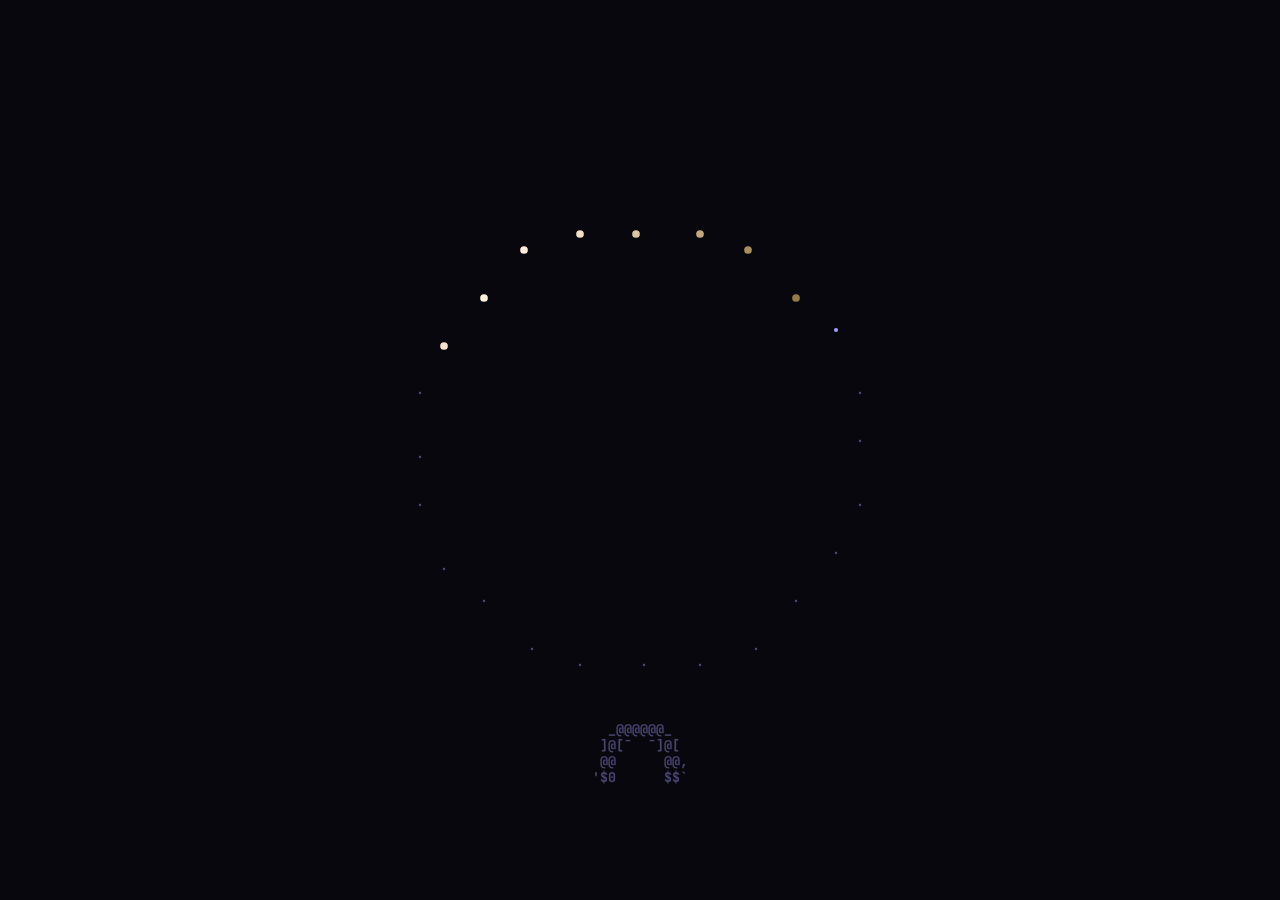
<file: index.html>
<!doctype html>
<html lang="en">
<head>
<meta charset="utf-8">
<meta name="viewport" content="width=device-width, initial-scale=1, viewport-fit=cover">
<meta name="color-scheme" content="dark">
<meta name="theme-color" content="#08070e">
<title>A Beautiful Thread</title>
<meta name="description" content="A ninety-second audiovisual piece made only of characters.">
<link rel="icon" href="data:image/svg+xml,%3Csvg xmlns='http://www.w3.org/2000/svg' viewBox='0 0 16 16'%3E%3Ccircle cx='8' cy='8' r='5' fill='%23ff3a60'/%3E%3C/svg%3E">
<link rel="preconnect" href="https://fonts.googleapis.com">
<link rel="preconnect" href="https://fonts.gstatic.com" crossorigin>
<link rel="stylesheet" href="https://fonts.googleapis.com/css2?family=JetBrains+Mono:wght@700&display=block">
<link rel="stylesheet" href="https://fonts.googleapis.com/css2?family=Shippori+Mincho:wght@800&text=%E8%B5%A4%E3%81%84%E7%B3%B8&display=block">
<style>
:root { --bg: #08070e; --accent: #ff3a60; color-scheme: dark; }
html { height: 100%; box-sizing: border-box; background: var(--bg); overflow: hidden; }
body {
  margin: 0; height: 100%; background: var(--bg); overflow: hidden;
  display: flex; align-items: center; justify-content: center;
  cursor: default; user-select: none; -webkit-user-select: none;
  -webkit-tap-highlight-color: transparent; touch-action: manipulation;
}
body.play { cursor: pointer; }
body.hide { cursor: none; }
canvas { display: block; background: var(--bg); }
body.nogl::after { content: "\00d7"; color: var(--accent); font: 700 40px/1 monospace; }
</style>
</head>
<body>
<canvas id="screen" aria-label="A ninety-second piece of animated character art with music. Click or press Enter to play."></canvas>
<script id="synth-src" type="text/plain">
/* ─────────────────────────────────────────────────────────────────────────
   synth.js — the whole soundtrack, composed and synthesized sample by sample.

   128 BPM · 48 bars · exactly 90 seconds.
   Runs inside a Web Worker (or on the main thread / in Node for testing).
   Exposes a global SYNTH with a generator `renderGen(opts)` that yields
   progress (0‥1) and finally returns the stereo mix, per-stem envelopes
   for the visuals, and the score itself.
   ───────────────────────────────────────────────────────────────────────── */
var SYNTH = (function () {
'use strict';

const BPM = 128;
const BEAT = 60 / BPM;          // 0.46875 s
const STEP = BEAT / 4;          // one 16th
const BAR = BEAT * 4;           // 1.875 s
const BARS = 48;
const DURATION = BARS * BAR;    // 90 s
const T = (bar, step) => (bar * 16 + (step || 0)) * STEP;
const TAU = Math.PI * 2;
const mtof = (m) => 440 * Math.pow(2, (m - 69) / 12);

const STEMS = ['kick', 'snare', 'hat', 'bass', 'pad', 'lead', 'arp', 'pluck', 'bell', 'fx', 'drone'];
const ST = {}; STEMS.forEach((s, i) => (ST[s] = i));

function rng(seed) {
  let a = seed >>> 0;
  return function () {
    a = (a + 0x6D2B79F5) >>> 0;
    let t = a;
    t = Math.imul(t ^ (t >>> 15), t | 1);
    t ^= t + Math.imul(t ^ (t >>> 7), t | 61);
    return ((t ^ (t >>> 14)) >>> 0) / 4294967296;
  };
}

/* ═════════════════════════════ THE SCORE ═════════════════════════════ */

// chord voicings (pad notes) and bass roots, MIDI numbers
const CH = {
  // D major
  Bm9:   { pad: [50, 54, 57, 61], root: 35 },
  Gmaj9: { pad: [54, 57, 59, 62], root: 31 },
  Gmaj7: { pad: [55, 59, 62, 66], root: 31 },
  A7:    { pad: [55, 57, 61, 64], root: 33 },
  Fsm7:  { pad: [54, 57, 61, 64], root: 30 },
  Bm7:   { pad: [54, 57, 59, 62], root: 35 },
  D:     { pad: [54, 57, 62, 64], root: 38 },
  Em7:   { pad: [55, 59, 62, 64], root: 40 },
  Asus4: { pad: [57, 62, 64, 69], root: 33 },
  A:     { pad: [57, 61, 64, 69], root: 33 },
  // E major (the lift)
  Amaj7: { pad: [57, 61, 64, 68], root: 33 },
  B7:    { pad: [57, 59, 63, 66], root: 35 },
  Gsm7:  { pad: [56, 59, 63, 66], root: 32 },
  Csm7:  { pad: [56, 59, 61, 64], root: 37 },
  E:     { pad: [56, 59, 64, 66], root: 40 },
  Bsus:  { pad: [59, 64, 66, 71], root: 35 },
  B:     { pad: [59, 63, 66, 71], root: 35 },
  Emaj9: { pad: [52, 56, 59, 63, 66], root: 28 },
};

// the hook — [midi, step, lengthInSteps] per bar (D major)
const HOOK = [
  [[78, 0, 3], [76, 3, 3], [74, 6, 2], [71, 8, 3], [69, 11, 3], [71, 14, 2]],
  [[74, 0, 3], [76, 3, 3], [78, 6, 6], [81, 12, 4]],
  [[76, 0, 3], [78, 3, 3], [76, 6, 2], [73, 8, 3], [69, 11, 3], [73, 14, 2]],
  [[74, 0, 6], [69, 8, 2], [71, 10, 2], [74, 12, 2], [76, 14, 2]],
  [[78, 0, 3], [76, 3, 3], [74, 6, 2], [71, 8, 3], [69, 11, 3], [71, 14, 2]],
  [[74, 0, 3], [76, 3, 3], [78, 6, 2], [81, 8, 4], [83, 12, 4]],
  [[81, 0, 3], [78, 3, 3], [76, 6, 2], [74, 8, 3], [76, 11, 3], [78, 14, 2]],
  [[76, 0, 2], [74, 2, 12]],
];

// breakdown bells (bars 24–31)
const BELLS_BD = [
  [[83, 0, 6], [81, 6, 2], [79, 8, 4], [76, 12, 4]],
  [[76, 0, 4], [81, 4, 4], [85, 8, 8]],
  [[81, 0, 6], [76, 6, 2], [78, 8, 8]],
  [[86, 0, 4], [85, 4, 4], [83, 8, 8]],
  [[83, 0, 6], [81, 6, 2], [78, 8, 4], [74, 12, 4]],
  [[76, 0, 4], [81, 4, 4], [85, 8, 6], [86, 14, 2]],
  [[86, 0, 4], [85, 4, 2], [83, 6, 2], [81, 8, 8]],
  [[76, 0, 8], [79, 8, 4], [81, 12, 4]],
];

// outro melody on the plucked thread (E major, bars 40–45)
const OUTRO = [
  [[80, 0, 3], [78, 3, 3], [76, 6, 2], [73, 8, 3], [71, 11, 3], [73, 14, 2]],
  [[76, 0, 3], [78, 3, 3], [80, 6, 6], [83, 12, 4]],
  [[78, 0, 3], [80, 3, 3], [78, 6, 2], [75, 8, 3], [71, 11, 3], [75, 14, 2]],
  [[76, 0, 10]],
  [[73, 0, 4], [76, 4, 4], [78, 8, 4], [80, 12, 4]],
  [[76, 0, 16]],
];

// intro plucks: the thread being strung, one bead per note
const INTRO_PLUCKS = [
  [3, 0, 74], [3, 6, 81], [3, 10, 78],
  [4, 0, 76], [4, 8, 71], [4, 12, 74],
  [5, 0, 78], [5, 6, 81], [5, 10, 83], [5, 14, 81],
  [6, 0, 78], [6, 8, 74], [6, 12, 76],
  [7, 0, 78], [7, 4, 81], [7, 8, 83], [7, 12, 86],
];

function buildScore() {
  const R = rng(20260925);
  const S = {
    kick: [], kickM: [], clap: [], snare: [], hatC: [], hatO: [], rim: [], crash: [], impact: [],
    revCym: [], heart: [], riser: [], downlifter: [], whoosh: [], wind: [], shimmer: [], drone: [],
    pad: [], bass: [], lead: [], lead2: [], arp: [], pluck: [], bell: [], chords: [],
  };

  /* chords */
  const put = (bar, step, len, ch) => S.chords.push({ t: T(bar, step), dur: len * STEP, bar, step, ch });
  put(4, 0, 32, CH.Bm9); put(6, 0, 32, CH.Gmaj9);
  [CH.Gmaj7, CH.A7, CH.Fsm7, CH.Bm7, CH.Gmaj7, CH.A7, CH.Bm7].forEach((c, i) => put(8 + i, 0, 16, c));
  put(15, 0, 8, CH.Asus4); put(15, 8, 8, CH.A);
  [CH.Gmaj7, CH.A7, CH.Fsm7, CH.Bm7, CH.Gmaj7, CH.A7, CH.D, CH.D].forEach((c, i) => put(16 + i, 0, 16, c));
  [CH.Em7, CH.A, CH.Fsm7, CH.Bm7, CH.Gmaj7, CH.A, CH.Bm7].forEach((c, i) => put(24 + i, 0, 16, c));
  put(31, 0, 8, CH.Asus4); put(31, 8, 8, CH.A);
  [CH.Amaj7, CH.B7, CH.Gsm7, CH.Csm7, CH.Amaj7, CH.B7, CH.E, CH.E].forEach((c, i) => put(32 + i, 0, 16, c));
  [CH.Amaj7, CH.B, CH.Gsm7, CH.Csm7].forEach((c, i) => put(40 + i, 0, 16, c));
  put(44, 0, 8, CH.Amaj7); put(44, 8, 4, CH.Bsus); put(44, 12, 4, CH.B); put(45, 0, 48, CH.Emaj9);

  /* pads */
  for (const c of S.chords) {
    const b = c.bar;
    let o;
    if (b < 8) o = { att: 1.4, rel: 1.6, vel: 0.75, bright: 1.0, det: 0.8, fenv: 0 };
    else if (b < 16) o = { att: 0.35, rel: 0.5, vel: 0.8, bright: 1.0, det: 1.0, fenv: 0.3 };
    else if (b < 24) o = { att: 0.012, rel: 0.3, vel: 1.0, bright: 1.0, det: 1.25, fenv: 0.8 };
    else if (b < 32) o = { att: 0.5, rel: 1.0, vel: 0.85, bright: 1.0, det: 1.0, fenv: 0.2 };
    else if (b < 40) o = { att: 0.012, rel: 0.3, vel: 1.05, bright: 1.0, det: 1.35, fenv: 0.9 };
    else o = { att: 0.7, rel: b >= 45 ? 3.2 : 1.8, vel: 0.8, bright: 1.0, det: 0.9, fenv: 0 };
    // bars 15 & 31: release the sus chord into the gap before the drop
    let dur = c.dur;
    if ((b === 15 || b === 31) && c.step === 8) dur = 4 * STEP;
    S.pad.push({ t: c.t, dur, notes: c.ch.pad, ...o });
  }

  /* drone */
  S.drone.push({ t: 0, dur: T(8, 8), notes: [38, 45], fadeIn: 5, fadeOut: 3.5, vel: 1 });
  S.drone.push({ t: T(40), dur: DURATION - T(40), notes: [40, 47], fadeIn: 4, fadeOut: 5, vel: 0.55 });

  /* bass */
  const chordAt = (bar, step) => {
    const t = T(bar, step) + 1e-6;
    let best = null;
    for (const c of S.chords) if (c.t <= t && t < c.t + c.dur) best = c;
    return best ? best.ch : null;
  };
  for (let b = 12; b < 16; b++) {
    for (let s = 0; s < 16; s += 2) {
      if (b === 15 && s >= 12) break;
      const c = chordAt(b, s);
      S.bass.push({ t: T(b, s), dur: 1.6 * STEP, note: c.root, vel: 0.55 + 0.35 * ((b - 12) * 16 + s) / 64 });
    }
  }
  const dropBass = (b0) => {
    for (let b = b0; b < b0 + 8; b++) {
      for (const s of [2, 6, 10, 14]) {
        const c = chordAt(b, s);
        let note = c.root;
        if (s === 14 && (b & 1)) note += 12;
        S.bass.push({ t: T(b, s), dur: 1.75 * STEP, note, vel: 1 });
      }
    }
  };
  dropBass(16); dropBass(32);
  for (let b = 28; b < 31; b++) S.bass.push({ t: T(b), dur: 15.5 * STEP, note: chordAt(b, 0).root, vel: 0.6, sub: true });
  for (let s = 0; s < 12; s += 2) S.bass.push({ t: T(31, s), dur: 1.6 * STEP, note: 33, vel: 0.7 + s * 0.02 });
  for (let b = 40; b < 44; b++) S.bass.push({ t: T(b), dur: 15.5 * STEP, note: chordAt(b, 0).root, vel: 0.5, sub: true });
  S.bass.push({ t: T(44), dur: 7.5 * STEP, note: 33, vel: 0.5, sub: true });
  S.bass.push({ t: T(44, 8), dur: 7.5 * STEP, note: 35, vel: 0.5, sub: true });
  S.bass.push({ t: T(45), dur: 2.6 * BAR, note: 28, vel: 0.36, sub: true });
  S.bass.push({ t: T(45), dur: 2.6 * BAR, note: 40, vel: 0.3, sub: true });

  /* drums */
  const hum = (amt) => (R() - 0.5) * amt;
  for (let b = 8; b < 12; b++) for (let s = 0; s < 16; s += 4) S.kickM.push({ t: T(b, s), vel: 0.55 + (b - 8) * 0.1 });
  for (let b = 28; b < 30; b++) for (let s = 0; s < 16; s += 4) S.kickM.push({ t: T(b, s), vel: 0.6 + (b - 28) * 0.15 });
  const kicks = (b0, b1, lastStep) => {
    for (let b = b0; b < b1; b++) for (let s = 0; s < 16; s += 4) {
      if (b === b1 - 1 && s > lastStep) break;
      S.kick.push({ t: T(b, s), vel: 1 });
    }
  };
  kicks(12, 16, 8); kicks(16, 24, 12); kicks(30, 32, 8); kicks(32, 40, 12);
  S.kick.push({ t: T(40), vel: 0.9 });

  for (let b = 12; b < 14; b++) for (const s of [4, 12]) S.clap.push({ t: T(b, s), vel: 0.8 });
  for (const b0 of [16, 32]) for (let b = b0; b < b0 + 8; b++) for (const s of [4, 12]) S.clap.push({ t: T(b, s), vel: 1 });
  for (let b = 30; b < 31; b++) for (const s of [4, 12]) S.clap.push({ t: T(b, s), vel: 0.7 });

  const roll = (b) => {
    for (let s = 0; s < 16; s += 2) S.snare.push({ t: T(b, s), vel: 0.28 + s * 0.018, rate: 1 });
    for (let s = 0; s < 8; s++) S.snare.push({ t: T(b + 1, s), vel: 0.55 + s * 0.025, rate: 1 + s * 0.01 });
    for (let i = 0; i < 8; i++) S.snare.push({ t: T(b + 1, 8 + i * 0.5), vel: 0.75 + i * 0.035, rate: 1.08 + i * 0.03 });
  };
  roll(14); roll(30);
  for (const b of [23, 39]) {
    for (let s = 8; s < 16; s++) S.snare.push({ t: T(b, s), vel: 0.5 + (s - 8) * 0.06, rate: 0.95 + (s - 8) * 0.04 });
  }

  for (let b = 10; b < 12; b++) for (const s of [2, 6, 10, 14]) S.hatC.push({ t: T(b, s) + hum(0.004), vel: 0.45 });
  for (let b = 12; b < 16; b++) for (let s = 0; s < 16; s++) {
    if (b === 15 && s >= 12) break;
    S.hatC.push({ t: T(b, s) + hum(0.004), vel: (s % 4 === 2 ? 0.7 : 0.35) + R() * 0.1 });
  }
  for (const b0 of [16, 32]) for (let b = b0; b < b0 + 8; b++) for (let s = 0; s < 16; s++) {
    if (b === b0 + 7 && s >= 8) break;
    if (s % 4 === 2) S.hatO.push({ t: T(b, s) + hum(0.003), vel: 0.75 });
    else S.hatC.push({ t: T(b, s) + hum(0.004), vel: (s % 2 ? 0.42 : 0.3) + R() * 0.12 });
  }
  for (let b = 29; b < 32; b++) for (let s = 2; s < 16; s += 4) {
    if (b === 31 && s >= 12) break;
    S.hatC.push({ t: T(b, s) + hum(0.004), vel: 0.5 });
  }
  for (let b = 32; b < 40; b++) for (const s of [3, 7, 10, 13]) {
    if (b === 39 && s >= 8) break;
    S.rim.push({ t: T(b, s) + hum(0.003), vel: 0.35 + R() * 0.15, pan: s < 8 ? -0.35 : 0.35 });
  }

  for (const b of [16, 20, 24, 32, 36, 40]) S.crash.push({ t: T(b), vel: b === 24 || b === 40 ? 0.8 : 1 });
  for (const b of [16, 24, 32, 40]) S.impact.push({ t: T(b), vel: b === 24 ? 0.6 : b === 40 ? 0.85 : 1 });
  S.revCym.push({ t: T(15, 8), vel: 1 }, { t: T(31, 8), vel: 1 });
  for (let b = 4; b < 8; b++) for (const s of [0, 8]) {
    S.heart.push({ t: T(b, s), vel: 0.8 }, { t: T(b, s + 2) + 0.01, vel: 0.5 });
  }
  for (const [b, s] of [[45, 0], [45, 8], [46, 0], [46, 10], [47, 4]]) {
    S.heart.push({ t: T(b, s), vel: 0.6 }, { t: T(b, s + 2) + 0.01, vel: 0.38 });
  }

  /* fx */
  S.riser.push({ t: T(12), dur: T(15, 12) - T(12), vel: 1 });
  S.riser.push({ t: T(28), dur: T(31, 12) - T(28), vel: 1 });
  S.downlifter.push({ t: T(24), dur: 3.0, vel: 0.8 }, { t: T(40), dur: 3.5, vel: 0.7 });
  S.whoosh.push({ t: 0.0, dur: 0.95, vel: 0.7 }, { t: T(2, 4), dur: T(3) - T(2, 4), vel: 0.8 });
  S.shimmer.push({ t: 0, dur: T(9), vel: 1 });
  S.wind.push({ t: T(40), dur: DURATION - T(40), vel: 1 });

  /* lead: the hook, twice (second time lifted a whole step, doubled an octave up) */
  const lead = (b0, transpose, arr, gain) => {
    let prev = null;
    HOOK.forEach((bar, i) => {
      for (const [m, s, l] of bar) {
        const t = T(b0 + i, s);
        const dur = l * STEP * (l >= 4 ? 0.96 : 0.86);
        arr.push({ t, dur, note: m + transpose, prev: prev === null ? null : prev + transpose, vel: gain });
        prev = m;
      }
    });
  };
  lead(16, 0, S.lead, 1);
  lead(32, 2, S.lead, 1);
  lead(32, 14, S.lead2, 0.5);

  /* arps */
  const arpPat = [0, 1, 2, 3, 4, 3, 2, 1];
  const arps = (b0, b1, velFn, brightFn, oct) => {
    for (let b = b0; b < b1; b++) for (let s = 0; s < 16; s++) {
      if ((b === 15 || b === 31) && s >= 12) break;
      if ((b === 23 || b === 39) && s >= 8) break;
      const c = chordAt(b, s);
      if (!c) continue;
      const p = c.pad; const idx = arpPat[(b * 16 + s) % 8];
      const note = (idx === 4 ? p[0] + 12 : p[idx]) + 12 * oct;
      const x = ((b - b0) * 16 + s) / ((b1 - b0) * 16);
      S.arp.push({ t: T(b, s), note, vel: velFn(x, s), bright: brightFn(x), pan: (s & 1) ? 0.45 : -0.45 });
    }
  };
  arps(12, 16, (x) => 0.45 + 0.4 * x, (x) => 0.15 + 0.7 * x * x, 1);
  arps(16, 24, (x, s) => (s % 4 === 0 ? 0.8 : 0.6), () => 0.9, 1);
  arps(28, 32, (x) => 0.35 + 0.45 * x, (x) => 0.12 + 0.75 * x * x, 1);
  arps(32, 40, (x, s) => (s % 4 === 0 ? 0.8 : 0.6), () => 1.0, 1);

  /* plucks — the thread */
  for (const [b, s, m] of INTRO_PLUCKS) S.pluck.push({ t: T(b, s), note: m, vel: 0.85, pan: (R() - 0.5) * 0.6, sustain: 3.2 });
  for (let b = 24; b < 32; b++) {
    const c = chordAt(b, 0);
    for (let s = 2; s < 16; s += 4) {
      if (b === 31 && s >= 12) break;
      const idx = ((b * 4 + s) >> 1) % c.pad.length;
      S.pluck.push({ t: T(b, s), note: c.pad[idx] + 12, vel: b < 28 ? 0.4 : 0.5, pan: (R() - 0.5) * 1.1, sustain: 2.2 });
    }
  }
  OUTRO.forEach((bar, i) => {
    for (const [m, s] of bar) S.pluck.push({ t: T(40 + i, s), note: m, vel: 0.8, pan: (R() - 0.5) * 0.4, sustain: i === 5 ? 5 : 3 });
  });

  /* bells */
  [[0, 8, 81], [0, 11, 86], [0, 14, 90], [1, 2, 93]].forEach(([b, s, m], i) =>
    S.bell.push({ t: T(b, s), note: m, vel: 0.45 - i * 0.05, decay: 2.6, pan: -0.4 + i * 0.27 }));
  S.bell.push({ t: T(3), note: 86, vel: 0.35, decay: 3, pan: 0 });
  BELLS_BD.forEach((bar, i) => {
    for (const [m, s, l] of bar) S.bell.push({ t: T(24 + i, s), note: m, vel: 0.6, decay: 1.2 + l * 0.08, pan: (R() - 0.5) * 0.5 });
  });
  [95, 93, 91, 88, 86, 83, 81, 79, 76].forEach((m, i) =>
    S.bell.push({ t: T(43, 8) + i * STEP * 0.5, note: m, vel: 0.28 - i * 0.015, decay: 1.4, pan: 0.7 - i * 0.16 }));
  S.bell.push({ t: T(45), note: 88, vel: 0.35, decay: 4, pan: 0.1 });
  S.bell.push({ t: T(47), note: 88, vel: 0.42, decay: 3.2, pan: 0 });

  return S;
}

/* ═════════════════════════════ THE ENGINE ═════════════════════════════ */

function* renderGen(opts) {
  opts = opts || {};
  const SR = Math.min(48000, opts.sampleRate || 44100);
  const N = Math.round(DURATION * SR);
  const S = buildScore();
  const RND = rng(4242);

  /* ---------- building blocks ---------- */
  const SIN_N = 4096;
  const SIN = new Float32Array(SIN_N + 1);
  for (let i = 0; i <= SIN_N; i++) SIN[i] = Math.sin((i / SIN_N) * TAU);
  const fsin = (ph) => {
    ph -= Math.floor(ph);
    const x = ph * SIN_N, i = x | 0;
    return SIN[i] + (SIN[i + 1] - SIN[i]) * (x - i);
  };
  let noiseSeed = 0x9E3779B9;
  const noise = () => {
    noiseSeed ^= noiseSeed << 13; noiseSeed ^= noiseSeed >>> 17; noiseSeed ^= noiseSeed << 5;
    return (noiseSeed >>> 0) / 2147483648 - 1;
  };
  const svfCoef = (fc, q) => {
    const g = Math.tan(Math.PI * Math.max(20, Math.min(fc, SR * 0.45)) / SR);
    const k = 1 / q;
    const a1 = 1 / (1 + g * (g + k));
    return [a1, g * a1, g * g * a1, k];
  };
  // simple SVF processing on an array (static cutoff), mode 0=lp 1=bp 2=hp
  const svfArray = (x, fc, q, mode) => {
    const [a1, a2, a3, k] = svfCoef(fc, q);
    let ic1 = 0, ic2 = 0;
    const y = new Float32Array(x.length);
    for (let i = 0; i < x.length; i++) {
      const v0 = x[i], v3 = v0 - ic2, v1 = a1 * ic1 + a2 * v3, v2 = ic2 + a2 * ic1 + a3 * v3;
      ic1 = 2 * v1 - ic1; ic2 = 2 * v2 - ic2;
      y[i] = mode === 0 ? v2 : mode === 1 ? v1 : v0 - k * v1 - v2;
    }
    return y;
  };
  const panGains = (p) => { const a = (p + 1) * Math.PI / 4; return [Math.cos(a), Math.sin(a)]; };

  /* ---------- one-shot samples ---------- */
  const mk = (sec) => new Float32Array(Math.round(sec * SR));
  // every one-shot ends on a short fade so nothing stops on a step
  const tail = (x, ms) => { const n = Math.min(x.length, Math.round((ms || 12) * SR / 1000)); for (let i = 0; i < n; i++) x[x.length - 1 - i] *= i / n; return x; };

  function makeKick(click) {
    const x = mk(0.42);
    let ph = 0, clk = 0;
    for (let i = 0; i < x.length; i++) {
      const t = i / SR;
      const f = 46 + 115 * Math.exp(-t / 0.028) + 60 * Math.exp(-t / 0.004);
      ph += f / SR;
      const amp = Math.min(1, t / 0.0015) * Math.exp(-t / 0.19) * Math.min(1, (0.42 - t) / 0.04);
      let s = Math.sin(TAU * ph) * amp;
      clk += (noise() - clk) * 0.35;
      s += clk * Math.min(1, t / 0.0004) * Math.exp(-t / 0.0022) * 0.5 * click;
      x[i] = Math.tanh(s * 1.8) / Math.tanh(1.8);
    }
    return x;
  }
  const kickFull = tail(makeKick(1));
  const kickMuf = tail(svfArray(svfArray(makeKick(0), 260, 0.7, 0), 260, 0.7, 0));

  function makeClap() {
    const n = Math.round(0.42 * SR);
    const out = [new Float32Array(n), new Float32Array(n)];
    for (let ch = 0; ch < 2; ch++) {
      const raw = new Float32Array(n);
      for (let i = 0; i < n; i++) {
        const t = i / SR;
        let e = 0;
        for (const tk of [0, 0.0105, 0.0215]) if (t >= tk) e += Math.exp(-(t - tk) / 0.0038);
        if (t >= 0.031) e += 0.85 * Math.exp(-(t - 0.031) / (0.12 + ch * 0.01));
        raw[i] = noise() * e;
      }
      const bp = svfArray(raw, 1150 + ch * 90, 1.1, 1);
      const hp = svfArray(raw, 2400, 0.7, 2);
      for (let i = 0; i < n; i++) {
        const t = i / SR;
        const body = Math.sin(TAU * 185 * t) * Math.exp(-t / 0.03) * 0.35;
        out[ch][i] = (bp[i] * 1.5 + hp[i] * 0.35 + body) * 0.6;
      }
    }
    return out;
  }
  const clapS = makeClap().map((x) => tail(x, 30));

  function makeSnare() {
    const n = Math.round(0.3 * SR);
    const raw = new Float32Array(n);
    for (let i = 0; i < n; i++) raw[i] = noise();
    const nz = svfArray(raw, 3200, 0.6, 1);
    const x = new Float32Array(n);
    let ph = 0;
    for (let i = 0; i < n; i++) {
      const t = i / SR;
      ph += (175 + 60 * Math.exp(-t / 0.02)) / SR;
      x[i] = Math.sin(TAU * ph) * Math.exp(-t / 0.045) * 0.7 + nz[i] * Math.exp(-t / 0.075) * 1.2;
    }
    return x;
  }
  const snareS = tail(makeSnare(), 30);

  function makeMetal(len, decay, hpf) {
    const n = Math.round(len * SR);
    const fr = [205.3, 304.4, 369.6, 522.7, 540.0, 800.0].map((f) => f * 1.75);
    const ph = fr.map(() => RND());
    const raw = new Float32Array(n);
    for (let i = 0; i < n; i++) {
      let s = 0;
      for (let j = 0; j < 6; j++) { ph[j] += fr[j] / SR; s += (ph[j] % 1) < 0.5 ? 1 : -1; }
      raw[i] = s / 6 * 0.7 + noise() * 0.45;
    }
    const bp = svfArray(raw, 9500, 0.8, 1);
    const hp = svfArray(bp, hpf, 0.7, 2);
    const x = new Float32Array(n);
    for (let i = 0; i < n; i++) {
      const t = i / SR;
      x[i] = hp[i] * Math.exp(-t / decay) * Math.min(1, t / 0.0006) * Math.min(1, (len - t) / 0.01) * 1.6;
    }
    return x;
  }
  const hatC = makeMetal(0.09, 0.022, 7000);
  const hatO = makeMetal(0.42, 0.13, 6500);

  function makeRim() {
    const x = mk(0.08);
    for (let i = 0; i < x.length; i++) {
      const t = i / SR;
      x[i] = (Math.sin(TAU * 1650 * t) * 0.6 + Math.sin(TAU * 820 * t) * 0.4) * Math.exp(-t / 0.012) + noise() * Math.exp(-t / 0.003) * 0.3;
    }
    return x;
  }
  const rimS = tail(makeRim());

  function makeCrash() {
    const n = Math.round(3.2 * SR);
    const out = [];
    for (let ch = 0; ch < 2; ch++) {
      const raw = new Float32Array(n);
      const fr = [311, 437, 587, 733, 881, 1133, 1437, 1789].map((f) => f * (1 + ch * 0.013));
      const ph = fr.map(() => RND());
      for (let i = 0; i < n; i++) {
        let s = 0;
        for (let j = 0; j < fr.length; j++) { ph[j] += fr[j] / SR; s += (ph[j] % 1) < 0.5 ? 1 : -1; }
        raw[i] = noise() * 0.8 + s * 0.05;
      }
      const hp = svfArray(svfArray(raw, 3800, 0.7, 2), 12500, 0.7, 0);
      const x = new Float32Array(n);
      for (let i = 0; i < n; i++) {
        const t = i / SR;
        x[i] = hp[i] * (Math.exp(-t / 0.9) * 0.8 + Math.exp(-t / 0.08) * 0.6) * Math.min(1, t / 0.002) * Math.min(1, (3.2 - t) / 0.3);
      }
      out.push(x);
    }
    return out;
  }
  const crashS = makeCrash();
  const revS = (() => {
    const len = Math.round(2 * BEAT * SR);
    const out = [];
    for (let ch = 0; ch < 2; ch++) {
      const x = new Float32Array(len);
      for (let i = 0; i < len; i++) {
        const src = crashS[ch][len - 1 - i];
        const t = i / len;
        x[i] = src * t * t * 1.2;
      }
      out.push(x);
    }
    return out;
  })();

  function makeImpact() {
    const n = Math.round(3.0 * SR);
    const x = new Float32Array(n);
    let ph = 0, lp = 0;
    for (let i = 0; i < n; i++) {
      const t = i / SR;
      ph += (27 + 58 * Math.exp(-t / 0.35)) / SR;
      const sub = Math.sin(TAU * ph) * Math.exp(-t / 1.0) * Math.min(1, t / 0.004);
      const c = 1 - Math.exp(-TAU * (90 + 2400 * Math.exp(-t / 0.12)) / SR);
      lp += (noise() - lp) * c;
      x[i] = Math.tanh((sub * 0.9 + lp * Math.exp(-t / 0.35) * 0.9) * 1.3) * Math.min(1, (3 - t) / 0.3);
    }
    return x;
  }
  const impactS = makeImpact();

  function makeHeart() {
    const x = mk(0.3);
    let ph = 0;
    for (let i = 0; i < x.length; i++) {
      const t = i / SR;
      ph += (44 + 36 * Math.exp(-t / 0.025)) / SR;
      x[i] = Math.sin(TAU * ph) * Math.min(1, t / 0.006) * Math.exp(-t / 0.075);
    }
    return svfArray(x, 180, 0.7, 0);
  }
  const heartS = tail(makeHeart(), 30);

  /* ---------- automation ---------- */
  function padCut(t) {
    const b = t / BAR;
    if (b < 8) return 650 + 450 * (b / 8);
    if (b < 16) return 900 * Math.pow(6.5, (b - 8) / 8);
    if (b < 24) return 5600;
    if (b < 28) return 1300 + 1200 * ((b - 24) / 4);
    if (b < 32) return 2500 * Math.pow(2.8, (b - 28) / 4);
    if (b < 40) return 7000;
    return 4200 * Math.pow(0.32, (b - 40) / 8);
  }
  function duckDepth(t) {
    const b = t / BAR;
    if ((b >= 16 && b < 24) || (b >= 32 && b < 40)) return 0.62;
    if ((b >= 12 && b < 16) || (b >= 30 && b < 32)) return 0.42;
    if ((b >= 8 && b < 12) || (b >= 28 && b < 30)) return 0.22;
    return 0;
  }

  /* ---------- voices ---------- */
  // Every voice: start, end (samples), stem, bus (0 dry, 1 ducked), gain, rev, dly,
  //              process(L, R, off, len, abs) → writes (not adds) its output.
  const voices = [];
  const V = (v, o) => { Object.assign(v, o); voices.push(v); return v; };

  function SampleVoice(t, L, R, rate, pan) {
    this.start = Math.round(t * SR);
    this.L = L; this.R = R || L;
    this.rate = rate || 1;
    this.end = this.start + Math.floor((this.L.length - 2) / this.rate);
    const [gl, gr] = panGains(pan || 0);
    this.gl = gl * Math.SQRT2; this.gr = gr * Math.SQRT2;
  }
  SampleVoice.prototype.process = function (L, R, off, len, abs) {
    const dL = this.L, dR = this.R, rate = this.rate, gl = this.gl, gr = this.gr;
    let l = abs - this.start;
    if (rate === 1) {
      for (let k = 0; k < len; k++, l++) { L[off + k] = dL[l] * gl; R[off + k] = dR[l] * gr; }
    } else {
      for (let k = 0; k < len; k++, l++) {
        const x = l * rate, i = x | 0, f = x - i;
        L[off + k] = (dL[i] + (dL[i + 1] - dL[i]) * f) * gl;
        R[off + k] = (dR[i] + (dR[i + 1] - dR[i]) * f) * gr;
      }
    }
  };

  function PadVoice(p, R) {
    this.start = Math.round(p.t * SR);
    this.noteLen = Math.round(p.dur * SR);
    this.att = Math.max(1, Math.round(p.att * SR));
    this.rel = Math.max(1, Math.round(p.rel * SR));
    this.end = Math.min(N, this.start + this.noteLen + this.rel);
    const det = [-0.16, -0.07, 0, 0.07, 0.16].map((d) => d * p.det);
    const spread = [-0.9, -0.45, 0, 0.45, 0.9];
    const n = p.notes.length * det.length;
    this.n = n;
    this.ph = new Float64Array(n); this.dt = new Float64Array(n);
    this.gl = new Float32Array(n); this.gr = new Float32Array(n);
    let j = 0;
    p.notes.forEach((m, ni) => {
      det.forEach((d, di) => {
        this.ph[j] = R();
        this.dt[j] = mtof(m + d) / SR;
        const sp = spread[ni & 1 ? det.length - 1 - di : di] * 0.85;
        const [gl, gr] = panGains(sp);
        const w = 1 / Math.sqrt(n) * (di === 2 ? 1.1 : 1);
        this.gl[j] = gl * w; this.gr[j] = gr * w;
        j++;
      });
    });
    this.bright = p.bright; this.fenv = p.fenv;
    this.l1 = this.l2 = this.r1 = this.r2 = 0;
    this.c = [0, 0, 0];
  }
  PadVoice.prototype.process = function (L, R, off, len, abs) {
    const n = this.n, ph = this.ph, dt = this.dt, GL = this.gl, GR = this.gr;
    let l1 = this.l1, l2 = this.l2, r1 = this.r1, r2 = this.r2;
    let a1 = this.c[0], a2 = this.c[1], a3 = this.c[2];
    const att = this.att, noteLen = this.noteLen, rel = this.rel;
    let local = abs - this.start;
    for (let k = 0; k < len; k++, local++) {
      if ((local & 31) === 0 || k === 0) {
        let fc = padCut((abs + k) / SR) * this.bright * (1 + this.fenv * Math.exp(-local / (0.11 * SR)));
        if (fc > 15000) fc = 15000;
        const g = Math.tan(Math.PI * fc / SR);
        a1 = 1 / (1 + g * (g + 1.25)); a2 = g * a1; a3 = g * a2;
      }
      let sl = 0, sr = 0;
      for (let j = 0; j < n; j++) {
        let p = ph[j]; const d = dt[j];
        let v = 2 * p - 1;
        if (p < d) { const x = p / d; v -= x + x - x * x - 1; }
        else if (p > 1 - d) { const x = (p - 1) / d; v -= x * x + x + x + 1; }
        p += d; if (p >= 1) p -= 1; ph[j] = p;
        sl += v * GL[j]; sr += v * GR[j];
      }
      let e = local < att ? local / att : 1;
      e = e * e * (3 - 2 * e);
      if (local >= noteLen) { const x = 1 - (local - noteLen) / rel; e *= x > 0 ? x * x : 0; }
      let v3 = sl - l2, v1 = a1 * l1 + a2 * v3, v2 = l2 + a2 * l1 + a3 * v3;
      l1 = 2 * v1 - l1; l2 = 2 * v2 - l2;
      L[off + k] = v2 * e;
      v3 = sr - r2; v1 = a1 * r1 + a2 * v3; v2 = r2 + a2 * r1 + a3 * v3;
      r1 = 2 * v1 - r1; r2 = 2 * v2 - r2;
      R[off + k] = v2 * e;
    }
    this.l1 = l1; this.l2 = l2; this.r1 = r1; this.r2 = r2;
    this.c[0] = a1; this.c[1] = a2; this.c[2] = a3;
  };

  function BassVoice(p) {
    this.start = Math.round(p.t * SR);
    this.noteLen = Math.round(p.dur * SR);
    this.rel = Math.round((p.sub ? 0.25 : 0.035) * SR);
    this.end = Math.min(N, this.start + this.noteLen + this.rel);
    this.dt = mtof(p.note) / SR;
    this.ph = 0; this.ps = 0; this.i1 = 0; this.i2 = 0;
    this.sub = !!p.sub;
    this.c = [0, 0, 0];
  }
  BassVoice.prototype.process = function (L, R, off, len, abs) {
    let ph = this.ph, ps = this.ps, i1 = this.i1, i2 = this.i2;
    let a1 = this.c[0], a2 = this.c[1], a3 = this.c[2];
    const dt = this.dt, noteLen = this.noteLen, rel = this.rel, sub = this.sub;
    const att = Math.round((sub ? 0.06 : 0.003) * SR);
    let local = abs - this.start;
    for (let k = 0; k < len; k++, local++) {
      if ((local & 15) === 0 || k === 0) {
        const fc = sub ? 220 : 170 + 1500 * Math.exp(-local / (0.065 * SR));
        const g = Math.tan(Math.PI * fc / SR);
        a1 = 1 / (1 + g * (g + 1.1)); a2 = g * a1; a3 = g * a2;
      }
      let v = 2 * ph - 1;
      if (ph < dt) { const x = ph / dt; v -= x + x - x * x - 1; }
      else if (ph > 1 - dt) { const x = (ph - 1) / dt; v -= x * x + x + x + 1; }
      ph += dt; if (ph >= 1) ph -= 1;
      ps += dt; if (ps >= 1) ps -= 1;
      const v3 = v - i2, v1 = a1 * i1 + a2 * v3, v2 = i2 + a2 * i1 + a3 * v3;
      i1 = 2 * v1 - i1; i2 = 2 * v2 - i2;
      let e = local < att ? local / att : sub ? 1 : 0.72 + 0.28 * Math.exp(-(local - att) / (0.09 * SR));
      if (local >= noteLen) { const x = 1 - (local - noteLen) / rel; e *= x > 0 ? x : 0; }
      const s = Math.tanh((fsin(ps) * 0.85 + v2 * (sub ? 0.25 : 0.55)) * 1.5) * e;
      L[off + k] = s; R[off + k] = s;
    }
    this.ph = ph; this.ps = ps; this.i1 = i1; this.i2 = i2;
    this.c[0] = a1; this.c[1] = a2; this.c[2] = a3;
  };

  function LeadVoice(p) {
    this.start = Math.round(p.t * SR);
    this.noteLen = Math.round(p.dur * SR);
    this.rel = Math.round(0.14 * SR);
    this.end = Math.min(N, this.start + this.noteLen + this.rel);
    this.f1 = mtof(p.note);
    this.f0 = p.prev != null ? mtof(p.prev) : this.f1;
    this.pa = RND(); this.pb = RND(); this.pq = RND(); this.pv = 0;
    this.s = [0, 0, 0, 0];
    this.c = [0, 0, 0];
    this.bright = p.bright || 1;
  }
  LeadVoice.prototype.process = function (L, R, off, len, abs) {
    let pa = this.pa, pb = this.pb, pq = this.pq, pv = this.pv;
    const s = this.s;
    let a1 = this.c[0], a2 = this.c[1], a3 = this.c[2];
    const f0 = this.f0, f1 = this.f1, noteLen = this.noteLen, rel = this.rel;
    const glide = 0.028 * SR, att = 0.007 * SR;
    let local = abs - this.start;
    for (let k = 0; k < len; k++, local++) {
      if ((local & 15) === 0 || k === 0) {
        const fc = (1700 + 4600 * Math.exp(-local / (0.16 * SR))) * this.bright;
        const g = Math.tan(Math.PI * Math.min(fc, 14000) / SR);
        a1 = 1 / (1 + g * (g + 1.05)); a2 = g * a1; a3 = g * a2;
      }
      const tt = local / SR;
      const vibD = Math.min(1, Math.max(0, (tt - 0.16) / 0.25)) * 0.0105;
      pv += 5.6 / SR;
      let f = f1 + (f0 - f1) * Math.exp(-local / glide);
      f *= 1 + vibD * fsin(pv);
      const da = f * 1.0041 / SR, db = f * 0.9959 / SR, dq = f * 0.5 / SR;
      let va = 2 * pa - 1;
      if (pa < da) { const x = pa / da; va -= x + x - x * x - 1; } else if (pa > 1 - da) { const x = (pa - 1) / da; va -= x * x + x + x + 1; }
      let vb = 2 * pb - 1;
      if (pb < db) { const x = pb / db; vb -= x + x - x * x - 1; } else if (pb > 1 - db) { const x = (pb - 1) / db; vb -= x * x + x + x + 1; }
      let vq = pq < 0.5 ? 1 : -1;
      if (pq < dq) { const x = pq / dq; vq += x + x - x * x - 1; } else if (pq > 1 - dq) { const x = (pq - 1) / dq; vq += x * x + x + x + 1; }
      const pq2 = pq + 0.5 >= 1 ? pq - 0.5 : pq + 0.5;
      if (pq2 < dq) { const x = pq2 / dq; vq -= x + x - x * x - 1; } else if (pq2 > 1 - dq) { const x = (pq2 - 1) / dq; vq -= x * x + x + x + 1; }
      pa += da; if (pa >= 1) pa -= 1;
      pb += db; if (pb >= 1) pb -= 1;
      pq += dq; if (pq >= 1) pq -= 1;
      const inL = va * 0.55 + vq * 0.2, inR = vb * 0.55 + vq * 0.2;
      let v3 = inL - s[1], v1 = a1 * s[0] + a2 * v3, v2 = s[1] + a2 * s[0] + a3 * v3;
      s[0] = 2 * v1 - s[0]; s[1] = 2 * v2 - s[1];
      const oL = v2;
      v3 = inR - s[3]; v1 = a1 * s[2] + a2 * v3; v2 = s[3] + a2 * s[2] + a3 * v3;
      s[2] = 2 * v1 - s[2]; s[3] = 2 * v2 - s[3];
      const oR = v2;
      let e = local < att ? local / att : 0.78 + 0.22 * Math.exp(-(local - att) / (0.22 * SR));
      if (local >= noteLen) { const x = 1 - (local - noteLen) / rel; e *= x > 0 ? x * x : 0; }
      L[off + k] = oL * e; R[off + k] = oR * e;
    }
    this.pa = pa; this.pb = pb; this.pq = pq; this.pv = pv;
    this.c[0] = a1; this.c[1] = a2; this.c[2] = a3;
  };

  function ArpVoice(p) {
    this.start = Math.round(p.t * SR);
    this.end = Math.min(N, this.start + Math.round(0.42 * SR));
    this.dt = mtof(p.note) / SR;
    this.ph = RND(); this.pq = RND();
    this.i1 = 0; this.i2 = 0;
    this.bright = p.bright;
    const [gl, gr] = panGains(p.pan);
    this.gl = gl; this.gr = gr;
    this.c = [0, 0, 0];
  }
  ArpVoice.prototype.process = function (L, R, off, len, abs) {
    let ph = this.ph, pq = this.pq, i1 = this.i1, i2 = this.i2;
    let a1 = this.c[0], a2 = this.c[1], a3 = this.c[2];
    const dt = this.dt, gl = this.gl, gr = this.gr, total = this.end - this.start;
    let local = abs - this.start;
    for (let k = 0; k < len; k++, local++) {
      if ((local & 15) === 0 || k === 0) {
        const fc = 260 + 6200 * this.bright * Math.exp(-local / (0.055 * SR));
        const g = Math.tan(Math.PI * Math.min(fc, 14000) / SR);
        a1 = 1 / (1 + g * (g + 0.8)); a2 = g * a1; a3 = g * a2;
      }
      let v = 2 * ph - 1;
      if (ph < dt) { const x = ph / dt; v -= x + x - x * x - 1; } else if (ph > 1 - dt) { const x = (ph - 1) / dt; v -= x * x + x + x + 1; }
      ph += dt; if (ph >= 1) ph -= 1;
      const d2 = dt * 2;
      let w = 2 * pq - 1;
      if (pq < d2) { const x = pq / d2; w -= x + x - x * x - 1; } else if (pq > 1 - d2) { const x = (pq - 1) / d2; w -= x * x + x + x + 1; }
      pq += d2; if (pq >= 1) pq -= 1;
      const inp = v * 0.7 + w * 0.3;
      const v3 = inp - i2, v1 = a1 * i1 + a2 * v3, v2 = i2 + a2 * i1 + a3 * v3;
      i1 = 2 * v1 - i1; i2 = 2 * v2 - i2;
      const e = Math.min(1, local / (0.002 * SR)) * Math.exp(-local / (0.13 * SR)) * Math.min(1, (total - local) / (0.02 * SR));
      L[off + k] = v2 * e * gl; R[off + k] = v2 * e * gr;
    }
    this.ph = ph; this.pq = pq; this.i1 = i1; this.i2 = i2;
    this.c[0] = a1; this.c[1] = a2; this.c[2] = a3;
  };

  function PluckVoice(p) {
    this.start = Math.round(p.t * SR);
    const sus = p.sustain || 3;
    this.end = Math.min(N, this.start + Math.round((sus + 0.2) * SR));
    const f = mtof(p.note);
    let D = SR / f - 0.5;
    let Ni = Math.floor(D), fr = D - Ni;
    if (fr < 0.2) { Ni -= 1; fr += 1; }
    this.C = (1 - fr) / (1 + fr);
    this.buf = new Float32Array(Ni);
    this.n = Ni; this.p = 0;
    this.rho = Math.pow(10, -3 / (f * sus));
    // excitation: bright-ish noise burst, softened, with a pick-position comb
    let lp = 0;
    const tmp = new Float32Array(Ni);
    for (let i = 0; i < Ni; i++) { lp += (noise() - lp) * 0.7; tmp[i] = lp; }
    const pick = Math.max(1, Math.round(Ni * 0.13));
    let mean = 0;
    for (let i = 0; i < Ni; i++) { this.buf[i] = tmp[i] - 0.6 * tmp[(i + pick) % Ni]; mean += this.buf[i]; }
    mean /= Ni;
    let mx = 1e-9;
    for (let i = 0; i < Ni; i++) { this.buf[i] -= mean; mx = Math.max(mx, Math.abs(this.buf[i])); }
    for (let i = 0; i < Ni; i++) this.buf[i] /= mx;
    this.x1 = 0; this.y1 = 0; this.prev = 0; this.hp = 0;
    const [gl, gr] = panGains(p.pan || 0);
    this.gl = gl; this.gr = gr;
    this.tail = Math.round(0.2 * SR); this.total = this.end - this.start;
  }
  PluckVoice.prototype.process = function (L, R, off, len, abs) {
    const buf = this.buf, n = this.n, C = this.C, rho = this.rho, gl = this.gl, gr = this.gr;
    let p = this.p, x1 = this.x1, y1 = this.y1, prev = this.prev, hp = this.hp;
    let local = abs - this.start;
    const total = this.total, tail = this.tail;
    for (let k = 0; k < len; k++, local++) {
      const out = buf[p];
      const avg = 0.5 * (out + prev) * rho;
      prev = out;
      const y = C * avg + x1 - C * y1;
      x1 = avg; y1 = y;
      buf[p] = y;
      p++; if (p >= n) p = 0;
      hp += (out - hp) * 0.004;
      let e = Math.min(1, local / 24);
      if (local > total - tail) e *= (total - local) / tail;
      const s = (out - hp) * e;
      L[off + k] = s * gl; R[off + k] = s * gr;
    }
    this.p = p; this.x1 = x1; this.y1 = y1; this.prev = prev; this.hp = hp;
  };

  function BellVoice(p) {
    this.start = Math.round(p.t * SR);
    this.decay = p.decay || 2;
    this.end = Math.min(N, this.start + Math.round(this.decay * 3.2 * SR));
    this.f = mtof(p.note);
    this.pc = 0; this.pm = 0; this.pc2 = 0; this.pm2 = 0;
    const [gl, gr] = panGains(p.pan || 0);
    this.gl = gl; this.gr = gr;
  }
  BellVoice.prototype.process = function (L, R, off, len, abs) {
    const f = this.f, gl = this.gl, gr = this.gr;
    let pc = this.pc, pm = this.pm, pc2 = this.pc2, pm2 = this.pm2;
    const dc = f / SR, dm = f * 3.5 / SR, dc2 = f * 2.001 / SR, dm2 = f * 1.001 / SR;
    const tauA = this.decay * SR, total = this.end - this.start;
    let local = abs - this.start;
    // decaying envelopes as running products (no per-sample exp)
    let eI = Math.exp(-local / (0.11 * SR)), eM = Math.exp(-local / (0.2 * SR));
    let eA = Math.exp(-local / tauA), eP = Math.exp(-local / (tauA * 0.4));
    const kI = Math.exp(-1 / (0.11 * SR)), kM = Math.exp(-1 / (0.2 * SR)), kA = Math.exp(-1 / tauA), kP = Math.exp(-1 / (tauA * 0.4));
    const att = 0.0015 * SR;
    for (let k = 0; k < len; k++, local++) {
      const s1 = fsin(pc + (3.0 * eI + 0.55) * fsin(pm) * 0.15915494);
      const s2 = fsin(pc2 + 0.15 * eM * fsin(pm2));
      pc += dc; pm += dm; pc2 += dc2; pm2 += dm2;
      let e = (local < att ? local / att : 1) * eA;
      if (local > total - 2000) e *= (total - local) / 2000;
      const s = (s1 * 0.8 + s2 * 0.3 * eP) * e;
      eI *= kI; eM *= kM; eA *= kA; eP *= kP;
      L[off + k] = s * gl; R[off + k] = s * gr;
    }
    if (pc > 1e4) { pc -= Math.floor(pc); pm -= Math.floor(pm); pc2 -= Math.floor(pc2); pm2 -= Math.floor(pm2); }
    this.pc = pc; this.pm = pm; this.pc2 = pc2; this.pm2 = pm2;
  };

  function DroneVoice(p) {
    this.start = Math.round(p.t * SR);
    this.end = Math.min(N, this.start + Math.round(p.dur * SR));
    this.fin = p.fadeIn * SR; this.fout = p.fadeOut * SR; this.total = this.end - this.start;
    const dets = [-0.05, 0.05];
    this.dt = []; this.ph = []; this.pan = [];
    p.notes.forEach((m, i) => dets.forEach((d, j) => {
      this.dt.push(mtof(m + d) / SR); this.ph.push(RND()); this.pan.push(panGains((j ? 0.6 : -0.6) * (i ? -1 : 1)));
    }));
    this.sdt = mtof(p.notes[0]) / SR; this.sph = 0;
    this.s = [0, 0, 0, 0]; this.lfo = 0;
  }
  DroneVoice.prototype.process = function (L, R, off, len, abs) {
    const s = this.s, dt = this.dt, ph = this.ph, pan = this.pan, n = dt.length;
    let a1 = 0, a2 = 0, a3 = 0, lfo = this.lfo, sph = this.sph;
    let local = abs - this.start;
    for (let k = 0; k < len; k++, local++) {
      if ((local & 31) === 0 || k === 0) {
        const x = local / this.total;
        const fc = 180 + 900 * Math.sin(Math.PI * Math.min(1, x * 1.3)) * (0.75 + 0.25 * fsin(lfo));
        const g = Math.tan(Math.PI * fc / SR);
        a1 = 1 / (1 + g * (g + 1.2)); a2 = g * a1; a3 = g * a2;
      }
      lfo += 0.11 / SR;
      let sl = 0, sr = 0;
      for (let j = 0; j < n; j++) {
        let q = ph[j] + dt[j]; if (q >= 1) q -= 1; ph[j] = q;
        const v = 2 * q - 1;
        sl += v * pan[j][0]; sr += v * pan[j][1];
      }
      sph += this.sdt; if (sph >= 1) sph -= 1;
      let v3 = sl - s[1], v1 = a1 * s[0] + a2 * v3, v2 = s[1] + a2 * s[0] + a3 * v3;
      s[0] = 2 * v1 - s[0]; s[1] = 2 * v2 - s[1];
      const oL = v2;
      v3 = sr - s[3]; v1 = a1 * s[2] + a2 * v3; v2 = s[3] + a2 * s[2] + a3 * v3;
      s[2] = 2 * v1 - s[2]; s[3] = 2 * v2 - s[3];
      const oR = v2;
      let e = Math.min(1, local / this.fin, (this.total - local) / this.fout);
      e = e * e;
      const sub = fsin(sph) * 0.5;
      L[off + k] = (oL * 0.5 + sub) * e; R[off + k] = (oR * 0.5 + sub) * e;
    }
    this.lfo = lfo; this.sph = sph;
  };

  // noise effects: mode 'riser' | 'down' | 'whoosh' | 'wind' | 'shimmer'
  function NoiseVoice(p, mode) {
    this.start = Math.round(p.t * SR);
    this.end = Math.min(N, this.start + Math.round(p.dur * SR));
    this.total = this.end - this.start;
    this.mode = mode;
    this.s = [0, 0, 0, 0];
    this.seedL = 0x1234567 + this.start; this.seedR = 0x7654321 + this.start * 3;
    this.ph = 0; this.lfo = 0;
  }
  NoiseVoice.prototype.process = function (L, R, off, len, abs) {
    const s = this.s, total = this.total, mode = this.mode;
    let sL = this.seedL | 0, sR = this.seedR | 0, ph = this.ph, lfo = this.lfo;
    let a1 = 0, a2 = 0, a3 = 0, kq = 1, gain = 0;
    let local = abs - this.start;
    for (let k = 0; k < len; k++, local++) {
      const x = local / total;
      if ((local & 31) === 0 || k === 0) {
        let fc, q;
        if (mode === 'riser') { fc = 220 * Math.pow(38, x * x * 0.3 + x * 0.7); q = 2.2; gain = x * x * 0.9 * Math.min(1, (total - local) / (0.015 * SR)); }
        else if (mode === 'down') { fc = 5000 * Math.pow(0.03, Math.sqrt(x)); q = 1.6; gain = Math.pow(1 - x, 2) * 0.7; }
        else if (mode === 'whoosh') { fc = 300 * Math.pow(22, x); q = 0.9; gain = Math.pow(x, 2.5) * Math.min(1, (1 - x) * 25); }
        else if (mode === 'wind') { fc = 450 + 350 * fsin(lfo) + 150 * fsin(lfo * 2.7); q = 1.4; gain = 0.16 * Math.min(1, x * 5, (1 - x) * 3) * (0.7 + 0.3 * fsin(lfo * 1.9)); }
        else { fc = 7500; q = 0.7; gain = 0.05 * Math.min(1, x * 4, (1 - x) * 3) * (0.6 + 0.4 * fsin(lfo * 3.1)); }
        const g = Math.tan(Math.PI * Math.max(40, Math.min(fc, 16000)) / SR);
        kq = 1 / q; a1 = 1 / (1 + g * (g + kq)); a2 = g * a1; a3 = g * a2;
      }
      lfo += 0.13 / SR;
      sL ^= sL << 13; sL ^= sL >>> 17; sL ^= sL << 5;
      sR ^= sR << 13; sR ^= sR >>> 17; sR ^= sR << 5;
      const nL = (sL >>> 0) / 2147483648 - 1, nR = (sR >>> 0) / 2147483648 - 1;
      let v3 = nL - s[1], v1 = a1 * s[0] + a2 * v3, v2 = s[1] + a2 * s[0] + a3 * v3;
      s[0] = 2 * v1 - s[0]; s[1] = 2 * v2 - s[1];
      let oL = mode === 'shimmer' ? nL - kq * v1 - v2 : mode === 'wind' ? v2 : v1;
      v3 = nR - s[3]; v1 = a1 * s[2] + a2 * v3; v2 = s[3] + a2 * s[2] + a3 * v3;
      s[2] = 2 * v1 - s[2]; s[3] = 2 * v2 - s[3];
      let oR = mode === 'shimmer' ? nR - kq * v1 - v2 : mode === 'wind' ? v2 : v1;
      if (mode === 'riser') {
        ph += (55 * Math.pow(4, x)) / SR; if (ph >= 1) ph -= 1;
        const saw = (2 * ph - 1) * 0.08 * x;
        oL += saw; oR += saw;
      }
      L[off + k] = oL * gain; R[off + k] = oR * gain;
    }
    this.seedL = sL; this.seedR = sR; this.ph = ph; this.lfo = lfo;
  };

  /* ---------- instantiate the score ---------- */
  const R = rng(777);
  for (const e of S.kick) V(new SampleVoice(e.t, kickFull, null, 1, 0), { stem: ST.kick, bus: 0, gain: 0.8 * e.vel, rev: 0, dly: 0 });
  for (const e of S.kickM) V(new SampleVoice(e.t, kickMuf, null, 1, 0), { stem: ST.kick, bus: 0, gain: 0.85 * e.vel, rev: 0, dly: 0 });
  for (const e of S.clap) V(new SampleVoice(e.t, clapS[0], clapS[1], 1, 0), { stem: ST.snare, bus: 0, gain: 0.95 * e.vel, rev: 0.22, dly: 0 });
  for (const e of S.snare) V(new SampleVoice(e.t, snareS, null, e.rate, 0), { stem: ST.snare, bus: 0, gain: 0.6 * e.vel, rev: 0.25, dly: 0 });
  for (const e of S.hatC) V(new SampleVoice(e.t, hatC, null, 1, 0.25), { stem: ST.hat, bus: 0, gain: 0.4 * e.vel, rev: 0.03, dly: 0 });
  for (const e of S.hatO) V(new SampleVoice(e.t, hatO, null, 1, -0.2), { stem: ST.hat, bus: 0, gain: 0.3 * e.vel, rev: 0.06, dly: 0 });
  for (const e of S.rim) V(new SampleVoice(e.t, rimS, null, 1, e.pan), { stem: ST.hat, bus: 0, gain: 0.3 * e.vel, rev: 0.15, dly: 0.12 });
  for (const e of S.crash) V(new SampleVoice(e.t, crashS[0], crashS[1], 1, 0), { stem: ST.hat, bus: 0, gain: 0.3 * e.vel, rev: 0.2, dly: 0 });
  for (const e of S.revCym) V(new SampleVoice(e.t, revS[0], revS[1], 1, 0), { stem: ST.fx, bus: 0, gain: 0.3 * e.vel, rev: 0.25, dly: 0 });
  for (const e of S.impact) V(new SampleVoice(e.t, impactS, null, 1, 0), { stem: ST.fx, bus: 0, gain: 0.55 * e.vel, rev: 0.35, dly: 0 });
  for (const e of S.heart) V(new SampleVoice(e.t, heartS, null, 1, 0), { stem: ST.kick, bus: 0, gain: 0.85 * e.vel, rev: 0.05, dly: 0 });
  for (const e of S.pad) V(new PadVoice(e, R), { stem: ST.pad, bus: 1, gain: 0.3 * e.vel, rev: 0.32, dly: 0 });
  for (const e of S.drone) V(new DroneVoice(e), { stem: ST.drone, bus: 0, gain: 0.15 * e.vel, rev: 0.35, dly: 0 });
  for (const e of S.bass) V(new BassVoice(e), { stem: ST.bass, bus: 1, gain: 0.55 * e.vel, rev: 0, dly: 0 });
  for (const e of S.lead) V(new LeadVoice(e), { stem: ST.lead, bus: 0, gain: 0.45 * e.vel, rev: 0.22, dly: 0.24 });
  for (const e of S.lead2) V(new LeadVoice({ ...e, bright: 0.8 }), { stem: ST.lead, bus: 0, gain: 0.45 * e.vel, rev: 0.3, dly: 0.2 });
  for (const e of S.arp) V(new ArpVoice(e), { stem: ST.arp, bus: 1, gain: 0.28 * e.vel, rev: 0.12, dly: 0.2 });
  for (const e of S.pluck) V(new PluckVoice(e), { stem: ST.pluck, bus: 0, gain: 0.85 * e.vel, rev: 0.34, dly: 0.2 });
  for (const e of S.bell) V(new BellVoice(e), { stem: ST.bell, bus: 0, gain: 0.3 * e.vel, rev: 0.45, dly: 0.28 });
  for (const e of S.riser) V(new NoiseVoice(e, 'riser'), { stem: ST.fx, bus: 0, gain: 0.3 * e.vel, rev: 0.3, dly: 0 });
  for (const e of S.downlifter) V(new NoiseVoice(e, 'down'), { stem: ST.fx, bus: 0, gain: 0.28 * e.vel, rev: 0.4, dly: 0 });
  for (const e of S.whoosh) V(new NoiseVoice(e, 'whoosh'), { stem: ST.fx, bus: 0, gain: 0.3 * e.vel, rev: 0.45, dly: 0 });
  for (const e of S.wind) V(new NoiseVoice(e, 'wind'), { stem: ST.fx, bus: 0, gain: 0.35 * e.vel, rev: 0.2, dly: 0 });
  for (const e of S.shimmer) V(new NoiseVoice(e, 'shimmer'), { stem: ST.fx, bus: 0, gain: 0.5 * e.vel, rev: 0.6, dly: 0 });
  voices.sort((a, b) => a.start - b.start);

  /* ---------- sends: plate reverb + ping-pong delay ---------- */
  function makePlate(p) {
    const sc = SR / 29761;
    const Lx = (x) => Math.max(2, Math.round(x * sc));
    const ring = (n) => ({ b: new Float32Array(n), n, w: 0 });
    const pre = ring(Math.max(2, Math.round(p.predelay * SR)));
    const ins = [Lx(142), Lx(107), Lx(379), Lx(277)].map(ring);
    const inG = [p.inDiff1, p.inDiff1, p.inDiff2, p.inDiff2];
    const exc = p.excursion * sc;
    const mAn = Lx(672), mBn = Lx(908);
    const mA = ring(mAn + Math.ceil(exc) + 3), mB = ring(mBn + Math.ceil(exc) + 3);
    const dA1 = ring(Lx(4453)), aA2 = ring(Lx(1800)), dA2 = ring(Lx(3720));
    const dB1 = ring(Lx(4217)), aB2 = ring(Lx(2656)), dB2 = ring(Lx(3163));
    const tap = (r, d) => { let i = r.w - d; if (i < 0) i += r.n; return r.b[i]; };
    const tL = [[dB1, Lx(266), 1], [dB1, Lx(2974), 1], [aB2, Lx(1913), -1], [dB2, Lx(1996), 1], [dA1, Lx(1990), -1], [aA2, Lx(187), -1], [dA2, Lx(1066), -1]];
    const tR = [[dA1, Lx(353), 1], [dA1, Lx(3627), 1], [aA2, Lx(1228), -1], [dA2, Lx(2673), 1], [dB1, Lx(2111), -1], [aB2, Lx(335), -1], [dB2, Lx(121), -1]];
    let bw = 0, dampA = 0, dampB = 0, lfo = 0;
    const decay = p.decay, damp = p.damping, band = p.bandwidth, dd1 = p.decDiff1, dd2 = p.decDiff2;
    const push = (r, v) => { r.b[r.w] = v; r.w = r.w + 1 === r.n ? 0 : r.w + 1; };
    const ap = (r, x, g) => { // Schroeder allpass with the full ring length as the delay
      const d = r.b[r.w];
      const v = x + g * d;
      push(r, v);
      return d - g * v;
    };
    const modAp = (r, x, g, len, off) => {
      let fp = r.w - len - off; if (fp < 0) fp += r.n;
      const i0 = Math.floor(fp), fr = fp - i0;
      const i1 = i0 + 1 >= r.n ? 0 : i0 + 1;
      const d0 = r.b[i0], d1 = r.b[i1];
      const d = d0 + (d1 - d0) * fr;
      const v = x + g * d;
      push(r, v);
      return d - g * v;
    };
    return function (inp, outL, outR, n) {
      for (let i = 0; i < n; i++) {
        // predelay
        const x0 = pre.b[pre.w]; push(pre, inp[i]);
        bw += (x0 - bw) * band;
        let x = bw;
        for (let j = 0; j < 4; j++) x = ap(ins[j], x, -inG[j] * (j & 1 ? 1 : 1));
        lfo += 0.9 / SR; if (lfo > 1) lfo -= 1;
        const m = Math.sin(lfo * TAU) * exc;
        const lastA = tap(dA2, dA2.n), lastB = tap(dB2, dB2.n);
        // tank A
        let a = modAp(mA, x + decay * lastB, dd1, mAn, m);
        const a1o = tap(dA1, dA1.n); push(dA1, a);
        dampA += (a1o - dampA) * (1 - damp);
        let a2 = ap(aA2, dampA * decay, -dd2);
        push(dA2, a2);
        // tank B
        let b = modAp(mB, x + decay * lastA, dd1, mBn, -m);
        const b1o = tap(dB1, dB1.n); push(dB1, b);
        dampB += (b1o - dampB) * (1 - damp);
        let b2 = ap(aB2, dampB * decay, -dd2);
        push(dB2, b2);
        let yl = 0, yr = 0;
        for (let j = 0; j < 7; j++) { yl += tap(tL[j][0], tL[j][1]) * tL[j][2]; yr += tap(tR[j][0], tR[j][1]) * tR[j][2]; }
        outL[i] += yl * 0.6; outR[i] += yr * 0.6;
      }
    };
  }
  const plate = makePlate({ predelay: 0.022, bandwidth: 0.62, inDiff1: 0.75, inDiff2: 0.625, decay: 0.74, damping: 0.42, decDiff1: 0.7, decDiff2: 0.5, excursion: 12 });

  function makeDelay(time, fb) {
    const n = Math.round(time * SR);
    const bl = new Float32Array(n), br = new Float32Array(n);
    let w = 0, lpL = 0, lpR = 0, hpL = 0, hpR = 0;
    const cl = 1 - Math.exp(-TAU * 3200 / SR), ch = 1 - Math.exp(-TAU * 280 / SR);
    return function (inp, outL, outR, len) {
      for (let i = 0; i < len; i++) {
        const l = bl[w], r = br[w];
        lpL += (l - lpL) * cl; hpL += (lpL - hpL) * ch;
        lpR += (r - lpR) * cl; hpR += (lpR - hpR) * ch;
        const fl = lpL - hpL, fr = lpR - hpR;
        bl[w] = inp[i] + fr * fb;
        br[w] = fl;
        w++; if (w >= n) w = 0;
        outL[i] += fl; outR[i] += fr;
      }
    };
  }
  const delay = makeDelay(3 * STEP, 0.42);

  /* ---------- sidechain curve ---------- */
  const duckTimes = S.kick.map((k) => k.t).concat(S.kickM.map((k) => k.t)).sort((a, b) => a - b);

  /* ---------- the render loop ---------- */
  const BLOCK = 1024;
  const outL = new Float32Array(N), outR = new Float32Array(N);
  const dL = new Float32Array(BLOCK), dR = new Float32Array(BLOCK);
  const uL = new Float32Array(BLOCK), uR = new Float32Array(BLOCK);
  const rv = new Float32Array(BLOCK), dy = new Float32Array(BLOCK);
  const wL = new Float32Array(BLOCK), wR = new Float32Array(BLOCK);
  const sL = new Float32Array(BLOCK), sR = new Float32Array(BLOCK);
  const ENV_RATE = 100;
  const frames = Math.ceil(DURATION * ENV_RATE);
  const frameLen = SR / ENV_RATE;
  const energy = new Float32Array(STEMS.length * frames);
  let active = [];
  let vi = 0, di = 0;
  const invFrame = 1 / frameLen;

  for (let pos = 0; pos < N; pos += BLOCK) {
    const len = Math.min(BLOCK, N - pos);
    dL.fill(0); dR.fill(0); uL.fill(0); uR.fill(0); rv.fill(0); dy.fill(0); wL.fill(0); wR.fill(0);
    while (vi < voices.length && voices[vi].start < pos + len) active.push(voices[vi++]);
    const still = [];
    for (const v of active) {
      const from = Math.max(pos, v.start), to = Math.min(pos + len, v.end);
      if (to > from) {
        const off = from - pos, n = to - from;
        v.process(sL, sR, off, n, from);
        const g = v.gain, rs = v.rev * 0.5, ds = v.dly * 0.5;
        const oL = v.bus ? uL : dL, oR = v.bus ? uR : dR;
        const eb = v.stem * frames;
        const end = off + n;
        for (let k = off; k < end; k++) { oL[k] += sL[k] * g; oR[k] += sR[k] * g; }
        if (rs) { const q = rs * g; for (let k = off; k < end; k++) rv[k] += (sL[k] + sR[k]) * q; }
        if (ds) { const q = ds * g; for (let k = off; k < end; k++) dy[k] += (sL[k] + sR[k]) * q; }
        const g2 = g * g * 4;
        for (let k = off + ((4 - ((pos + off) & 3)) & 3); k < end; k += 4) {
          energy[eb + (((pos + k) * invFrame) | 0)] += (sL[k] * sL[k] + sR[k] * sR[k]) * g2;
        }
      }
      if (v.end > pos + len) still.push(v);
    }
    active = still;
    // sidechain the ducked bus
    for (let k = 0; k < len; k++) {
      const t = (pos + k) / SR;
      while (di + 1 < duckTimes.length && duckTimes[di + 1] <= t) di++;
      let g = 1;
      if (duckTimes[di] <= t) {
        const d = duckDepth(duckTimes[di]);
        if (d > 0) {
          const dt = t - duckTimes[di];
          const env = dt < 0.006 ? dt / 0.006 : Math.exp(-(dt - 0.006) / 0.11);
          g = 1 - d * env;
        }
      }
      dL[k] += uL[k] * g; dR[k] += uR[k] * g;
    }
    plate(rv, wL, wR, len);
    delay(dy, wL, wR, len);
    for (let k = 0; k < len; k++) {
      outL[pos + k] = dL[k] + wL[k] * 0.85;
      outR[pos + k] = dR[k] + wR[k] * 0.85;
    }
    if (((pos / BLOCK) & 63) === 0) yield 0.9 * pos / N;
  }

  if (opts.debug) {
    opts.debug.energy = energy.slice(); opts.debug.frames = frames; opts.debug.frameLen = frameLen;
    let pk = 0, at = 0;
    for (let i = 0; i < N; i++) { const a = Math.max(Math.abs(outL[i]), Math.abs(outR[i])); if (a > pk) { pk = a; at = i; } }
    opts.debug.prePeak = pk; opts.debug.prePeakAt = at / SR;
  }

  /* ---------- master: high-pass, glue compression, look-ahead limiter ---------- */
  (function master() {
    // 2nd-order high-pass at 28 Hz (RBJ)
    const w0 = TAU * 28 / SR, cs = Math.cos(w0), al = Math.sin(w0) / (2 * 0.707);
    const b0 = (1 + cs) / 2, b1 = -(1 + cs), b2 = (1 + cs) / 2, a0 = 1 + al, a1 = -2 * cs, a2 = 1 - al;
    for (const x of [outL, outR]) {
      let x1 = 0, x2 = 0, y1 = 0, y2 = 0;
      for (let i = 0; i < N; i++) {
        const y = (b0 * x[i] + b1 * x1 + b2 * x2 - a1 * y1 - a2 * y2) / a0;
        x2 = x1; x1 = x[i]; y2 = y1; y1 = y; x[i] = y;
      }
    }
    // a little air: +2.5 dB high shelf at 5 kHz (RBJ, S = 1)
    {
      const A = Math.pow(10, 2.5 / 40), w = TAU * 5000 / SR, c = Math.cos(w), al = Math.sin(w) / 2 * Math.SQRT2, sq = 2 * Math.sqrt(A) * al;
      const b0 = A * ((A + 1) + (A - 1) * c + sq), b1 = -2 * A * ((A - 1) + (A + 1) * c), b2 = A * ((A + 1) + (A - 1) * c - sq);
      const a0 = (A + 1) - (A - 1) * c + sq, a1 = 2 * ((A - 1) - (A + 1) * c), a2 = (A + 1) - (A - 1) * c - sq;
      for (const x of [outL, outR]) {
        let x1 = 0, x2 = 0, y1 = 0, y2 = 0;
        for (let i = 0; i < N; i++) {
          const y = (b0 * x[i] + b1 * x1 + b2 * x2 - a1 * y1 - a2 * y2) / a0;
          x2 = x1; x1 = x[i]; y2 = y1; y1 = y; x[i] = y;
        }
      }
    }
    // glue compressor (stereo linked)
    const aA = Math.exp(-1 / (0.008 * SR)), aR = Math.exp(-1 / (0.16 * SR));
    const thr = -16, ratio = 2.2, makeup = Math.pow(10, 3 / 20);
    let env = 0, gPrev = makeup;
    const gainOf = (e) => {
      const over = 20 * Math.log10(e + 1e-9) - thr;
      return over > 0 ? Math.pow(10, -over * (1 - 1 / ratio) / 20) * makeup : makeup;
    };
    for (let i0 = 0; i0 < N; i0 += 16) {
      const i1 = Math.min(N, i0 + 16);
      for (let i = i0; i < i1; i++) {
        const x = Math.max(Math.abs(outL[i]), Math.abs(outR[i]));
        env = x > env ? x + (env - x) * aA : x + (env - x) * aR;
      }
      const gNext = gainOf(env);
      const step = (gNext - gPrev) / (i1 - i0);
      let g = gPrev;
      for (let i = i0; i < i1; i++) { g += step; outL[i] *= g; outR[i] *= g; }
      gPrev = gNext;
    }
  })();
  yield 0.94;
  (function limiter() {
    const ceil = 0.93;
    // pre-gain so the loudest sections hit the limiter a little
    let peak = 0;
    for (let i = 0; i < N; i++) peak = Math.max(peak, Math.abs(outL[i]), Math.abs(outR[i]));
    const pre = Math.min(4, (ceil / peak) * 1.35);
    const la = Math.round(0.004 * SR);
    const tgt = new Float32Array(N);
    for (let i = 0; i < N; i++) {
      const p = Math.max(Math.abs(outL[i]), Math.abs(outR[i])) * pre;
      tgt[i] = p > ceil ? ceil / p : 1;
    }
    // sliding minimum over [i-la, i+la]
    const mn = new Float32Array(N);
    const dq = new Int32Array(N); let h = 0, tl = 0;
    for (let j = 0; j < N + la; j++) {
      if (j < N) { while (tl > h && tgt[dq[tl - 1]] >= tgt[j]) tl--; dq[tl++] = j; }
      const i = j - la;
      if (i >= 0) { while (dq[h] < i - la) h++; mn[i] = tgt[dq[h]]; }
    }
    // box average over [i-la/2, i+la/2], then release smoothing
    const half = la >> 1, w = 2 * half + 1;
    let sum = 0;
    for (let j = 0; j < Math.min(N, half + 1); j++) sum += mn[j];
    sum += half * 1;
    const aRel = Math.exp(-1 / (0.08 * SR));
    let g = 1;
    for (let i = 0; i < N; i++) {
      const avg = sum / w;
      g = avg < g ? avg : avg + (g - avg) * aRel;
      outL[i] *= g * pre; outR[i] *= g * pre;
      const add = i + half + 1 < N ? mn[i + half + 1] : 1;
      const rem = i - half >= 0 ? mn[i - half] : 1;
      sum += add - rem;
    }
    // safety + edge fades
    const fin = Math.round(0.008 * SR), fout = Math.round(1.6 * SR);
    for (let i = 0; i < N; i++) {
      let e = 1;
      if (i < fin) e = i / fin;
      if (i > N - fout) { const x = (N - i) / fout; e = x * x; }
      let l = outL[i] * e, r = outR[i] * e;
      if (l > ceil) l = ceil; else if (l < -ceil) l = -ceil;
      if (r > ceil) r = ceil; else if (r < -ceil) r = -ceil;
      outL[i] = l; outR[i] = r;
    }
  })();
  yield 0.98;

  /* ---------- envelopes for the visuals ---------- */
  const env = new Float32Array(STEMS.length * frames);
  for (let s = 0; s < STEMS.length; s++) {
    let mx = 1e-9;
    for (let f = 0; f < frames; f++) {
      const v = Math.sqrt(energy[s * frames + f] / frameLen);
      env[s * frames + f] = v; if (v > mx) mx = v;
    }
    let sm = 0;
    for (let f = 0; f < frames; f++) {
      const v = env[s * frames + f] / mx;
      sm = v > sm ? v : sm * 0.86 + v * 0.14;
      env[s * frames + f] = sm;
    }
  }
  const master = new Float32Array(frames);
  {
    let mx = 1e-9;
    for (let f = 0; f < frames; f++) {
      let e = 0; const a = Math.floor(f * frameLen), b = Math.min(N, Math.floor((f + 1) * frameLen));
      for (let i = a; i < b; i++) e += outL[i] * outL[i] + outR[i] * outR[i];
      master[f] = Math.sqrt(e / Math.max(1, b - a)); if (master[f] > mx) mx = master[f];
    }
    for (let f = 0; f < frames; f++) master[f] /= mx;
  }

  // compact score for the visuals
  const pick = (arr, f) => arr.map(f);
  const score = {
    kick: pick(S.kick, (e) => e.t), kickM: pick(S.kickM, (e) => e.t), clap: pick(S.clap, (e) => e.t),
    snare: pick(S.snare, (e) => [e.t, e.vel]), hatO: pick(S.hatO, (e) => e.t), crash: pick(S.crash, (e) => e.t),
    impact: pick(S.impact, (e) => e.t), heart: pick(S.heart, (e) => [e.t, e.vel]),
    pluck: pick(S.pluck, (e) => [e.t, e.note, e.vel]), bell: pick(S.bell, (e) => [e.t, e.note, e.vel]),
    lead: pick(S.lead, (e) => [e.t, e.note, e.dur]), arp: pick(S.arp, (e) => [e.t, e.note]),
    bass: pick(S.bass, (e) => [e.t, e.note, e.dur]),
    chords: S.chords.map((c) => [c.t, c.dur, c.ch.root, c.ch.pad]),
  };
  yield 1;
  return { sampleRate: SR, L: outL, R: outR, env, master, envRate: ENV_RATE, frames, stems: STEMS, score };
}

function render(opts) {
  const g = renderGen(opts);
  let r;
  while (!(r = g.next()).done) { /* spin */ }
  return r.value;
}

return { BPM, BEAT, STEP, BAR, BARS, DURATION, STEMS, T, buildScore, renderGen, render };
})();
if (typeof module !== 'undefined' && module.exports) module.exports = SYNTH;
</script>
<script>
/* ─────────────────────────────────────────────────────────────────────────
   engine.js — a text-mode renderer.

   Everything on screen is a character in a grid over one unchanging
   background colour. Pictures get into the grid three ways:

     1. scene shaders render at 2×4 samples per character cell,
     2. a hidden vector canvas (same resolution) is composited on top,
     3. an explicit character overlay written by the CPU.

   A per-cell pass then picks, for each cell, the glyph whose *shape*
   best matches the 8 samples (or uses a ramp / braille / block mode),
   and a final pass draws those glyphs from an atlas.
   ───────────────────────────────────────────────────────────────────────── */
var ENGINE = (function () {
'use strict';

/* ───────── glyph set ───────── */
const GLYPHS = [];
const GI = Object.create(null);
const addGlyph = (c) => { if (!(c in GI)) { GI[c] = GLYPHS.length; GLYPHS.push(c); } };
for (let c = 32; c < 127; c++) addGlyph(String.fromCharCode(c));
const EXTRA = '·•●○◉◦°˙¯∙✦✧★☆♥♡◆◇■□▪▫▲△▼▽◀▶◢◣◤◥░▒▓█▀▄▌▐▖▗▘▝▚▞▙▛▜▟─│┌┐└┘├┤┬┴┼╭╮╯╰╱╲╳═║╬≈∞⋅∗⁺';
for (const c of EXTRA) addGlyph(c);
const BR0 = GLYPHS.length;
for (let b = 0; b < 256; b++) addGlyph(String.fromCharCode(0x2800 + b));

// the shape-matching alphabet: marks, lines and dense symbols only — no letters, so nothing reads as text
const MATCH = ' .,:;\'`"^~-_=+*<>/\\|()[]{}!#%&@$0Oo8¯';
const QUAD = [' ', '▘', '▝', '▀', '▖', '▌', '▞', '▛', '▗', '▚', '▐', '▜', '▄', '▙', '▟', '█']; // bits: UL=1 UR=2 LL=4 LR=8
const MODE = { SHAPE: 0, RAMP: 1, BRAILLE: 2, BLOCK: 3 };

/* ───────── state ───────── */
let gl, canvas, dpr = 1;
let cols = 0, rows = 0, cw = 0, chh = 0, SW = 0, SH = 0, A = 1;
let fontFamily = 'monospace', fontWeight = 700;
let atlasCols = 32, atlasTex = null, shapeTex = null, matchN = 0;
let sceneTex = [null, null], sceneFB = [null, null];
let cellColorTex = null, cellGlyphTex = null, cellFB = null;
let layerTex = null, ovGTex = null, ovCTex = null;
let vao = null;
let cellProg = null, screenProg = null;
const scenePrograms = Object.create(null);
let layer = null, lctx = null;
let ovG = null, ovC = null;
let bg = [8, 7, 14];
let capture = false;
let cellOverride = 0;  // capture-only: fixed cell width in CSS px

/* ───────── GL helpers ───────── */
const VERT = `#version 300 es
void main(){ vec2 p = vec2(float((gl_VertexID << 1) & 2), float(gl_VertexID & 2)); gl_Position = vec4(p * 2.0 - 1.0, 0.0, 1.0); }`;

function compile(type, src) {
  const s = gl.createShader(type);
  gl.shaderSource(s, src);
  gl.compileShader(s);
  if (!gl.getShaderParameter(s, gl.COMPILE_STATUS)) {
    const log = gl.getShaderInfoLog(s);
    const lines = src.split('\n').map((l, i) => (i + 1) + ': ' + l).join('\n');
    console.error(log + '\n' + lines);
    throw new Error('shader compile failed: ' + log);
  }
  return s;
}
function program(fsrc) {
  const p = gl.createProgram();
  gl.attachShader(p, compile(gl.VERTEX_SHADER, VERT));
  gl.attachShader(p, compile(gl.FRAGMENT_SHADER, fsrc));
  gl.linkProgram(p);
  if (!gl.getProgramParameter(p, gl.LINK_STATUS)) throw new Error('link failed: ' + gl.getProgramInfoLog(p));
  const u = {};
  const n = gl.getProgramParameter(p, gl.ACTIVE_UNIFORMS);
  for (let i = 0; i < n; i++) {
    const info = gl.getActiveUniform(p, i);
    const name = info.name.replace(/\[0\]$/, '');
    u[name] = gl.getUniformLocation(p, info.name);
  }
  return { p, u };
}
function tex(w, h, internal, format, type, data, filter) {
  const t = gl.createTexture();
  gl.bindTexture(gl.TEXTURE_2D, t);
  gl.texImage2D(gl.TEXTURE_2D, 0, internal, w, h, 0, format, type, data || null);
  const f = filter || gl.NEAREST;
  gl.texParameteri(gl.TEXTURE_2D, gl.TEXTURE_MIN_FILTER, f);
  gl.texParameteri(gl.TEXTURE_2D, gl.TEXTURE_MAG_FILTER, f);
  gl.texParameteri(gl.TEXTURE_2D, gl.TEXTURE_WRAP_S, gl.CLAMP_TO_EDGE);
  gl.texParameteri(gl.TEXTURE_2D, gl.TEXTURE_WRAP_T, gl.CLAMP_TO_EDGE);
  return t;
}
function fbo(texs) {
  const f = gl.createFramebuffer();
  gl.bindFramebuffer(gl.FRAMEBUFFER, f);
  texs.forEach((t, i) => gl.framebufferTexture2D(gl.FRAMEBUFFER, gl.COLOR_ATTACHMENT0 + i, gl.TEXTURE_2D, t, 0));
  gl.drawBuffers(texs.map((_, i) => gl.COLOR_ATTACHMENT0 + i));
  gl.bindFramebuffer(gl.FRAMEBUFFER, null);
  return f;
}

/* ───────── scene shader prelude ───────── */
const PRELUDE = `#version 300 es
precision highp float;
precision highp int;
uniform vec2 uRes;
uniform float uT, uL, uBeat;
uniform vec4 uE0, uE1, uE2;
uniform vec4 uP0, uP1, uP2, uP3, uP4, uP5;
uniform vec4 uQ[16];
uniform float uFit;
out vec4 o;
#define PI 3.14159265
#define TAU 6.28318531
#define KICK uE0.x
#define SNARE uE0.y
#define HAT uE0.z
#define BASS uE0.w
#define PAD uE1.x
#define LEAD uE1.y
#define ARP uE1.z
#define PLUCK uE1.w
#define BELL uE2.x
#define FX uE2.y
#define MASTER uE2.w
vec2 P() { return (gl_FragCoord.xy - 0.5 * uRes) / (0.5 * uRes.y) / uFit; }
float h11(float p) { p = fract(p * 0.1031); p *= p + 33.33; p *= p + p; return fract(p); }
float h21(vec2 p) { vec3 q = fract(vec3(p.xyx) * 0.1031); q += dot(q, q.yzx + 33.33); return fract((q.x + q.y) * q.z); }
vec2 h22(vec2 p) { vec3 q = fract(vec3(p.xyx) * vec3(0.1031, 0.1030, 0.0973)); q += dot(q, q.yzx + 33.33); return fract((q.xx + q.yz) * q.zy); }
float vnoise(vec2 p) { vec2 i = floor(p), f = fract(p); f = f * f * (3.0 - 2.0 * f);
  return mix(mix(h21(i), h21(i + vec2(1, 0)), f.x), mix(h21(i + vec2(0, 1)), h21(i + vec2(1, 1)), f.x), f.y); }
float fbm(vec2 p) { float a = 0.5, s = 0.0; for (int i = 0; i < 5; i++) { s += a * vnoise(p); p = p * 2.03 + 17.1; a *= 0.5; } return s; }
mat2 rot(float a) { float c = cos(a), s = sin(a); return mat2(c, -s, s, c); }
vec3 hsv(float h, float s, float v) { vec3 k = clamp(abs(mod(h * 6.0 + vec3(0, 4, 2), 6.0) - 3.0) - 1.0, 0.0, 1.0); return v * mix(vec3(1), k, s); }
vec3 pal(float t, vec3 a, vec3 b, vec3 c, vec3 d) { return a + b * cos(TAU * (c * t + d)); }
`;

/* ───────── cell pass: choose a glyph per cell ───────── */
const CELL_FS = `#version 300 es
precision highp float;
precision highp int;
uniform sampler2D uA, uB, uLayer, uOvG, uOvC, uShape;
uniform ivec2 uGrid;
uniform int uMatchN, uMode, uModeB, uMixMode, uRampN, uBr0, uUseB, uUseLayer;
uniform int uRamp[16];
uniform int uQuad[16];
uniform float uMix, uContrast, uInk, uThresh, uTime, uDissolve, uScramble, uReveal, uRevealSoft, uFlat;
uniform vec2 uRevealDir;
uniform vec3 uDisC;
uniform vec3 uTint;
uniform float uTintAmt;
layout(location = 0) out vec4 oColor;
layout(location = 1) out vec4 oGlyph;

float hc(vec2 p) { vec3 q = fract(vec3(p.xyx) * 0.1031); q += dot(q, q.yzx + 33.33); return fract((q.x + q.y) * q.z); }
// noise glyphs come from the symbol alphabet too (index 0 is the space)
int noiseGlyph(vec2 p) { int k = 1 + int(hc(p) * float(uMatchN - 1)); return int(texelFetch(uShape, ivec2(k, 1), 0).r + 0.5); }

vec4 sampleScene(ivec2 sp, bool useB) {
  vec4 s = useB ? texelFetch(uB, sp, 0) : texelFetch(uA, sp, 0);
  if (uUseLayer == 0) return s;
  vec4 c = texelFetch(uLayer, sp, 0);
  float ia = c.a + s.a * (1.0 - c.a);
  vec3 col = ia > 1e-4 ? (c.rgb * c.a + s.rgb * s.a * (1.0 - c.a)) / ia : vec3(0.0);
  return vec4(col, ia);
}

int pickGlyph(int mode, vec4 v0, vec4 v1, float mx, float avg) {
  if (mode == 1) {
    int i = int(clamp(avg * uInk, 0.0, 0.9999) * float(uRampN));
    return uRamp[i];
  }
  if (mode == 2) {
    // samples: v0 = (r0c0, r0c1, r1c0, r1c1) rows from bottom; v1 = rows 2,3
    int b = 0;
    float t = 0.5;
    if (v1.z > t) b |= 1;   // top-left  (row 3 col 0) → dot 1
    if (v1.x > t) b |= 2;   // row 2 col 0 → dot 2
    if (v0.z > t) b |= 4;   // row 1 col 0 → dot 3
    if (v1.w > t) b |= 8;   // top-right → dot 4
    if (v1.y > t) b |= 16;  // row 2 col 1 → dot 5
    if (v0.w > t) b |= 32;  // row 1 col 1 → dot 6
    if (v0.x > t) b |= 64;  // bottom-left → dot 7
    if (v0.y > t) b |= 128; // bottom-right → dot 8
    return uBr0 + b;
  }
  if (mode == 3) {
    float ul = (v1.z + v1.x) * 0.5, ur = (v1.w + v1.y) * 0.5;
    float ll = (v0.z + v0.x) * 0.5, lr = (v0.w + v0.y) * 0.5;
    int b = (ul > 0.45 ? 1 : 0) | (ur > 0.45 ? 2 : 0) | (ll > 0.45 ? 4 : 0) | (lr > 0.45 ? 8 : 0);
    return uQuad[b];
  }
  // flat cells take a density ramp; cells with structure get a shape match
  vec4 dv0 = v0 - avg, dv1 = v1 - avg;
  float sd = sqrt((dot(dv0, dv0) + dot(dv1, dv1)) * 0.125);
  if (sd < uFlat) {
    int i = int(clamp(avg * uInk, 0.0, 0.9999) * float(uRampN));
    return uRamp[i];
  }
  // shape match with in-cell contrast enhancement
  vec4 w0 = v0, w1 = v1;
  if (mx > 1e-4) {
    w0 = pow(v0 / mx, vec4(uContrast)) * mx;
    w1 = pow(v1 / mx, vec4(uContrast)) * mx;
  }
  w0 = clamp(w0 * uInk, 0.0, 1.0); w1 = clamp(w1 * uInk, 0.0, 1.0);
  int best = 0; float bd = 1e9;
  for (int k = 0; k < 128; k++) {
    if (k >= uMatchN) break;
    vec4 d0 = w0 - texelFetch(uShape, ivec2(2 * k, 0), 0);
    vec4 d1 = w1 - texelFetch(uShape, ivec2(2 * k + 1, 0), 0);
    float d = dot(d0, d0) + dot(d1, d1);
    if (d < bd) { bd = d; best = k; }
  }
  return int(texelFetch(uShape, ivec2(best, 1), 0).r + 0.5);
}

void main() {
  ivec2 c = ivec2(gl_FragCoord.xy);
  vec2 cf = vec2(c) / vec2(uGrid);
  bool useB = false;
  if (uUseB == 1) {
    float h = hc(vec2(c) + 7.13);
    if (uMixMode == 0) useB = h < uMix;                                        // dissolve
    else if (uMixMode == 1) useB = cf.x + (h - 0.5) * 0.08 < uMix;             // wipe left→right
    else if (uMixMode == 2) {                                                  // radial from centre
      vec2 q = (vec2(c) + 0.5 - vec2(uGrid) * 0.5) / float(uGrid.y) * vec2(0.5, 1.0) * 2.0;
      useB = length(q) + (h - 0.5) * 0.06 < uMix;
    }
    else useB = uMix > 0.5;                                                    // hard cut
  }
  vec4 s[8];
  vec3 col = vec3(0.0);
  float wsum = 0.0, mx = 0.0;
  for (int j = 0; j < 4; j++) for (int i = 0; i < 2; i++) {
    vec4 v = sampleScene(c * ivec2(2, 4) + ivec2(i, j), useB);
    s[j * 2 + i] = v;
    col += v.rgb * v.a; wsum += v.a; mx = max(mx, v.a);
  }
  vec4 v0 = vec4(s[0].a, s[1].a, s[2].a, s[3].a);
  vec4 v1 = vec4(s[4].a, s[5].a, s[6].a, s[7].a);
  float avg = wsum * 0.125;
  col = wsum > 1e-4 ? col / wsum : vec3(0.0);
  int mode = useB ? uModeB : uMode;
  int g = 0;
  if (mx * uInk > uThresh) g = pickGlyph(mode, v0, v1, mx, avg);

  // decode / scramble effects
  float h = hc(vec2(c) * 1.7 + 3.1);
  if (uReveal < 2.0 && g != 0) {
    float r = dot(cf - 0.5, uRevealDir) + 0.5;
    float local = uReveal - r * (1.0 - uRevealSoft) - h * uRevealSoft;
    if (local < 0.0) g = 0;
    else if (local < 0.12) { g = noiseGlyph(vec2(c) + floor(uTime * 24.0)); col = mix(col, vec3(0.6, 1.0, 0.8), 0.5); }
  }
  if (uScramble > 0.0 && g != 0 && h < uScramble) g = noiseGlyph(vec2(c) + floor(uTime * 30.0));
  if (uDissolve > 0.0) {
    float hv = hc(vec2(c) + 91.7);
    if (uDisC.z > 0.0) {
      vec2 dq = (cf - uDisC.xy) * vec2(float(uGrid.x) / float(uGrid.y) * 0.5, 1.0);
      hv = mix(hv, clamp(1.0 - length(dq) * 1.1, 0.0, 1.0), uDisC.z);
    }
    if (hv < uDissolve) g = 0;
  }

  // character overlay (CPU): alpha 255 = always on top, lower = only where the cell is empty
  vec4 oc = texelFetch(uOvC, ivec2(c.x, uGrid.y - 1 - c.y), 0);
  if (oc.a > 0.0 && (oc.a > 0.99 || g == 0)) {
    vec2 og = texelFetch(uOvG, ivec2(c.x, uGrid.y - 1 - c.y), 0).rg * 255.0;
    int gi = int(og.x + 0.5) + int(og.y + 0.5) * 256;
    if (gi != 0) { g = gi; col = oc.rgb; }
  }
  col = mix(col, uTint, uTintAmt);
  oColor = vec4(col, 1.0);
  oGlyph = vec4(float(g & 255) / 255.0, float(g >> 8) / 255.0, 0.0, 1.0);
}`;

/* ───────── screen pass: draw the glyphs ───────── */
const SCREEN_FS = `#version 300 es
precision highp float;
precision highp int;
uniform sampler2D uAtlas, uCol, uGly;
uniform ivec2 uCell, uGrid;
uniform int uAtlasCols;
uniform vec3 uBg;
uniform float uFlash, uGain, uChroma, uGlitch, uSeed, uScan, uTime;
uniform vec2 uShake;
out vec4 o;
float hs(float p) { p = fract(p * 0.1031); p *= p + 33.33; p *= p + p; return fract(p); }
float glyphAt(vec2 fp, out vec3 col) {
  ivec2 px = ivec2(floor(fp));
  col = vec3(0.0);
  if (px.x < 0 || px.y < 0) return 0.0;
  ivec2 c = px / uCell;
  if (c.x >= uGrid.x || c.y >= uGrid.y) return 0.0;
  vec2 gg = texelFetch(uGly, c, 0).rg * 255.0;
  int g = int(gg.x + 0.5) + int(gg.y + 0.5) * 256;
  if (g == 0) return 0.0;
  col = texelFetch(uCol, c, 0).rgb;
  ivec2 l = px - c * uCell;
  ivec2 ap = ivec2((g % uAtlasCols) * uCell.x + l.x, (g / uAtlasCols) * uCell.y + (uCell.y - 1 - l.y));
  return texelFetch(uAtlas, ap, 0).a;
}
void main() {
  vec2 fp = gl_FragCoord.xy - uShake;
  if (uGlitch > 0.0) {
    float row = floor(fp.y / float(uCell.y));
    float r = hs(row * 7.31 + uSeed);
    if (r < uGlitch) fp.x += (hs(row + uSeed * 3.7) - 0.5) * float(uCell.x) * 24.0 * uGlitch;
  }
  vec3 c0, c1, c2;
  float a = glyphAt(fp, c0);
  vec3 text;
  float alpha;
  if (uChroma > 0.0) {
    float ar = glyphAt(fp + vec2(uChroma, 0.0), c1);
    float ab = glyphAt(fp - vec2(uChroma, 0.0), c2);
    vec3 cr = c1 * uGain + uFlash, cg = c0 * uGain + uFlash, cb = c2 * uGain + uFlash;
    vec3 add = vec3(cr.r * ar, cg.g * a, cb.b * ab);
    alpha = max(a, max(ar, ab));
    text = alpha > 0.0 ? add / alpha : vec3(0.0);
  } else {
    text = c0 * uGain + uFlash;
    alpha = a;
  }
  if (uScan > 0.0) alpha *= 1.0 - uScan * (0.5 + 0.5 * cos(gl_FragCoord.y * 3.14159));
  o = vec4(mix(uBg, clamp(text, 0.0, 1.0), clamp(alpha, 0.0, 1.0)), 1.0);
}`;

/* ───────── atlas ───────── */
const BOX = {
  '─': ['h'], '│': ['v'], '┌': ['r', 'd'], '┐': ['l', 'd'], '└': ['r', 'u'], '┘': ['l', 'u'],
  '├': ['v', 'r'], '┤': ['v', 'l'], '┬': ['h', 'd'], '┴': ['h', 'u'], '┼': ['h', 'v'],
};
function drawGlyph(g, c, x, y, w, h) {
  const code = c.codePointAt(0);
  const t = Math.max(1, Math.round(w / 7));
  g.fillStyle = '#fff';
  g.strokeStyle = '#fff';
  if (code >= 0x2800 && code <= 0x28FF) {
    const bits = code - 0x2800;
    const map = [[0, 0], [0, 1], [0, 2], [1, 0], [1, 1], [1, 2], [0, 3], [1, 3]];
    const r = Math.max(0.8, w * 0.17);
    for (let b = 0; b < 8; b++) if (bits & (1 << b)) {
      const [i, j] = map[b];
      g.beginPath(); g.arc(x + (i + 0.5) * w / 2, y + (j + 0.5) * h / 4, r, 0, Math.PI * 2); g.fill();
    }
    return;
  }
  const qi = QUAD.indexOf(c);
  if (qi > 0) {
    const hw = Math.round(w / 2), hh = Math.round(h / 2);
    if (qi & 1) g.fillRect(x, y, hw, hh);
    if (qi & 2) g.fillRect(x + hw, y, w - hw, hh);
    if (qi & 4) g.fillRect(x, y + hh, hw, h - hh);
    if (qi & 8) g.fillRect(x + hw, y + hh, w - hw, h - hh);
    return;
  }
  if (c === '░' || c === '▒' || c === '▓') {
    for (let j = 0; j < h; j++) for (let i = 0; i < w; i++) {
      const on = c === '▒' ? ((i + j) & 1) === 0 : c === '░' ? ((i + 2 * j) & 3) === 0 : ((i + 2 * j) & 3) !== 0;
      if (on) g.fillRect(x + i, y + j, 1, 1);
    }
    return;
  }
  const cx = x + Math.floor(w / 2), cy = y + Math.floor(h / 2), o = Math.floor(t / 2);
  if (BOX[c]) {
    for (const s of BOX[c]) {
      if (s === 'h') g.fillRect(x, cy - o, w, t);
      if (s === 'v') g.fillRect(cx - o, y, t, h);
      if (s === 'l') g.fillRect(x, cy - o, cx - x + t - o, t);
      if (s === 'r') g.fillRect(cx - o, cy - o, x + w - cx + o, t);
      if (s === 'u') g.fillRect(cx - o, y, t, cy - y + t - o);
      if (s === 'd') g.fillRect(cx - o, cy - o, t, y + h - cy + o);
    }
    return;
  }
  if ('═║╬'.includes(c)) {
    const gap = Math.max(1, Math.round(w / 5));
    if (c !== '║') { g.fillRect(x, cy - gap - t, w, t); g.fillRect(x, cy + gap, w, t); }
    if (c !== '═') { g.fillRect(cx - gap - t, y, t, h); g.fillRect(cx + gap, y, t, h); }
    return;
  }
  if ('╭╮╯╰╱╲╳'.includes(c)) {
    g.lineWidth = t; g.lineCap = 'butt';
    g.beginPath();
    const mx = x + w / 2, my = y + h / 2;
    if (c === '╭') { g.moveTo(x + w, my); g.quadraticCurveTo(mx, my, mx, y + h); }
    if (c === '╮') { g.moveTo(x, my); g.quadraticCurveTo(mx, my, mx, y + h); }
    if (c === '╯') { g.moveTo(x, my); g.quadraticCurveTo(mx, my, mx, y); }
    if (c === '╰') { g.moveTo(x + w, my); g.quadraticCurveTo(mx, my, mx, y); }
    if (c === '╱' || c === '╳') { g.moveTo(x, y + h); g.lineTo(x + w, y); }
    if (c === '╲' || c === '╳') { g.moveTo(x, y); g.lineTo(x + w, y + h); }
    g.stroke();
    return;
  }
  if (SHAPES[c]) { SHAPES[c](g, x + w / 2, y + h / 2, w, t); return; }
  g.fillText(c, x + w / 2, y + h / 2 + h * 0.02);
}
// geometric symbols drawn by hand so they look the same on every system
function star(g, cx, cy, n, ro, ri, rot) {
  g.beginPath();
  for (let i = 0; i < n * 2; i++) {
    const a = rot + (i * Math.PI) / n, r = i & 1 ? ri : ro;
    const px = cx + Math.sin(a) * r, py = cy - Math.cos(a) * r;
    if (i === 0) g.moveTo(px, py); else g.lineTo(px, py);
  }
  g.closePath();
}
function heart(g, cx, cy, s) {
  g.beginPath();
  g.moveTo(cx, cy + s * 0.85);
  g.bezierCurveTo(cx - s * 1.25, cy + s * 0.05, cx - s * 0.75, cy - s * 0.95, cx, cy - s * 0.35);
  g.bezierCurveTo(cx + s * 0.75, cy - s * 0.95, cx + s * 1.25, cy + s * 0.05, cx, cy + s * 0.85);
  g.closePath();
}
function poly(g, pts) { g.beginPath(); pts.forEach(([a, b], i) => (i ? g.lineTo(a, b) : g.moveTo(a, b))); g.closePath(); }
const SHAPES = {
  '●': (g, x, y, w) => { g.beginPath(); g.arc(x, y, w * 0.48, 0, 7); g.fill(); },
  '○': (g, x, y, w, t) => { g.lineWidth = Math.max(1, w * 0.13); g.beginPath(); g.arc(x, y, w * 0.37, 0, 7); g.stroke(); },
  '◉': (g, x, y, w) => { g.lineWidth = Math.max(1, w * 0.11); g.beginPath(); g.arc(x, y, w * 0.4, 0, 7); g.stroke(); g.beginPath(); g.arc(x, y, w * 0.2, 0, 7); g.fill(); },
  '◦': (g, x, y, w) => { g.lineWidth = Math.max(1, w * 0.1); g.beginPath(); g.arc(x, y, w * 0.2, 0, 7); g.stroke(); },
  '•': (g, x, y, w) => { g.beginPath(); g.arc(x, y, w * 0.26, 0, 7); g.fill(); },
  '∙': (g, x, y, w) => { g.beginPath(); g.arc(x, y, w * 0.17, 0, 7); g.fill(); },
  '✦': (g, x, y, w) => { star(g, x, y, 4, w * 0.62, w * 0.13, 0); g.fill(); },
  '✧': (g, x, y, w) => { g.lineWidth = Math.max(1, w * 0.09); star(g, x, y, 4, w * 0.6, w * 0.15, 0); g.stroke(); },
  '★': (g, x, y, w) => { star(g, x, y, 5, w * 0.5, w * 0.21, 0); g.fill(); },
  '☆': (g, x, y, w) => { g.lineWidth = Math.max(1, w * 0.09); star(g, x, y, 5, w * 0.48, w * 0.21, 0); g.stroke(); },
  '♥': (g, x, y, w) => { heart(g, x, y, w * 0.46); g.fill(); },
  '♡': (g, x, y, w) => { g.lineWidth = Math.max(1, w * 0.1); heart(g, x, y, w * 0.44); g.stroke(); },
  '◆': (g, x, y, w) => { poly(g, [[x, y - w * 0.55], [x + w * 0.45, y], [x, y + w * 0.55], [x - w * 0.45, y]]); g.fill(); },
  '◇': (g, x, y, w) => { g.lineWidth = Math.max(1, w * 0.1); poly(g, [[x, y - w * 0.55], [x + w * 0.43, y], [x, y + w * 0.55], [x - w * 0.43, y]]); g.stroke(); },
  '■': (g, x, y, w) => { g.fillRect(x - w * 0.4, y - w * 0.4, w * 0.8, w * 0.8); },
  '□': (g, x, y, w) => { g.lineWidth = Math.max(1, w * 0.1); g.strokeRect(x - w * 0.36, y - w * 0.36, w * 0.72, w * 0.72); },
  '▪': (g, x, y, w) => { g.fillRect(x - w * 0.24, y - w * 0.24, w * 0.48, w * 0.48); },
  '▫': (g, x, y, w) => { g.lineWidth = Math.max(1, w * 0.09); g.strokeRect(x - w * 0.22, y - w * 0.22, w * 0.44, w * 0.44); },
  '▲': (g, x, y, w) => { poly(g, [[x, y - w * 0.5], [x + w * 0.45, y + w * 0.4], [x - w * 0.45, y + w * 0.4]]); g.fill(); },
  '△': (g, x, y, w) => { g.lineWidth = Math.max(1, w * 0.1); poly(g, [[x, y - w * 0.48], [x + w * 0.42, y + w * 0.38], [x - w * 0.42, y + w * 0.38]]); g.stroke(); },
  '▼': (g, x, y, w) => { poly(g, [[x, y + w * 0.5], [x + w * 0.45, y - w * 0.4], [x - w * 0.45, y - w * 0.4]]); g.fill(); },
  '▽': (g, x, y, w) => { g.lineWidth = Math.max(1, w * 0.1); poly(g, [[x, y + w * 0.48], [x + w * 0.42, y - w * 0.38], [x - w * 0.42, y - w * 0.38]]); g.stroke(); },
  '◀': (g, x, y, w) => { poly(g, [[x - w * 0.45, y], [x + w * 0.4, y - w * 0.5], [x + w * 0.4, y + w * 0.5]]); g.fill(); },
  '▶': (g, x, y, w) => { poly(g, [[x + w * 0.45, y], [x - w * 0.4, y - w * 0.5], [x - w * 0.4, y + w * 0.5]]); g.fill(); },
  '◢': (g, x, y, w) => { poly(g, [[x + w / 2, y - w], [x + w / 2, y + w], [x - w / 2, y + w]]); g.fill(); },
  '◣': (g, x, y, w) => { poly(g, [[x - w / 2, y - w], [x + w / 2, y + w], [x - w / 2, y + w]]); g.fill(); },
  '◤': (g, x, y, w) => { poly(g, [[x - w / 2, y - w], [x + w / 2, y - w], [x - w / 2, y + w]]); g.fill(); },
  '◥': (g, x, y, w) => { poly(g, [[x - w / 2, y - w], [x + w / 2, y - w], [x + w / 2, y + w]]); g.fill(); },
};

function buildAtlas() {
  const n = GLYPHS.length;
  atlasCols = 32;
  const arows = Math.ceil(n / atlasCols);
  const cv = document.createElement('canvas');
  cv.width = atlasCols * cw; cv.height = arows * chh;
  const g = cv.getContext('2d', { willReadFrequently: true });
  // fit the font so that its advance equals the cell width
  g.font = `${fontWeight} 100px ${fontFamily}`;
  const adv = g.measureText('M').width || 60;
  const size = Math.min(cw * 100 / adv, chh * 0.84);
  g.font = `${fontWeight} ${size}px ${fontFamily}`;
  g.textAlign = 'center';
  g.textBaseline = 'middle';
  for (let i = 0; i < n; i++) {
    const x = (i % atlasCols) * cw, y = Math.floor(i / atlasCols) * chh;
    g.save();
    g.beginPath(); g.rect(x, y, cw, chh); g.clip();
    drawGlyph(g, GLYPHS[i], x, y, cw, chh);
    g.restore();
  }
  const img = g.getImageData(0, 0, cv.width, cv.height);
  // shape vectors for the match set: coverage in 2×4 regions, rows counted from the bottom
  matchN = MATCH.length;
  const vec = new Float32Array(matchN * 8);
  let vmax = 1e-6;
  for (let k = 0; k < matchN; k++) {
    const gi = GI[MATCH[k]];
    const x0 = (gi % atlasCols) * cw, y0 = Math.floor(gi / atlasCols) * chh;
    for (let jb = 0; jb < 4; jb++) for (let i = 0; i < 2; i++) {
      const jt = 3 - jb;
      const xa = x0 + Math.floor(i * cw / 2), xb = x0 + Math.floor((i + 1) * cw / 2);
      const ya = y0 + Math.floor(jt * chh / 4), yb = y0 + Math.floor((jt + 1) * chh / 4);
      let s = 0;
      for (let y = ya; y < yb; y++) for (let x = xa; x < xb; x++) s += img.data[(y * cv.width + x) * 4 + 3];
      const v = s / (255 * (xb - xa) * (yb - ya));
      vec[k * 8 + jb * 2 + i] = v;
      if (v > vmax) vmax = v;
    }
  }
  const shape = new Float32Array(Math.max(2 * matchN, matchN) * 2 * 4);
  const rowW = 2 * matchN;
  for (let k = 0; k < matchN; k++) {
    for (let q = 0; q < 8; q++) shape[(2 * k) * 4 + q] = vec[k * 8 + q] / vmax;
    shape[(rowW + k) * 4] = GI[MATCH[k]];
  }
  if (atlasTex) gl.deleteTexture(atlasTex);
  if (shapeTex) gl.deleteTexture(shapeTex);
  gl.pixelStorei(gl.UNPACK_FLIP_Y_WEBGL, false);
  gl.pixelStorei(gl.UNPACK_PREMULTIPLY_ALPHA_WEBGL, false);
  atlasTex = tex(cv.width, cv.height, gl.RGBA8, gl.RGBA, gl.UNSIGNED_BYTE, null);
  gl.texSubImage2D(gl.TEXTURE_2D, 0, 0, 0, gl.RGBA, gl.UNSIGNED_BYTE, img);
  shapeTex = tex(rowW, 2, gl.RGBA32F, gl.RGBA, gl.FLOAT, shape);
}

/* ───────── layout ───────── */
function layout() {
  const W = document.body.clientWidth || window.innerWidth, H = document.body.clientHeight || window.innerHeight;
  dpr = Math.min(window.devicePixelRatio || 1, 2.5);
  const cssCell = cellOverride || Math.max(5, Math.min(13, W / 170, H / 40));
  const ncw = Math.max(4, Math.round(cssCell * dpr));
  const nch = ncw * 2;
  const ncols = Math.max(20, Math.floor(W * dpr / ncw));
  const nrows = Math.max(12, Math.floor(H * dpr / nch));
  const changed = ncw !== cw || ncols !== cols || nrows !== rows;
  const cellChanged = ncw !== cw;
  cw = ncw; chh = nch; cols = ncols; rows = nrows;
  SW = cols * 2; SH = rows * 4; A = SW / SH;
  canvas.width = cols * cw; canvas.height = rows * chh;
  canvas.style.width = (cols * cw / dpr) + 'px';
  canvas.style.height = (rows * chh / dpr) + 'px';
  if (!changed) return false;
  if (cellChanged || !atlasTex) buildAtlas();
  for (let i = 0; i < 2; i++) {
    if (sceneTex[i]) { gl.deleteTexture(sceneTex[i]); gl.deleteFramebuffer(sceneFB[i]); }
    sceneTex[i] = tex(SW, SH, gl.RGBA8, gl.RGBA, gl.UNSIGNED_BYTE, null);
    sceneFB[i] = fbo([sceneTex[i]]);
  }
  if (cellFB) { gl.deleteTexture(cellColorTex); gl.deleteTexture(cellGlyphTex); gl.deleteFramebuffer(cellFB); }
  cellColorTex = tex(cols, rows, gl.RGBA8, gl.RGBA, gl.UNSIGNED_BYTE, null);
  cellGlyphTex = tex(cols, rows, gl.RGBA8, gl.RGBA, gl.UNSIGNED_BYTE, null);
  cellFB = fbo([cellColorTex, cellGlyphTex]);
  if (layerTex) { gl.deleteTexture(layerTex); gl.deleteTexture(ovGTex); gl.deleteTexture(ovCTex); }
  layerTex = tex(SW, SH, gl.RGBA8, gl.RGBA, gl.UNSIGNED_BYTE, null);
  ovGTex = tex(cols, rows, gl.RG8, gl.RG, gl.UNSIGNED_BYTE, null);
  ovCTex = tex(cols, rows, gl.RGBA8, gl.RGBA, gl.UNSIGNED_BYTE, null);
  layer.width = SW; layer.height = SH;
  ovG = new Uint8Array(cols * rows * 2);
  ovC = new Uint8ClampedArray(cols * rows * 4);
  return true;
}

/* ───────── public: init ───────── */
async function init(opts) {
  canvas = opts.canvas;
  capture = !!opts.capture;
  cellOverride = opts.cell || 0;
  bg = opts.bg || bg;
  gl = canvas.getContext('webgl2', { alpha: false, antialias: false, depth: false, stencil: false, premultipliedAlpha: false, preserveDrawingBuffer: capture, powerPreference: 'high-performance' });
  if (!gl) throw new Error('WebGL2 unavailable');
  fontFamily = opts.fontFamily || fontFamily;
  fontWeight = opts.fontWeight || fontWeight;
  vao = gl.createVertexArray();
  cellProg = program(CELL_FS);
  screenProg = program(SCREEN_FS);
  layer = document.createElement('canvas');
  lctx = layer.getContext('2d');
  layout();
}

function addScene(name, body) {
  scenePrograms[name] = program(PRELUDE + body);
}

/* ───────── overlay API (rows counted from the top) ───────── */
function clearOverlay() { ovG.fill(0); ovC.fill(0); }
function put(col, row, glyph, r, g, b, a) {
  if (col < 0 || row < 0 || col >= cols || row >= rows) return;
  const i = row * cols + col;
  ovG[i * 2] = glyph & 255; ovG[i * 2 + 1] = glyph >> 8;
  ovC[i * 4] = r; ovC[i * 4 + 1] = g; ovC[i * 4 + 2] = b; ovC[i * 4 + 3] = a === undefined ? 255 : a;
}
function colOf(x) { return Math.floor((x / A + 1) * 0.5 * cols); }
function rowOf(y) { return Math.floor((1 - y) * 0.5 * rows); }
function plot(x, y, glyph, r, g, b, a) { put(colOf(x), rowOf(y), glyph, r, g, b, a); }
function text(col, row, str, r, g, b, a) {
  let i = 0;
  for (const c of str) { const gi = GI[c]; if (gi !== undefined && c !== ' ') put(col + i, row, gi, r, g, b, a); i++; }
}

/* ───────── layer (hidden vector canvas) ─────────
   Begun lazily: a frame that never draws on it neither clears nor uploads it
   (a clear-only canvas can hand WebGL a stale snapshot). */
let layerUsed = false;
function resetLayer() { layerUsed = false; }
function beginLayer() {
  if (layerUsed) return lctx;
  layerUsed = true;
  lctx.setTransform(1, 0, 0, 1, 0, 0);
  lctx.clearRect(0, 0, SW, SH);
  lctx.setTransform(SH / 2, 0, 0, -SH / 2, SW / 2, SH / 2);
  return lctx;
}

/* ───────── render ───────── */
const zero4 = [0, 0, 0, 0];
function setSceneUniforms(u, F, which) {
  const p = which ? F.pB : F.pA;
  gl.uniform2f(u.uRes, SW, SH);
  gl.uniform1f(u.uT, F.T);
  gl.uniform1f(u.uL, which ? F.lB : F.lA);
  gl.uniform1f(u.uBeat, F.beat);
  if (u.uE0) gl.uniform4fv(u.uE0, F.e0);
  if (u.uE1) gl.uniform4fv(u.uE1, F.e1);
  if (u.uE2) gl.uniform4fv(u.uE2, F.e2);
  for (let i = 0; i < 6; i++) { const loc = u['uP' + i]; if (loc) gl.uniform4fv(loc, (p && p[i]) || zero4); }
  if (u.uQ) gl.uniform4fv(u.uQ, (which ? F.qB : F.qA) || zero64);
  if (u.uFit) gl.uniform1f(u.uFit, fit());
}
const zero64 = new Float32Array(64);
function fit() { return Math.min(1, A / 1.3); }
function renderScene(name, F, which) {
  gl.bindFramebuffer(gl.FRAMEBUFFER, sceneFB[which]);
  gl.viewport(0, 0, SW, SH);
  const prog = name && scenePrograms[name];
  if (!prog) { gl.clearColor(0, 0, 0, 0); gl.clear(gl.COLOR_BUFFER_BIT); return; }
  gl.useProgram(prog.p);
  setSceneUniforms(prog.u, F, which);
  gl.drawArrays(gl.TRIANGLES, 0, 3);
}

function render(F) {
  gl.bindVertexArray(vao);
  // uploads
  gl.pixelStorei(gl.UNPACK_ALIGNMENT, 1);
  gl.pixelStorei(gl.UNPACK_PREMULTIPLY_ALPHA_WEBGL, false);
  gl.pixelStorei(gl.UNPACK_FLIP_Y_WEBGL, true);
  if (layerUsed) {
    gl.bindTexture(gl.TEXTURE_2D, layerTex);
    gl.texSubImage2D(gl.TEXTURE_2D, 0, 0, 0, gl.RGBA, gl.UNSIGNED_BYTE, layer);
  }
  gl.pixelStorei(gl.UNPACK_FLIP_Y_WEBGL, false);
  gl.bindTexture(gl.TEXTURE_2D, ovGTex);
  gl.texSubImage2D(gl.TEXTURE_2D, 0, 0, 0, cols, rows, gl.RG, gl.UNSIGNED_BYTE, ovG);
  gl.bindTexture(gl.TEXTURE_2D, ovCTex);
  gl.texSubImage2D(gl.TEXTURE_2D, 0, 0, 0, cols, rows, gl.RGBA, gl.UNSIGNED_BYTE, ovC);

  // scenes
  renderScene(F.A, F, 0);
  const useB = !!F.B && F.mix > 0;
  if (useB) renderScene(F.B, F, 1);

  // cell pass
  gl.bindFramebuffer(gl.FRAMEBUFFER, cellFB);
  gl.viewport(0, 0, cols, rows);
  const cu = cellProg.u;
  gl.useProgram(cellProg.p);
  const bindT = (unit, t, loc) => { gl.activeTexture(gl.TEXTURE0 + unit); gl.bindTexture(gl.TEXTURE_2D, t); gl.uniform1i(loc, unit); };
  bindT(0, sceneTex[0], cu.uA);
  bindT(1, sceneTex[1], cu.uB);
  bindT(2, layerTex, cu.uLayer);
  bindT(3, ovGTex, cu.uOvG);
  bindT(4, ovCTex, cu.uOvC);
  bindT(5, shapeTex, cu.uShape);
  gl.uniform2i(cu.uGrid, cols, rows);
  gl.uniform1i(cu.uUseLayer, layerUsed ? 1 : 0);
  gl.uniform1i(cu.uMatchN, matchN);
  gl.uniform1i(cu.uMode, F.mode | 0);
  gl.uniform1i(cu.uModeB, (F.modeB === undefined ? F.mode : F.modeB) | 0);
  gl.uniform1i(cu.uUseB, useB ? 1 : 0);
  gl.uniform1i(cu.uMixMode, F.mixMode | 0);
  gl.uniform1f(cu.uMix, F.mix || 0);
  gl.uniform1i(cu.uBr0, BR0);
  const ramp = F.ramp || DEFAULT_RAMP;
  gl.uniform1i(cu.uRampN, ramp.length);
  gl.uniform1iv(cu.uRamp, ramp.concat(new Array(16 - ramp.length).fill(0)));
  gl.uniform1iv(cu.uQuad, QUAD_IDX);
  gl.uniform1f(cu.uContrast, F.contrast || 1.6);
  gl.uniform1f(cu.uInk, F.ink || 1);
  gl.uniform1f(cu.uThresh, F.thresh === undefined ? 0.08 : F.thresh);
  gl.uniform1f(cu.uFlat, F.flat === undefined ? 0.09 : F.flat);
  gl.uniform1f(cu.uTime, F.T);
  gl.uniform1f(cu.uDissolve, F.dissolve || 0);
  gl.uniform1f(cu.uScramble, F.scramble || 0);
  gl.uniform1f(cu.uReveal, F.reveal === undefined ? 9 : F.reveal);
  gl.uniform1f(cu.uRevealSoft, F.revealSoft === undefined ? 0.3 : F.revealSoft);
  gl.uniform2fv(cu.uRevealDir, F.revealDir || [1, 0]);
  gl.uniform3fv(cu.uDisC, F.dissolveC || [0.5, 0.5, 0]);
  gl.uniform3fv(cu.uTint, F.tint || [1, 1, 1]);
  gl.uniform1f(cu.uTintAmt, F.tintAmt || 0);
  gl.drawArrays(gl.TRIANGLES, 0, 3);

  // screen pass
  gl.bindFramebuffer(gl.FRAMEBUFFER, null);
  gl.viewport(0, 0, canvas.width, canvas.height);
  const su = screenProg.u;
  gl.useProgram(screenProg.p);
  bindT(0, atlasTex, su.uAtlas);
  bindT(1, cellColorTex, su.uCol);
  bindT(2, cellGlyphTex, su.uGly);
  gl.uniform2i(su.uCell, cw, chh);
  gl.uniform2i(su.uGrid, cols, rows);
  gl.uniform1i(su.uAtlasCols, atlasCols);
  gl.uniform3f(su.uBg, bg[0] / 255, bg[1] / 255, bg[2] / 255);
  gl.uniform1f(su.uFlash, F.flash || 0);
  gl.uniform1f(su.uGain, F.gain === undefined ? 1 : F.gain);
  gl.uniform1f(su.uChroma, (F.chroma || 0) * dpr);
  gl.uniform1f(su.uGlitch, F.glitch || 0);
  gl.uniform1f(su.uSeed, F.glitchSeed || 0);
  gl.uniform1f(su.uScan, F.scan || 0);
  gl.uniform1f(su.uTime, F.T);
  gl.uniform2f(su.uShake, (F.shake ? F.shake[0] : 0) * cw, (F.shake ? F.shake[1] : 0) * chh);
  gl.drawArrays(gl.TRIANGLES, 0, 3);
}

let DEFAULT_RAMP = [], QUAD_IDX = [];
function ramp(str) { return Array.from(str).map((c) => GI[c] || 0).slice(0, 16); }
DEFAULT_RAMP = ramp(" .:-=+*#%@");
QUAD_IDX = QUAD.map((c) => GI[c]);

return {
  init, layout, addScene, render, beginLayer, resetLayer, clearOverlay, put, plot, text, ramp, colOf, rowOf,
  GI, GLYPHS, MODE, BR0,
  get cols() { return cols; }, get rows() { return rows; }, get A() { return A; },
  get SW() { return SW; }, get SH() { return SH; }, get layer() { return layer; }, get lctx() { return lctx; },
  get gl() { return gl; }, get dpr() { return dpr; }, get fit() { return fit(); },
};
})();
</script>
<script>
/* ─────────────────────────────────────────────────────────────────────────
   scenes.js — what happens when. Every frame is a pure function of the
   music time T (so seeking works and nothing drifts from the audio).

     0:00  title card, then a single bead
     0:05  the bead pulls a thread taut; each plucked note strings a bead
     0:15  threads multiply and weave into cloth
     0:22  the cloth curls up around us into a tunnel
     0:30  drop — flight down the woven tunnel
     0:45  out into space: the thread has tied itself into a knot
     1:00  the knot bursts into a galaxy of beads, a mandala, metaballs
     1:15  home: two figures on a rooftop, tails in a heart, tied with the red thread
   ───────────────────────────────────────────────────────────────────────── */
var SCENES = (function () {
'use strict';
const E = ENGINE;
const G = E.GI;
const TAU = Math.PI * 2;
const BEAT = 60 / 128, BAR = BEAT * 4, STEP = BEAT / 4;
const TB = (b, s) => (b * 16 + (s || 0)) * STEP;
const clamp = (x, a, b) => (x < a ? a : x > b ? b : x);
const sat = (x) => clamp(x, 0, 1);
const lerp = (a, b, t) => a + (b - a) * t;
const smooth = (a, b, x) => { const t = sat((x - a) / (b - a)); return t * t * (3 - 2 * t); };
const easeOut = (t) => 1 - Math.pow(1 - sat(t), 3);
const easeIn = (t) => Math.pow(sat(t), 3);
const hash = (n) => { const x = Math.sin(n * 127.1 + 311.7) * 43758.5453123; return x - Math.floor(x); };

const TITLE = '赤い糸';
const SUBTITLE = 'a  b e a u t i f u l  t h r e a d';
let TITLE_FONT = '"Shippori Mincho", "Hiragino Mincho ProN", "Yu Mincho", "Noto Serif CJK JP", "Noto Serif JP", "WenQuanYi Zen Hei", serif';
let titleIsCJK = true;

/* palette (0‥255) */
const C = {
  red: [255, 58, 96], pearl: [255, 240, 222], gold: [255, 204, 120], rose: [255, 176, 196],
  violet: [160, 130, 255], teal: [90, 214, 224], dim: [72, 70, 112], star: [196, 204, 255],
};
const mulc = (c, k) => [c[0] * k, c[1] * k, c[2] * k];
const mixc = (a, b, t) => [lerp(a[0], b[0], t), lerp(a[1], b[1], t), lerp(a[2], b[2], t)];

/* ═════════════════════ music access ═════════════════════ */
let S = null;          // score (event lists)
let ENV = null;        // stem envelopes at the current frame
let bellsBD = [];      // breakdown bells → knot beads
let introPlucks = [];  // intro plucks → beads on the string
const NOENV = { kick: 0, snare: 0, hat: 0, bass: 0, pad: 0, lead: 0, arp: 0, pluck: 0, bell: 0, fx: 0, drone: 0, master: 0 };

function setMusic(score) {
  S = score;
  const tv = (e) => (typeof e === 'number' ? e : e[0]);
  for (const k in S) if (Array.isArray(S[k])) S[k].sort((a, b) => tv(a) - tv(b));
  bellsBD = S.bell.filter((e) => e[0] >= TB(24) - 0.01 && e[0] < TB(32));
  introPlucks = S.pluck.filter((e) => e[0] < TB(8)).map((e, j) => {
    const s = 0.1 + 0.8 * (e[1] - 71) / (86 - 71);
    return { t: e[0], note: e[1], s: clamp(s + (hash(j * 3.3) - 0.5) * 0.05, 0.05, 0.95), j };
  });
}
function lastIdx(arr, T) {
  let lo = 0, hi = arr.length - 1, ans = -1;
  while (lo <= hi) {
    const mid = (lo + hi) >> 1;
    const t = typeof arr[mid] === 'number' ? arr[mid] : arr[mid][0];
    if (t <= T) { ans = mid; lo = mid + 1; } else hi = mid - 1;
  }
  return ans;
}
function since(arr, T) {
  if (!arr) return 1e9;
  const i = lastIdx(arr, T);
  if (i < 0) return 1e9;
  return T - (typeof arr[i] === 'number' ? arr[i] : arr[i][0]);
}
const RAMP_SOFT = E.ramp(' .:-=+*#%@');
const pulseOf = (arr, T, tau) => { const d = since(arr, T); return d < 8 * tau ? Math.exp(-d / tau) : 0; };

// integral of a piecewise-linear speed curve → seekable positions
function integ(knots, T) {
  let s = 0;
  for (let i = 0; i + 1 < knots.length; i++) {
    const [t0, v0] = knots[i], [t1, v1] = knots[i + 1];
    if (T <= t0) break;
    const te = Math.min(T, t1);
    const vt = v0 + (v1 - v0) * (te - t0) / (t1 - t0);
    s += (v0 + vt) * 0.5 * (te - t0);
  }
  const last = knots[knots.length - 1];
  if (T > last[0]) s += last[1] * (T - last[0]);
  return s;
}

/* ═════════════════════ GLSL scenes ═════════════════════ */
const GLSL = {};

GLSL.weave = `
// uP0 roll, look, curl, pnorm | uP1 travel, fade, pulse, hue | uP2 twist, ripple, spacing, redBoost | uP3 rings, sat, bright, -
void main() {
  vec2 p = P();
  float roll = uP0.x, look = uP0.y, m = uP0.z, pn = uP0.w;
  float travel = uP1.x, fade = uP1.y, pulse = uP1.z, hue = uP1.w;
  float twist = uP2.x, ripple = uP2.y, sp = uP2.z, redB = uP2.w;
  float rings = uP3.x, satu = uP3.y, bright = uP3.z;
  p = rot(roll) * p;
  vec3 rd = normalize(vec3(p, 1.7));
  float la = look * PI * 0.5;
  rd = vec3(rd.x, rd.y * cos(la) - rd.z * sin(la), rd.y * sin(la) + rd.z * cos(la));
  float h = 1.0;
  bool hit = false; vec2 uv = vec2(0.0); float t = 0.0;
  if (m < 0.002) {
    if (rd.y < -1e-3) { t = -h / rd.y; vec3 q = rd * t; uv = vec2(q.x, q.z); hit = true; }
  } else if (m < 0.999) {
    float rho = h / m;
    float Aq = dot(rd.xy, rd.xy);
    float Bq = (h - rho) * rd.y;
    float Cq = h * (h - 2.0 * rho);
    float disc = Bq * Bq - Aq * Cq;
    if (disc > 0.0 && Aq > 1e-8) {
      float sq = sqrt(disc);
      float tt = Bq > 0.0 ? Cq / (-Bq - sq) : (-Bq + sq) / Aq;
      vec3 q = rd * tt;
      vec2 c = vec2(q.x, q.y + h - rho);
      float s = atan(c.x, -c.y) * rho;
      if (abs(s) < PI * h && tt > 0.0) { uv = vec2(s, q.z); t = tt; hit = true; }
    }
  } else {
    vec2 a = abs(rd.xy) + 1e-5;
    float n = pow(pow(a.x, pn) + pow(a.y, pn), 1.0 / pn);
    float R = h * (1.0 - 0.07 * pulse);
    t = R / n;
    vec3 q = rd * t;
    uv = vec2(atan(rd.x, -rd.y) * h, q.z);
    hit = true;
  }
  if (!hit) { o = vec4(0.0); return; }
  if (ripple > 0.0) uv += ripple * 0.03 * vec2(sin(uv.y * 5.0 + uT * 1.3), cos(uv.x * 4.0 - uT * 1.1));
  float v = uv.y + travel;
  float u = uv.x + twist * v;
  vec2 w = vec2(u / sp + 0.5, v / sp);
  float iu = floor(w.x), iv = floor(w.y);
  vec2 f = fract(w) - 0.5;
  float pw = smoothstep(0.42, 0.27, abs(f.x));
  float pf = smoothstep(0.42, 0.27, abs(f.y));
  float hw = cos(PI * (w.y - 0.5 - iu));
  float hf = -cos(PI * (w.x - 0.5 - iv));
  float bw = pw > 0.01 ? hw : -3.0;
  float bf = pf > 0.01 ? hf : -3.0;
  float ink = 0.0; vec3 col = vec3(0.0);
  bool isRed = false;
  if (bw > -2.0 || bf > -2.0) {
    if (bw >= bf) {
      ink = pw * (0.38 + 0.62 * (0.5 + 0.5 * hw)) * cos(f.x * PI * 0.85);
      isRed = abs(iu) < 0.5;
      col = isRed ? vec3(1.0, 0.2, 0.36) : hsv(0.71 + 0.07 * sin(iu * 0.9) + hue, 0.6 * satu, 1.0);
    } else {
      ink = pf * (0.38 + 0.62 * (0.5 + 0.5 * hf)) * cos(f.y * PI * 0.85);
      col = hsv(0.52 + 0.05 * sin(iv * 1.3) + hue, 0.55 * satu, 0.95);
    }
  }
  if (ripple > 0.0) ink *= 1.0 + ripple * 0.35 * sin(uv.x * 3.0 + uv.y * 2.0 + uT * 1.7);
  float fog = exp(-max(t - 1.0, 0.0) * 0.22);
  float detail = smoothstep(7.5, 2.4, t);
  ink = mix(0.1, ink, detail) * fog;
  if (rings > 0.0) {
    float band = pow(0.5 + 0.5 * cos(TAU * v / 3.75), 18.0);
    ink += band * rings * exp(-max(t - 1.0, 0.0) * 0.1) * 0.85;
    col = mix(col, hsv(hue + 0.92 + v * 0.004, 0.4, 1.0), clamp(band * rings, 0.0, 1.0));
  }
  ink *= (1.0 + 0.35 * pulse) * bright;
  if (!isRed) ink *= 1.0 - fade;
  else { ink = max(ink, fade * 0.7 * exp(-t * 0.05)); ink *= 1.0 + redB; }
  o = vec4(col, clamp(ink, 0.0, 1.0));
}`;

GLSL.knot = `
// uP0 rotation xyz, scale | uP1 heat, pulse, R, r | uP2 tube, zoom, beadR, rimHue | uQ[0..7] beads (xyz, glow)
float gR, gr, gth, gbr, gsc;
mat3 gM;
mat3 rotXYZ(vec3 a) {
  float cx = cos(a.x), sx = sin(a.x), cy = cos(a.y), sy = sin(a.y), cz = cos(a.z), sz = sin(a.z);
  mat3 X = mat3(1.0, 0.0, 0.0, 0.0, cx, sx, 0.0, -sx, cx);
  mat3 Y = mat3(cy, 0.0, -sy, 0.0, 1.0, 0.0, sy, 0.0, cy);
  mat3 Z = mat3(cz, sz, 0.0, -sz, cz, 0.0, 0.0, 0.0, 1.0);
  return X * Y * Z;
}
vec2 map(vec3 pw) {
  vec3 p = gM * pw / gsc;
  float az = atan(p.z, p.x);
  float lxz = length(p.xz);
  float d = 1e9;
  for (int k = 0; k < 2; k++) {
    float phi = (az + TAU * float(k)) * 0.5;
    float b = 3.0 * phi;
    vec2 c = vec2(gR + gr * cos(b), gr * sin(b));
    d = min(d, length(vec2(lxz, p.y) - c));
  }
  d -= gth;
  float m = 0.0;
  for (int i = 0; i < 8; i++) {
    float db = length(p - uQ[i].xyz) - gbr;
    if (db < d) { d = db; m = float(i + 1); }
  }
  return vec2(d * gsc * 0.72, m);
}
void main() {
  vec2 p = P();
  gR = uP1.z; gr = uP1.w; gth = uP2.x; gbr = uP2.z; gsc = max(uP0.w, 0.001);
  gM = rotXYZ(uP0.xyz);
  vec3 ro = vec3(0.0, 0.0, -3.7 * uP2.y);
  vec3 rd = normalize(vec3(p, 1.9));
  float bound = (gR + gr + max(gth, gbr) + 0.05) * gsc;
  float bb = dot(ro, rd), cc = dot(ro, ro) - bound * bound;
  float disc = bb * bb - cc;
  if (disc < 0.0) { o = vec4(0.0); return; }
  float t = max(0.0, -bb - sqrt(disc));
  float tmax = -bb + sqrt(disc);
  vec2 hm = vec2(0.0); bool hit = false;
  for (int i = 0; i < 96; i++) {
    hm = map(ro + rd * t);
    if (hm.x < 0.0012) { hit = true; break; }
    t += hm.x;
    if (t > tmax) break;
  }
  if (!hit) { o = vec4(0.0); return; }
  vec3 pos = ro + rd * t;
  vec2 e = vec2(0.002, -0.002);
  vec3 n = normalize(e.xyy * map(pos + e.xyy).x + e.yyx * map(pos + e.yyx).x + e.yxy * map(pos + e.yxy).x + e.xxx * map(pos + e.xxx).x);
  vec3 L = normalize(vec3(-0.55, 0.75, -0.6));
  float dif = max(dot(n, L), 0.0);
  float spe = pow(max(dot(reflect(rd, n), L), 0.0), 26.0);
  float fre = pow(1.0 - max(dot(n, -rd), 0.0), 3.0);
  float ao = 0.0, sc = 1.0;
  for (int k = 1; k < 4; k++) { float hh = 0.05 * float(k) * gsc; ao += (hh - map(pos + n * hh).x / 0.72) * sc; sc *= 0.6; }
  ao = clamp(1.0 - 2.5 * ao / gsc, 0.0, 1.0);
  float heat = uP1.x;
  vec3 base; float glow = 0.0;
  if (hm.y < 0.5) {
    base = mix(vec3(1.0, 0.14, 0.3), vec3(1.0, 0.7, 0.35), heat);
  } else {
    int bi = int(hm.y - 0.5);
    glow = uQ[bi].w;
    base = mix(vec3(1.0, 0.94, 0.84), vec3(1.0, 0.82, 0.38), clamp(glow, 0.0, 1.0));
  }
  vec3 rim = hsv(uP2.w, 0.55, 1.0);
  float lum = (0.1 + 0.9 * dif) * (0.4 + 0.6 * ao) + spe * 0.9 + fre * 0.5 + glow * 0.55 + heat * 0.3 + uP1.y * 0.12;
  vec3 col = base * (0.6 + 0.4 * dif) + rim * fre * 0.7 + vec3(spe) * 0.8 + vec3(heat * heat * 0.4);
  o = vec4(clamp(col, 0.0, 1.0), clamp(lum, 0.0, 1.0));
}`;

GLSL.nebula = `
// uP0 time, spin, fade, kick | uP1 tilt, xscale, burst, -
void main() {
  vec2 p = P();
  float fade = uP0.z;
  float cs = cos(-uP0.y), sn = sin(-uP0.y);
  p = vec2(cs * p.x - sn * p.y, sn * p.x + cs * p.y);
  vec2 q = vec2(p.x / uP1.y, p.y / uP1.x) / max(uP1.z, 0.05);
  float r = length(q), a = atan(q.y, q.x);
  float arm = cos(2.0 * (a - 2.4 * log(max(r, 0.02) / 0.1) - uP0.x * 0.9));
  float dens = pow(max(arm, 0.0), 2.5) * exp(-r * 1.6) * smoothstep(0.03, 0.25, r);
  dens *= 0.55 + 0.9 * fbm(q * 3.2 + vec2(uP0.x * 0.15, 0.0));
  float core = exp(-r * r * 22.0);
  float ink = clamp(dens * 0.62 + core * (0.85 + 0.15 * uP0.w), 0.0, 1.0) * fade;
  vec3 col = mix(vec3(0.72, 0.36, 1.0), vec3(0.3, 0.85, 0.95), clamp(r * 1.1, 0.0, 1.0));
  col = mix(col, vec3(1.0, 0.86, 0.62), clamp(core * 1.4, 0.0, 1.0));
  o = vec4(col, ink);
}`;

GLSL.mandala = `
// uP0 grow, rot, pulse, hue | uP1 bright, -, -, -
void add(inout float ink, inout vec3 col, float v, vec3 c) {
  if (v > 0.001) { col = mix(col, c, clamp(v / (ink + v), 0.0, 1.0)); ink = max(ink, v); }
}
float ring(float r, float R, float w) { float d = (r - R) / w; return exp(-d * d); }
float line(float d, float w) { float q = d / w; return exp(-q * q); }
void main() {
  vec2 p = P();
  float grow = max(uP0.x, 0.001), rt = uP0.y, pulse = uP0.z, hue = uP0.w;
  float sc = grow * (1.0 + 0.06 * pulse);
  p /= sc;
  float r = length(p), a = atan(p.y, p.x);
  float W = 0.016 / sc;
  float ink = 0.0; vec3 col = vec3(0.0);
  add(ink, col, smoothstep(0.075, 0.055, r), hsv(hue + 0.12, 0.25, 1.0));
  add(ink, col, ring(r, 0.11, W), hsv(hue + 0.1, 0.5, 1.0));
  {
    float N = 8.0, sec = TAU / N; float aa = mod(a + rt * 0.8, sec) - 0.5 * sec;
    vec2 q = vec2(cos(aa), sin(aa)) * r;
    vec2 e = (q - vec2(0.23, 0.0)) / vec2(0.1, 0.046);
    float d = (length(e) - 1.0) * 0.046;
    add(ink, col, line(d, W) + smoothstep(0.0, -0.03, d) * 0.3, hsv(hue + 0.93, 0.62, 1.0));
  }
  {
    float N = 16.0, sec = TAU / N; float aa = mod(a - rt * 1.3, sec) - 0.5 * sec;
    vec2 q = vec2(cos(aa), sin(aa)) * r;
    float d = length(q - vec2(0.39, 0.0)) - 0.03;
    add(ink, col, smoothstep(W, -W, d), hsv(hue + 0.5, 0.6, 1.0));
  }
  {
    float N = 12.0, sec = TAU / N; float aa = mod(a + rt * 0.35, sec) - 0.5 * sec;
    vec2 q = vec2(cos(aa), sin(aa)) * r;
    vec2 e = (q - vec2(0.62, 0.0)) / vec2(0.2, 0.08);
    float d = (length(e) - 1.0) * 0.08;
    add(ink, col, line(d, W * 1.1), hsv(hue + 0.78, 0.6, 1.0));
    vec2 e2 = (q - vec2(0.62, 0.0)) / vec2(0.1, 0.035);
    float d2 = (length(e2) - 1.0) * 0.035;
    add(ink, col, smoothstep(0.0, -0.02, d2) * 0.55, hsv(hue + 0.02, 0.5, 1.0));
  }
  {
    float N = 24.0, sec = TAU / N; float aa = mod(a - rt * 0.2, sec) - 0.5 * sec;
    float d = abs(aa) * r;
    float m = smoothstep(0.83, 0.86, r) * smoothstep(1.0, 0.97, r);
    add(ink, col, line(d, W) * m, hsv(hue + 0.15, 0.55, 1.0));
  }
  add(ink, col, ring(r, 0.8, W), hsv(hue + 0.56, 0.5, 1.0));
  float dash = step(0.45, fract(a / TAU * 48.0 + rt * 0.5));
  add(ink, col, ring(r, 1.04, W) * dash, hsv(hue + 0.35, 0.55, 1.0));
  ink *= (1.0 + 0.3 * pulse) * uP1.x;
  o = vec4(col, clamp(ink, 0.0, 1.0));
}`;

GLSL.meta = `
// uP0 time, merge, pulse, hue | uP1 bigX, bigY, smallX, smallY | uP2 bright
void main() {
  vec2 p = P();
  float t = uP0.x, mg = uP0.y;
  float f = 0.0; vec3 cacc = vec3(0.0);
  for (int i = 0; i < 12; i++) {
    float fi = float(i);
    vec2 c = vec2(sin(t * (0.37 + 0.05 * fi) + fi * 1.7) * 1.15, cos(t * (0.29 + 0.041 * fi) + fi * 2.3) * 0.62);
    vec2 tg = i < 8 ? uP1.xy : uP1.zw;
    float spread = i < 8 ? 0.1 : 0.05;
    tg += spread * vec2(sin(fi * 2.1 + t * 1.3), cos(fi * 1.7 + t * 1.1));
    c = mix(c, tg, mg);
    float r = (0.1 + 0.05 * h11(fi)) * (1.0 + 0.25 * uP0.z);
    float k = r * r / (dot(p - c, p - c) + 1e-4);
    f += k;
    cacc += hsv(fract(fi * 0.13 + uP0.w), 0.65, 1.0) * k;
  }
  vec3 col = cacc / max(f, 1e-4);
  float lf = log2(f) * 2.2;
  float g = fract(lf);
  float lineInk = 1.0 - smoothstep(0.0, 1.3, min(g, 1.0 - g) / max(fwidth(lf), 1e-4));
  lineInk *= smoothstep(0.08, 0.25, f) * step(f, 1.0);
  float inside = smoothstep(0.95, 1.05, f) * (0.5 + 0.45 * smoothstep(1.0, 4.0, f));
  float ink = max(lineInk * 0.95, inside);
  col = mix(col, vec3(1.0), 0.25 * smoothstep(2.0, 6.0, f));
  o = vec4(col, clamp(ink * uP2.x, 0.0, 1.0));
}`;

GLSL.sky = `
// uP0 moonX, moonY, moonR, lightX | uP1 clouds, -, -, glow
void main() {
  vec2 p = P();
  vec2 mc = uP0.xy; float R = uP0.z;
  vec2 d = p - mc;
  float r = length(d);
  float ink = 0.0; vec3 col = vec3(0.0);
  if (r < R) {
    vec3 n = vec3(d / R, sqrt(max(0.0, 1.0 - dot(d, d) / (R * R))));
    vec3 L = normalize(vec3(uP0.w, 0.3, -0.22));
    float lit = smoothstep(-0.02, 0.2, dot(n, L));
    float cr = fbm(d / R * 2.6 + 3.0);
    float tex = 0.78 + 0.45 * (cr - 0.5);
    ink = max(lit * tex, 0.16);
    col = lit > 0.05 ? mix(vec3(1.0, 0.7, 0.42), vec3(1.0, 0.95, 0.82), lit * tex) : vec3(0.4, 0.44, 0.66);
  } else {
    float halo = exp(-(r - R) / (R * 0.45)) * 0.3 * uP1.w;
    float grain = step(0.55, h21(floor(gl_FragCoord.xy * 0.5)));
    ink = halo * grain;
    col = vec3(1.0, 0.82, 0.55);
  }
  float cl = fbm(vec2(p.x * 1.1 + uT * 0.025, p.y * 3.2 + 7.0));
  float band = smoothstep(-0.05, 0.25, p.y) * smoothstep(0.95, 0.5, p.y);
  float cloud = smoothstep(0.6, 0.82, cl) * band * uP1.x;
  if (cloud > 0.0) {
    float c = cloud * 0.34;
    if (c > ink * 0.8) { col = mix(col, vec3(0.5, 0.55, 0.78), 0.8); }
    ink = max(ink * (1.0 - cloud * 0.6), c);
  }
  o = vec4(col, clamp(ink, 0.0, 1.0));
}`;

function compileAll() { for (const k in GLSL) E.addScene(k, GLSL[k]); }

/* ═════════════════════ helpers ═════════════════════ */
function resetF(F) {
  F.A = null; F.B = null; F.mix = 0; F.mixMode = 0; F.pA = null; F.pB = null; F.qA = null; F.qB = null; F.lA = 0; F.lB = 0;
  F.mode = E.MODE.SHAPE; F.modeB = undefined; F.contrast = 1.6; F.ink = 1; F.thresh = 0.08; F.ramp = null;
  F.dissolve = 0; F.dissolveC = null; F.scramble = 0; F.reveal = 9; F.revealSoft = 0.3; F.revealDir = [1, 0];
  F.tint = [1, 1, 1]; F.tintAmt = 0;
  F.flash = 0; F.gain = 1; F.chroma = 0; F.glitch = 0; F.glitchSeed = 0; F.scan = 0; F.shake = null;
}
const plot = (x, y, ch, c, a) => E.plot(x, y, G[ch] || 0, c[0], c[1], c[2], a === undefined ? 255 : a);
const u2px = (x) => E.SW / 2 + x * E.SH / 2;
const v2px = (y) => E.SH / 2 - y * E.SH / 2;
const px = () => 2 / E.SH;  // one sample, in scene units
const rgba = (c, a) => `rgba(${c[0] | 0},${c[1] | 0},${c[2] | 0},${a})`;

function stars(T, n, fade, yMin, seed, prio, drift) {
  if (fade <= 0.01) return;
  const A = E.A;
  for (let i = 0; i < n; i++) {
    let x = (hash(i * 3.17 + seed) * 2 - 1) * A;
    const y = lerp(yMin, 1, hash(i * 7.71 + seed));
    if (drift) x = ((x + A + drift * (0.3 + hash(i * 1.9) * 0.7)) % (2 * A) + 2 * A) % (2 * A) - A;
    const tw = 0.55 + 0.45 * Math.sin(T * (1.3 + hash(i + seed) * 3.1) + i * 1.7);
    const b = (0.3 + 0.7 * Math.pow(hash(i * 1.31 + seed), 2)) * tw * fade;
    const ch = b > 0.8 ? '✦' : b > 0.6 ? '+' : b > 0.38 ? '·' : '.';
    plot(x, y, ch, mulc(C.star, Math.min(1, b + 0.15)), prio);
  }
}

/* ═════════════════════ idle (before start) ═════════════════════ */
function idle(tw, F, st) {
  resetF(F);
  E.clearOverlay();
  E.resetLayer();
  const g = E.beginLayer();
  const k = E.fit;
  const R = 0.5 * k, N = 24;
  const lit = st.ready ? N : Math.floor(st.progress * N + 1e-6);
  const fadeIn = sat(tw / 0.8);
  for (let i = 0; i < N; i++) {
    const a = Math.PI / 2 - (i / N) * TAU + tw * 0.12;
    const x = Math.cos(a) * R, y = Math.sin(a) * R;
    const wave = 0.5 + 0.5 * Math.sin(tw * 2.4 - i * 0.45);
    if (i < lit) plot(x, y, '●', mulc(mixc(C.gold, C.pearl, wave), (0.55 + 0.45 * wave) * fadeIn));
    else plot(x, y, i === lit ? '•' : '·', mulc(C.dim, (i === lit ? 2.2 : 1) * fadeIn));
  }
  if (st.ready) {
    const s = 0.14 * k * (1 + 0.035 * Math.sin(tw * 2.6));
    const b = st.hover ? 1 : 0.72 + 0.28 * Math.sin(tw * 2.6);
    g.fillStyle = rgba(mixc(C.rose, C.pearl, 0.5), b * fadeIn);
    g.beginPath(); g.moveTo(-s * 0.62, s); g.lineTo(-s * 0.62, -s); g.lineTo(s * 1.0, 0); g.closePath(); g.fill();
  }
  // headphones
  const hy = -R - 0.2 * k, hs = 0.075 * k;
  g.strokeStyle = rgba(C.dim, 0.95 * fadeIn); g.fillStyle = rgba(C.dim, 0.95 * fadeIn);
  g.lineWidth = 3.2 * px();
  g.beginPath(); g.arc(0, hy, hs, 0.15, Math.PI - 0.15); g.stroke();
  for (const sx of [-1, 1]) {
    g.beginPath();
    g.ellipse(sx * hs * 0.98, hy - hs * 0.2, hs * 0.26, hs * 0.42, 0, 0, TAU);
    g.fill();
  }
}

/* ═════════════════════ 0:00 — title card ═════════════════════ */
let titleCache = null;
function drawTitle(g, alpha, shine) {
  const k = E.fit;
  const size = (titleIsCJK ? 0.6 : 0.34) * k;
  const y = 0.2 * k;
  g.save(); g.setTransform(1, 0, 0, 1, 0, 0);
  g.font = `800 ${Math.round(size * E.SH / 2)}px ${TITLE_FONT}`;
  g.textAlign = 'center'; g.textBaseline = 'middle';
  const w = 1.25 * k;
  const grad = g.createLinearGradient(u2px(-w), 0, u2px(w), 0);
  const base = rgba(C.pearl, alpha), glint = rgba([255, 150, 175], alpha);
  const s0 = clamp(shine, -1, 2);
  grad.addColorStop(0, base);
  if (s0 > 0.02 && s0 < 0.98) {
    grad.addColorStop(Math.max(0.001, s0 - 0.12), base);
    grad.addColorStop(s0, glint);
    grad.addColorStop(Math.min(0.999, s0 + 0.12), base);
  }
  grad.addColorStop(1, base);
  g.fillStyle = grad;
  g.fillText(titleIsCJK ? TITLE : 'beautiful thread', u2px(0), v2px(y));
  g.restore();
}
function titleCells() {
  if (titleCache && titleCache.cols === E.cols && titleCache.rows === E.rows) return titleCache.cells;
  const cv = document.createElement('canvas');
  cv.width = E.SW; cv.height = E.SH;
  const g = cv.getContext('2d', { willReadFrequently: true });
  drawTitle(g, 1, -1);
  const d = g.getImageData(0, 0, E.SW, E.SH).data;
  const cells = [];
  for (let r = 0; r < E.rows; r++) for (let c = 0; c < E.cols; c++) {
    let s = 0;
    for (let j = 0; j < 4; j++) for (let i = 0; i < 2; i++) s += d[((r * 4 + j) * E.SW + c * 2 + i) * 4 + 3];
    if (s / (8 * 255) > 0.3) cells.push([c, r]);
  }
  titleCache = { cols: E.cols, rows: E.rows, cells };
  return cells;
}
const cellX = (c) => ((c + 0.5) / E.cols * 2 - 1) * E.A;
const cellY = (r) => 1 - (r + 0.5) / E.rows * 2;

function sceneTitle(T, F) {
  const k = E.fit;
  // the loading ring collapses into a point
  if (T < 1.0) {
    const R = 0.5 * k * (1 - easeIn(T / 0.92));
    for (let i = 0; i < 24; i++) {
      const a = Math.PI / 2 - (i / 24) * TAU + T * T * 9;
      plot(Math.cos(a) * R, Math.sin(a) * R, T < 0.8 ? '●' : '•', mulc(mixc(C.gold, C.pearl, T), 1));
    }
  }
  if (T > 0.86 && T < 1.4) {
    const q = (T - 0.86) / 0.54;
    plot(0, 0, q < 0.3 ? '✦' : q < 0.6 ? '*' : '·', mulc(C.pearl, 1 - q * 0.6));
    F.flash = 0.15 * (1 - q);
  }
  const cT0 = 4.22, cT1 = TB(3);
  // the title itself (drawn to the layer, becomes glyphs via shape matching)
  if (T >= 0.95 && T < 4.75) {
    const shine = (T - 2.1) / 1.6;
    const g = E.beginLayer();
    drawTitle(g, 1, shine);
    F.reveal = (T - 0.95) / 0.8;
    F.revealDir = [1, 0];
    F.revealSoft = 0.35;
    F.contrast = 1.35;
    if (T > cT0) F.dissolve = smooth(cT0, cT0 + 0.45, T);
    // a red thread beneath the title, drawn out from the centre
    const ly = -0.2 * k;
    const grow = easeOut((T - 1.5) / 1.1) * (1 - easeIn((T - cT0) / 0.5));
    if (grow > 0.001) {
      const half = 0.95 * k * grow;
      g.strokeStyle = rgba(C.red, 1);
      g.lineWidth = 0.7 * px();
      g.beginPath();
      for (let i = 0; i <= 60; i++) {
        const x = lerp(-half, half, i / 60);
        const y = ly + 0.012 * Math.sin(x * 7 + T * 2.2) * grow;
        if (i === 0) g.moveTo(x, y); else g.lineTo(x, y);
      }
      g.stroke();
    }
  }
  // subtitle, decoded letter by letter
  const sub = Array.from(SUBTITLE);
  const srow = E.rowOf(-0.36 * k);
  const scol = Math.floor(E.cols / 2 - sub.length / 2);
  if (T >= 1.4 && T < cT0 + 0.05) {
    sub.forEach((c, i) => {
      if (c === ' ') return;
      const tr = 1.55 + i * 0.03;
      if (T < tr - 0.14) return;
      let ch = c, col = mulc(C.rose, 0.95);
      if (T < tr) { ch = String.fromCharCode(33 + Math.floor(hash(i * 7 + Math.floor(T * 24)) * 90)); col = [150, 255, 200]; }
      E.put(scol + i, srow, G[ch], col[0], col[1], col[2], 255);
    });
  }
  // collapse: everything streams into the centre and becomes one bead
  if (T >= cT0 && T < cT1 + 0.05) {
    const cells = titleCells();
    const span = cT1 - cT0;
    const parts = cells.map(([c, r]) => [cellX(c), cellY(r)]);
    sub.forEach((c, i) => { if (c !== ' ') parts.push([cellX(scol + i), cellY(srow)]); });
    const rub = ['·', ':', '*', '+', '•', '·', '.', 'o'];
    for (let i = 0; i < parts.length; i++) {
      const h = hash(i * 1.618 + 0.5);
      const q = sat((T - cT0 - h * 0.3) / (span - 0.32));
      if (q <= 0) continue;
      const e = easeIn(q);
      const [x0, y0] = parts[i];
      const sw = e * (1.6 + h * 1.4);
      const cs = Math.cos(sw), sn = Math.sin(sw);
      const x = (x0 * cs - y0 * sn) * (1 - e), y = (x0 * sn + y0 * cs) * (1 - e);
      if (q >= 1) continue;
      plot(x, y, q > 0.85 ? '·' : rub[(i * 7) % rub.length], mixc(C.pearl, C.gold, e), 255);
    }
  }
  if (T >= cT1 - 0.12) {
    const q = sat((T - (cT1 - 0.12)) / 0.12);
    plot(0, 0, q < 1 ? '•' : '●', mulc(C.pearl, 0.6 + 0.4 * q));
  }
}

/* ═════════════════════ 0:05 — the thread ═════════════════════ */
const STR_GAP = 0.238;
function stringEnds(T) {
  const A = E.A;
  const e = easeOut((T - TB(3)) / 0.7);
  return [-A * 0.97 * e, A * 0.97 * e];
}
function stringY(x, T, n, xl, xr) {
  const s = (x - xl) / Math.max(1e-4, xr - xl);
  const env = Math.sin(Math.PI * clamp(s, 0, 1));
  let y = n * STR_GAP;
  y += (0.022 * Math.sin(T * 0.9 + x * 1.3 + n * 0.8) + 0.01 * Math.sin(T * 1.7 - x * 2.1 + n)) * env;
  const att = Math.pow(0.6, Math.abs(n));
  for (let j = 0; j < introPlucks.length; j++) {
    const P = introPlucks[j];
    const dt = T - P.t;
    if (dt < 0 || dt > 3.2) continue;
    const amp = 0.16 * Math.exp(-dt / 0.8) * att;
    for (let kk = 1; kk <= 4; kk++) {
      y += amp * Math.sin(kk * Math.PI * P.s) / (kk * kk) * Math.sin(kk * Math.PI * s) * Math.cos(TAU * kk * 1.9 * dt);
    }
  }
  return y;
}
function vibAmount(T) {
  let v = 0;
  for (const P of introPlucks) { const dt = T - P.t; if (dt >= 0 && dt < 3.2) v += Math.exp(-dt / 0.8); }
  return Math.min(1, v * 1.4);
}
function stringColor(n) {
  return n === 0 ? C.red : mixc(C.violet, C.teal, (Math.abs(n) - 1) / 3);
}
function strokeString(g, T, n, xl, xr, sc, width, style) {
  g.strokeStyle = style; g.lineWidth = width;
  g.beginPath();
  for (let i = 0; i <= 150; i++) {
    const x = lerp(xl, xr, i / 150);
    const y = stringY(x, T, n, xl, xr) * sc;
    if (i === 0) g.moveTo(x, y); else g.lineTo(x, y);
  }
  g.stroke();
}
function drawStrings(T, alpha) {
  const [xl, xr] = stringEnds(T);
  if (xr - xl < 0.01 || alpha <= 0.01) return;
  const g = E.beginLayer();
  const k = E.fit;
  const nMax = 4;
  const P = px();
  for (let n = -nMax; n <= nMax; n++) {
    let a = 1;
    const tn = TB(6) + (Math.abs(n) - 1) * BEAT * 1.6;
    if (n !== 0) a = smooth(tn, tn + 0.45, T);
    a *= alpha;
    if (a <= 0.01) continue;
    const col = stringColor(n);
    const sc = n === 0 ? 1 : k;
    // a vibrating string blurs into a spindle: draw its recent past, fading
    const vib = vibAmount(T) * Math.pow(0.6, Math.abs(n));
    if (vib > 0.05) for (let q = 5; q >= 1; q--) strokeString(g, T - q * 0.018, n, xl, xr, sc, 0.5 * P, rgba(col, a * vib * 0.18 * (6 - q) / 5));
    strokeString(g, T, n, xl, xr, sc, (n === 0 ? 0.75 : 0.55) * P, rgba(col, a));
  }
  // each bead lights the thread around it
  for (const Pk of introPlucks) {
    const dt = T - Pk.t;
    if (dt < 0) continue;
    const x0 = lerp(xl, xr, Pk.s);
    const glow = 0.55 + 0.45 * Math.exp(-dt / 0.5);
    const w = 0.045 + 0.05 * Math.exp(-dt / 0.4);
    g.strokeStyle = rgba(mixc(C.rose, [255, 245, 235], 0.5 * glow), glow * alpha);
    g.lineWidth = 0.75 * P;
    g.beginPath();
    for (let i = 0; i <= 8; i++) {
      const x = x0 - w + (2 * w * i) / 8;
      const y = stringY(x, T, 0, xl, xr);
      if (i === 0) g.moveTo(x, y); else g.lineTo(x, y);
    }
    g.stroke();
  }
  // weft threads, woven over / under, from bar 7
  if (T > TB(7)) {
    const A = E.A;
    const mMax = Math.ceil(A / STR_GAP);
    for (let m = -mMax; m < mMax; m++) {
      const x = cellX(E.colOf((m + 0.5) * STR_GAP));
      const t0 = TB(7) + Math.abs(x) / A * 1.2;
      const a = smooth(t0, t0 + 0.35, T) * alpha;
      if (a <= 0.01) continue;
      g.strokeStyle = rgba(mulc(C.teal, 0.9), a);
      g.lineWidth = 0.55 * P;
      g.beginPath(); g.moveTo(x, -1.1); g.lineTo(x, 1.1); g.stroke();
      // where the warp passes over, redraw it on top
      const iv = Math.floor(-x / STR_GAP - 0.5 + 1e-3);
      for (let n = -nMax; n <= nMax; n++) {
        if (((n + iv) & 1) !== 0) continue;
        const y = stringY(x, T, n, xl, xr) * (n === 0 ? 1 : k);
        g.clearRect(x - 0.012, y - 0.03, 0.024, 0.06);
        g.strokeStyle = rgba(stringColor(n), a);
        g.lineWidth = (n === 0 ? 0.75 : 0.55) * P;
        g.beginPath(); g.moveTo(x - STR_GAP * 0.45, y); g.lineTo(x + STR_GAP * 0.45, y); g.stroke();
      }
    }
  }
}
function sceneThread(T, F, alpha) {
  alpha = alpha === undefined ? 1 : alpha;
  const [xl, xr] = stringEnds(T);
  drawStrings(T, alpha);
  F.contrast = 1.5;
  F.flat = 0.05;
  // anchor beads at both ends
  const b0 = 0.8 + 0.2 * Math.sin(T * 3);
  plot(xl, stringY(xl, T, 0, xl, xr), '◉', mulc(C.pearl, b0 * alpha));
  plot(xr, stringY(xr, T, 0, xl, xr), '◉', mulc(C.pearl, b0 * alpha));
  // heartbeat
  const hb = S ? pulseOf(S.heart.map((e) => e[0]), T, 0.14) : 0;
  // beads, one per plucked note, each with a ripple and a burst of sparks
  const P = px();
  for (const Pk of introPlucks) {
    const dt = T - Pk.t;
    if (dt < 0) continue;
    const x = lerp(xl, xr, Pk.s);
    const y = stringY(x, T, 0, xl, xr);
    const pop = Math.exp(-dt / 0.35);
    const bright = Math.min(1, 0.75 + 0.25 * pop + 0.35 * hb);
    plot(x, y, dt < 0.12 ? '✦' : pop > 0.5 ? '◉' : '●', mulc(mixc([255, 250, 240], C.gold, pop), bright * alpha));
    if (dt < 1.4 && alpha > 0.5) {
      const q = dt / 1.4;
      const g = E.beginLayer();
      g.strokeStyle = rgba(mixc(C.gold, C.rose, q), (1 - q) * 0.9 * alpha);
      g.lineWidth = 0.55 * P;
      g.beginPath(); g.ellipse(x, y, 0.06 + easeOut(q) * 0.5, 0.03 + easeOut(q) * 0.26, 0, 0, TAU); g.stroke();
    }
    if (dt < 0.7) {
      for (let sp = 0; sp < 8; sp++) {
        const a = (sp / 8) * TAU + Pk.j;
        const r = 0.2 * easeOut(dt / 0.7) * (0.6 + 0.6 * hash(sp + Pk.j * 9));
        plot(x + Math.cos(a) * r * 1.5, y + Math.sin(a) * r, dt < 0.3 ? '*' : '·', mulc(C.gold, (1 - dt / 0.7) * alpha));
      }
    }
  }
  stars(T, 150, sat((T - TB(3)) / 1.6) * alpha, -1, 11, 110);
}

/* ═════════════════════ 0:15 — weave → tunnel ═════════════════════ */
const SPEED = [[TB(8), 0.03], [TB(10), 0.06], [TB(12), 0.35], [TB(14), 1.6], [TB(15, 12), 7.2], [TB(16), 8.0], [TB(24), 8.0]];
function weaveParams(T) {
  const b = T / BAR;
  const look = b < 10 ? lerp(1, 0.86, smooth(8.5, 10, b)) : b < 12 ? lerp(0.86, 0.5, smooth(10, 12, b)) : lerp(0.5, 0, smooth(12, 14, b));
  const roll = lerp(Math.PI / 2, 0, smooth(9, 14, b));
  const m = b < 10 ? 0 : b < 12 ? 0.35 * smooth(10, 12, b) : lerp(0.35, 1, smooth(12, 14, b));
  let pn = 2;
  if (b >= 20) pn = 2 + 6 * smooth(20, 20.4, b) * (1 - smooth(21.8, 22.2, b));
  const travel = integ(SPEED, T);
  const ripple = smooth(8, 9, b) * (1 - smooth(11.5, 13, b));
  let twist = 0.12 * smooth(14, 16, b);
  if (b >= 22) twist += 0.22 * smooth(22, 23.5, b);
  const rings = b < 12 ? 0 : b < 16 ? 0.2 + 0.4 * smooth(12, 16, b) : 1;
  const drop = b >= 16;
  const e = ENV || NOENV;
  const pulse = drop ? e.kick : b >= 12 ? e.kick * 0.5 : 0;
  const hue = (b < 20 ? 0 : 0.28 * smooth(20, 21, b)) + (drop ? 0.04 * Math.sin(T * 0.7) : 0);
  const fade = b >= 15.75 && b < 16 ? smooth(15.75, 15.8, b) : 0;
  const sp = lerp(0.14, 0.27, smooth(12, 15, b));
  const satu = drop ? 1.25 : 1;
  const bright = (b < 8.5 ? smooth(8, 8.5, b) : 1) * 0.86;
  const redB = drop ? 0.15 + 0.7 * e.lead : 0.1 * e.pluck;
  return [[roll, look, m, pn], [travel, fade, pulse, hue], [twist, ripple, sp, redB], [rings, satu, bright, 0]];
}
function tunnelBeads(T, fade) {
  if (fade <= 0.01) return;
  const t0 = TB(16);
  const kNow = Math.floor((T - t0) / (STEP / 2));
  const tr = integ(SPEED, T);
  for (let kk = Math.max(0, kNow - 90); kk <= kNow; kk++) {
    const ts = t0 + kk * STEP / 2;
    const z = 22 - (tr - integ(SPEED, ts));
    if (z < 0.35 || z > 22) continue;
    const th = hash(kk * 1.37) * TAU;
    const rr = 0.55 + 0.4 * hash(kk * 2.11);
    const f = 1.7 / z;
    const x = Math.cos(th) * rr * f, y = Math.sin(th) * rr * f;
    if (Math.abs(x) > E.A || Math.abs(y) > 1) continue;
    const near = sat(1.2 / z);
    const ch = near > 0.6 ? '●' : near > 0.3 ? 'o' : near > 0.12 ? '•' : '·';
    const hue = hash(kk * 3.3);
    const c = hue < 0.5 ? mixc(C.pearl, C.gold, hue * 2) : mixc(C.teal, C.rose, hue * 2 - 1);
    plot(x, y, ch, mulc(c, (0.35 + 0.65 * near) * fade));
  }
}
function sceneWeave(T, F) {
  const b = T / BAR;
  const e = ENV || NOENV;
  F.A = 'weave';
  F.pA = weaveParams(T);
  F.contrast = 1.45;
  F.flat = 1;
  F.ramp = RAMP_SOFT;
  // hand-over from the canvas strings
  if (T < TB(8) + 0.7) {
    const q = smooth(TB(8) - 0.05, TB(8) + 0.65, T);
    sceneThread(T, F, 1 - q);
  }
  // build: flashes on claps / snare roll
  if (b >= 12 && b < 16) {
    F.chroma = 1.5 * pulseOf(S ? S.clap : null, T, 0.1);
    if (b >= 14 && b < 15.75) F.flash = 0.12 * smooth(14, 15.75, b) * pulseOf(S ? S.snare.map((x) => x[0]) : null, T, 0.05);
  }
  // the drop
  if (b >= 16 && b < 24.3) {
    const dt = T - TB(16);
    F.flash = 0.55 * Math.exp(-dt / 0.28) + 0.25 * pulseOf(S ? S.crash : null, T, 0.25) * (b > 17 ? 1 : 0);
    F.chroma = 2.2 * pulseOf(S ? S.clap : null, T, 0.09) + 3 * Math.exp(-dt / 0.3);
    F.shake = dt < 0.6 ? [(hash(Math.floor(T * 40)) - 0.5) * 1.6 * Math.exp(-dt / 0.2), (hash(Math.floor(T * 40) + 3) - 0.5) * 0.8 * Math.exp(-dt / 0.2)] : null;
    if (b >= 23.5) {
      F.glitch = 0.25 * pulseOf(S ? S.snare.map((x) => x[0]) : null, T, 0.07);
      F.glitchSeed = Math.floor(T * 30);
    }
    tunnelBeads(T, sat((24.2 - b) * 3));
  }
  // exit the tunnel: the knot appears in the light at its end
  if (T > TB(23, 12)) {
    F.B = 'knot';
    knotParams(T, F, 'B');
    F.mixMode = 2;
    F.mix = easeIn((T - TB(23, 12)) / (TB(24) + 0.35 - TB(23, 12))) * 2.4;
    F.modeB = E.MODE.SHAPE;
  }
}

/* ═════════════════════ 0:45 — the knot ═════════════════════ */
const KNOT_SPIN = [[TB(23), 0.35], [TB(28), 0.42], [TB(31), 1.3], [TB(31, 12), 3.4], [TB(32), 5.0]];
function knotPos(phi, R, r) {
  const a = 2 * phi, b = 3 * phi;
  return [(R + r * Math.cos(b)) * Math.cos(a), r * Math.sin(b), (R + r * Math.cos(b)) * Math.sin(a)];
}
const knotQ = new Float32Array(64);
function knotParams(T, F, which, style) {
  const b = T / BAR;
  const e = ENV || NOENV;
  const x = smooth(28, 31.75, b);
  const rx = 0.55 + 0.25 * Math.sin(T * 0.31);
  const ry = integ(KNOT_SPIN, T);
  const rz = 0.25 * Math.sin(T * 0.23 + 1);
  let scale = 0.92 * (1 + 0.05 * e.kick * x);
  const col = sat((T - (TB(32) - 0.62)) / 0.58);
  scale *= 1 - 0.97 * easeIn(col);
  const heat = 0.8 * x + 0.2 * col;
  const zoom = lerp(1.7, 1.0, easeOut((T - TB(23, 12)) / 2.2));
  const R = 1.0, r = 0.42;
  const phase = T * 0.23;
  for (let i = 0; i < 8; i++) {
    const p = knotPos(phase + (i * TAU) / 8 + 0.2 * Math.sin(T * 0.5 + i), R, r);
    let glow = 0;
    for (let j = i; j < bellsBD.length; j += 8) {
      const dt = T - bellsBD[j][0];
      if (dt >= 0 && dt < 3) glow = Math.max(glow, Math.exp(-dt / 0.5));
    }
    knotQ[i * 4] = p[0]; knotQ[i * 4 + 1] = p[1]; knotQ[i * 4 + 2] = p[2]; knotQ[i * 4 + 3] = glow;
  }
  const P = [[rx, ry, rz, scale], [heat, e.kick * x, R, r], [0.16, zoom, 0.21, 0.55 + 0.12 * Math.sin(T * 0.2)], [0, 0, 0, 0]];
  if (style === 'montage') { P[0][1] = T * 2.5; P[0][3] = 0.8 * (1 + 0.1 * e.kick); P[1][0] = 0.3 + 0.4 * e.kick; P[2][1] = 1; }
  if (which === 'B') { F.pB = P; F.qB = knotQ; } else { F.pA = P; F.qA = knotQ; }
}
function sceneKnot(T, F) {
  const b = T / BAR;
  F.A = 'knot';
  knotParams(T, F, 'A');
  F.contrast = 1.7;
  F.flash = 0.3 * pulseOf(S ? S.crash : null, T, 0.3) * (b < 24.5 ? 1 : 0);
  stars(T, 170, sat((T - 44.8) / 1.5), -1, 23, 120, T * 0.02);
  if (b >= 31) {
    F.chroma = 1.6 * pulseOf(S ? S.snare.map((x) => x[0]) : null, T, 0.06) * smooth(31, 31.75, b);
  }
  if (T > TB(32) - 0.1) F.flash = sat((T - (TB(32) - 0.1)) / 0.1) * 0.6;
}

/* ═════════════════════ 1:00 — bloom ═════════════════════ */
function galaxy(T, t0, fade, prio) {
  if (fade <= 0.01) return;
  const tau = T - t0;
  const e = ENV || NOENV;
  const n = Math.min(2800, Math.floor(E.cols * E.rows / 3.5));
  const k = E.fit;
  const spin = 0.25 * Math.sin(T * 0.13);
  const cs = Math.cos(spin), sn = Math.sin(spin);
  for (let i = 0; i < n; i++) {
    const h1 = hash(i * 1.13), h2 = hash(i * 2.71 + 1), h3 = hash(i * 3.97 + 2), h4 = hash(i * 5.31 + 3), h5 = hash(i * 7.07 + 4);
    let rOrb, th0, kind;
    if (h5 < 0.22) { kind = 0; rOrb = 0.03 + 0.2 * Math.pow(h1, 1.6); th0 = h2 * TAU; }
    else if (h5 < 0.85) {
      kind = 1; rOrb = 0.1 + 0.95 * Math.pow(h1, 0.85);
      const spread = (h2 + h3 - 1) * 0.55;
      th0 = (i & 1) * Math.PI + 2.4 * Math.log(rOrb / 0.1) + spread;
    } else { kind = 2; rOrb = 0.15 + 1.0 * h1; th0 = h2 * TAU; }
    const burst = rOrb * (1 + 1.6 * Math.exp(-tau / 0.45)) * (1 - Math.exp(-tau / 0.06));
    const omega = 0.9 / (rOrb + 0.25);
    const th = th0 + omega * tau + (h3 - 0.5) * 3.5 * Math.exp(-tau / 0.35);
    const r = burst * (1 + 0.1 * e.kick) * k;
    const x = Math.cos(th) * r * 1.4, y = Math.sin(th) * r * 0.6;
    const xr = x * cs - y * sn, yr = x * sn + y * cs;
    const tw = 0.7 + 0.3 * Math.sin(T * (2 + h4 * 5) + i);
    let ch, c, bright;
    if (kind === 0) { ch = h4 > 0.6 ? '●' : h4 > 0.3 ? '@' : 'O'; c = mixc(C.pearl, C.gold, h2); bright = 1; }
    else if (kind === 1) {
      const rr = sat((rOrb - 0.1) / 0.9);
      ch = rr < 0.3 ? (h4 > 0.5 ? 'o' : '*') : h4 > 0.66 ? '•' : h4 > 0.33 ? '+' : '·';
      c = mixc(mixc(C.rose, C.violet, h3), C.teal, rr); bright = 0.95 - 0.35 * rr;
    } else { ch = h4 > 0.5 ? '·' : '.'; c = mixc(C.violet, C.star, h3); bright = 0.55; }
    plot(xr, yr, ch, mulc(c, Math.min(1.1, bright * tw * fade * (tau < 0.35 ? 1.3 : 1))), prio);
  }
}
function nebulaParams(T, t0, fade) {
  const tau = T - t0;
  const burst = (1 + 1.6 * Math.exp(-tau / 0.45)) * (1 - Math.exp(-tau / 0.06));
  return [[tau, 0.25 * Math.sin(T * 0.13), fade, (ENV || NOENV).kick], [0.6, 1.4, burst, 0]];
}
function mandalaParams(T, t0, style) {
  const e = ENV || NOENV;
  const grow = style === 'montage' ? 1 : easeOut((T - t0) / BAR) * 1.0;
  return [[grow * 0.95, T * 0.35, e.kick, 0.02 * T + (style === 'montage' ? 0.3 : 0)], [1, 0, 0, 0]];
}
function metaParams(T, merge) {
  const e = ENV || NOENV;
  // the two blobs settle where the two figures of the last scene will sit
  const H = HOME;
  return [[T * 0.9, merge, e.kick, T * 0.03], [H.girl * H.S, H.ridge + 0.42 * H.S, H.cat * H.S, H.ridge + 0.17 * H.S], [1, 0, 0, 0]];
}
function tunnelMontage(T) {
  const P = weaveParams(TB(20, 8));
  P[1][0] = integ(SPEED, TB(24)) + (T - TB(38)) * 9;
  P[1][2] = (ENV || NOENV).kick;
  P[1][3] = 0.5 + 0.05 * Math.sin(T);
  P[2][0] = 0.3;
  P[0][3] = 2;
  return P;
}
function sceneBloom(T, F) {
  const b = T / BAR;
  const t0 = TB(32);
  const tau = T - t0;
  const e = ENV || NOENV;
  F.contrast = 1.6;
  F.flash = 0.7 * Math.exp(-tau / 0.3) + 0.25 * pulseOf(S ? S.crash : null, T, 0.25) * (b > 33 ? 1 : 0);
  F.chroma = 2.4 * pulseOf(S ? S.clap : null, T, 0.09) + 3.5 * Math.exp(-tau / 0.35);
  if (tau < 0.7) F.shake = [(hash(Math.floor(T * 40)) - 0.5) * 2 * Math.exp(-tau / 0.25), (hash(Math.floor(T * 40) + 5) - 0.5) * Math.exp(-tau / 0.25)];
  // shockwave ring
  if (tau < 1.2) {
    const q = tau / 1.2;
    const g = E.beginLayer();
    g.strokeStyle = rgba(mixc(C.pearl, C.rose, q), 1 - q);
    g.lineWidth = (6 * (1 - q) + 1.5) * px();
    g.beginPath(); g.ellipse(0, 0, easeOut(q) * 2.4, easeOut(q) * 1.4, 0, 0, TAU); g.stroke();
  }
  if (b < 34) {
    F.A = 'nebula';
    F.pA = nebulaParams(T, t0, sat(tau / 0.4) * (1 - smooth(33.6, 34.1, b) * 0.6));
    galaxy(T, t0, 1, 255);
  } else if (b < 36) {
    F.A = 'mandala';
    F.pA = mandalaParams(T, TB(34));
    galaxy(T, t0, 0.55 * (1 - smooth(35.5, 36, b)), 100);
  } else if (b < 38) {
    F.A = 'meta';
    F.pA = metaParams(T, 0.35 * smooth(36.5, 38, b));
    if (b < 36.25) {
      F.B = 'mandala'; F.pB = mandalaParams(T, TB(34)); F.mixMode = 1; F.mix = 1 - (b - 36) / 0.25;
    }
  } else {
    // montage: a cut on every beat, then every half beat
    const beatIdx = Math.floor((T - TB(38)) / BEAT);
    const half = T >= TB(39, 8);
    const idx = half ? Math.floor((T - TB(39, 8)) / (BEAT / 2)) + 100 : beatIdx;
    const cutT = half ? TB(39, 8) + (idx - 100) * BEAT / 2 : TB(38) + beatIdx * BEAT;
    const list = ['weave', 'knot', 'mandala', 'meta'];
    let which = list[idx % 4];
    if (T > TB(39, 14)) which = 'meta';
    F.A = which;
    if (which === 'weave') F.pA = tunnelMontage(T);
    else if (which === 'knot') knotParams(T, F, 'A', 'montage');
    else if (which === 'mandala') F.pA = mandalaParams(T, 0, 'montage');
    else F.pA = metaParams(T, T > TB(39, 12) ? smooth(TB(39, 12), TB(40) - 0.1, T) : 0.2);
    const dc = T - cutT;
    F.glitch = 0.3 * Math.exp(-dc / 0.07);
    F.glitchSeed = idx * 13.1;
    F.chroma = Math.max(F.chroma, 3 * Math.exp(-dc / 0.1));
    F.scramble = half ? 0.35 * smooth(TB(39, 8), TB(39, 14), T) * (1 - smooth(TB(39, 14), TB(40) - 0.05, T)) : 0;
  }
}

/* ═════════════════════ 1:15 — home ═════════════════════ */
function heartPt(th, hx, hb, s) {
  const sn = Math.sin(th);
  return [hx + 16 * sn * sn * sn * s, hb + (13 * Math.cos(th) - 5 * Math.cos(2 * th) - 2 * Math.cos(3 * th) - Math.cos(4 * th) + 17) * s];
}
const HOME = { ridge: -0.56, S: 1.22, girl: -0.54, cat: 0.17, hx: -0.19, hb: 0.03, hs: 0.0118 };
function homeGeom() {
  const k = E.fit, H = HOME;
  const toScreen = (x, y) => [x * H.S * k, (H.ridge + y * H.S) * k];
  return { k, toScreen, notch: toScreen(H.hx, H.hb + 22 * H.hs), moon: [0.95 * k, 0.55 * k] };
}
function drawHome(g, T) {
  const { k, notch, moon } = homeGeom();
  const H = HOME;
  const A = E.A / k;
  const P = px() / k;
  g.save();
  g.scale(k, k);
  // the roof
  g.fillStyle = 'rgba(40,44,82,0.1)';
  g.fillRect(-A - 0.2, -1.3, 2 * A + 0.4, H.ridge + 1.3);
  g.strokeStyle = 'rgba(96,104,168,0.42)';
  g.lineWidth = 0.5 * P;
  for (let i = 1, y = H.ridge - 0.1; y > -1.3; y -= 0.1, i++) {
    g.beginPath(); g.moveTo(-A - 0.2, y); g.lineTo(A + 0.2, y); g.stroke();
    for (let x = -A - 0.2 + (i & 1) * 0.09; x < A + 0.2; x += 0.18) { g.beginPath(); g.moveTo(x, y); g.lineTo(x, y + 0.1); g.stroke(); }
  }
  g.strokeStyle = 'rgba(170,180,240,1)'; g.lineWidth = 0.9 * P;
  g.beginPath(); g.moveTo(-A - 0.2, H.ridge); g.lineTo(A + 0.2, H.ridge); g.stroke();

  // the two of them, anchored on the ridge
  g.translate(0, H.ridge);
  g.scale(H.S, H.S);
  const Q = P / H.S;
  const FILL = 'rgba(78,78,142,0.55)', HAIR = 'rgba(102,76,152,0.62)', RIM = 'rgba(182,182,246,1)';
  g.lineJoin = 'round';
  // ── her ──
  const cx = H.girl;
  g.fillStyle = FILL; g.strokeStyle = RIM; g.lineWidth = 0.7 * Q;
  g.beginPath();
  g.moveTo(cx - 0.22, 0);
  g.bezierCurveTo(cx - 0.25, 0.12, cx - 0.14, 0.2, cx - 0.145, 0.3);
  g.bezierCurveTo(cx - 0.15, 0.4, cx - 0.19, 0.45, cx - 0.18, 0.51);
  g.bezierCurveTo(cx - 0.17, 0.57, cx - 0.1, 0.585, cx - 0.045, 0.6);
  g.lineTo(cx - 0.04, 0.66); g.lineTo(cx + 0.04, 0.66); g.lineTo(cx + 0.045, 0.6);
  g.bezierCurveTo(cx + 0.1, 0.585, cx + 0.17, 0.57, cx + 0.18, 0.51);
  g.bezierCurveTo(cx + 0.19, 0.45, cx + 0.15, 0.4, cx + 0.145, 0.3);
  g.bezierCurveTo(cx + 0.14, 0.2, cx + 0.25, 0.12, cx + 0.22, 0);
  g.closePath(); g.fill(); g.stroke();
  g.lineCap = 'round';
  for (const sx of [-1, 1]) {
    g.strokeStyle = FILL; g.lineWidth = 0.05;
    g.beginPath(); g.moveTo(cx + sx * 0.17, 0.52); g.quadraticCurveTo(cx + sx * 0.25, 0.3, cx + sx * 0.25, 0.03); g.stroke();
    g.strokeStyle = RIM; g.lineWidth = 0.7 * Q;
    g.beginPath(); g.moveTo(cx + sx * 0.205, 0.5); g.quadraticCurveTo(cx + sx * 0.28, 0.3, cx + sx * 0.277, 0.03); g.stroke();
  }
  const hcx = cx + 0.01, hcy = 0.765, hr = 0.12;
  const sway = Math.sin(T * 1.1) * 0.012;
  g.fillStyle = HAIR; g.strokeStyle = RIM; g.lineWidth = 0.7 * Q;
  g.beginPath();
  g.moveTo(hcx - hr * 0.95, hcy);
  g.bezierCurveTo(hcx - hr * 1.3, hcy - 0.1, hcx - 0.16, 0.52, hcx - 0.15 + sway, 0.36);
  for (let i = 1; i <= 6; i++) {
    const x = lerp(hcx - 0.15, hcx + 0.15, i / 6) + sway * (1 + 0.5 * Math.sin(i * 1.7 + T * 1.6));
    g.lineTo(x, 0.36 + (i & 1 ? 0.035 : 0) + 0.01 * Math.sin(T * 1.9 + i));
  }
  g.bezierCurveTo(hcx + 0.16, 0.52, hcx + hr * 1.3, hcy - 0.1, hcx + hr * 0.95, hcy);
  g.closePath(); g.fill(); g.stroke();
  g.beginPath(); g.arc(hcx, hcy, hr, 0, TAU); g.fill(); g.stroke();
  const twitchG = 0.006 * Math.max(0, Math.sin(T * 0.9) - 0.9) * 10;
  for (const sx of [-1, 1]) {
    const a0 = Math.PI / 2 + sx * 0.22, a1 = Math.PI / 2 + sx * 1.02, am = Math.PI / 2 + sx * 0.58;
    g.beginPath();
    g.moveTo(hcx + Math.cos(a0) * hr * 0.92, hcy + Math.sin(a0) * hr * 0.92);
    g.lineTo(hcx + Math.cos(am) * hr * 2.1, hcy + Math.sin(am) * hr * 2.1 + (sx > 0 ? twitchG : 0));
    g.lineTo(hcx + Math.cos(a1) * hr * 0.92, hcy + Math.sin(a1) * hr * 0.92);
    g.closePath(); g.fill(); g.stroke();
  }
  g.fillStyle = rgba(C.red, 1);
  const rbx = hcx + 0.03, rby = hcy - 0.055;
  g.beginPath(); g.ellipse(rbx - 0.026, rby, 0.026, 0.014, -0.45, 0, TAU); g.fill();
  g.beginPath(); g.ellipse(rbx + 0.026, rby, 0.026, 0.014, 0.45, 0, TAU); g.fill();

  // ── the little one ──
  const kx = H.cat;
  g.fillStyle = FILL; g.strokeStyle = RIM; g.lineWidth = 0.7 * Q;
  g.beginPath();
  g.moveTo(kx - 0.135, 0);
  g.bezierCurveTo(kx - 0.16, 0.1, kx - 0.1, 0.2, kx - 0.06, 0.26);
  g.lineTo(kx + 0.06, 0.26);
  g.bezierCurveTo(kx + 0.1, 0.2, kx + 0.16, 0.1, kx + 0.135, 0);
  g.closePath(); g.fill(); g.stroke();
  const ky = 0.31;
  const twitch = pulseOf(S ? S.pluck.map((x) => x[0]) : null, T, 0.12) * 0.014;
  for (const sx of [-1, 1]) {
    g.beginPath();
    g.moveTo(kx + sx * 0.02, ky + 0.06);
    g.lineTo(kx + sx * 0.075, ky + 0.125 + (sx > 0 ? twitch : 0));
    g.lineTo(kx + sx * 0.085, ky + 0.02);
    g.closePath(); g.fill(); g.stroke();
  }
  g.beginPath(); g.ellipse(kx, ky, 0.085, 0.07, 0, 0, TAU); g.fill(); g.stroke();

  // ── their tails make a heart ──
  const hx = H.hx, hb = H.hb, hs = H.hs;
  const TAIL = 'rgba(242,172,224,1)';
  const wob = 0.004 * Math.sin(T * 1.4);
  const half = (from, to, sx0, sy0, width) => {
    g.strokeStyle = TAIL; g.lineWidth = width;
    g.beginPath();
    g.moveTo(sx0, sy0);
    const [bx, by] = heartPt(Math.PI, hx, hb, hs);
    g.quadraticCurveTo(lerp(sx0, bx, 0.5), by - 0.03, bx, by);
    for (let i = 1; i <= 40; i++) {
      const [x, y] = heartPt(lerp(from, to, i / 40), hx, hb, hs);
      g.lineTo(x + wob * Math.sin(i * 0.3), y);
    }
    g.stroke();
  };
  half(Math.PI, TAU, cx + 0.03, 0.08, 0.026);
  half(Math.PI, 0, kx - 0.01, 0.05, 0.021);
  // ── tied together with the red thread ──
  const [nx, ny] = heartPt(0, hx, hb, hs);
  g.strokeStyle = rgba(C.red, 1); g.fillStyle = rgba(C.red, 1);
  g.lineWidth = 0.9 * Q;
  g.beginPath(); g.moveTo(nx - 0.045, ny + 0.035); g.quadraticCurveTo(nx, ny - 0.01, nx + 0.045, ny + 0.035); g.stroke();
  g.beginPath(); g.arc(nx, ny + 0.012, 0.016, 0, TAU); g.fill();
  g.restore();

  // the loose end drifts up toward the moon, fading
  const segs = 80;
  let prev = null;
  g.lineWidth = 0.7 * px();
  for (let i = 0; i <= segs; i++) {
    const q = i / segs;
    const x = lerp(notch[0] + 0.012 * k, moon[0] - 0.3 * k, q);
    const y = lerp(notch[1] + 0.025 * k, moon[1] - 0.05 * k, q) + Math.sin(q * Math.PI) * 0.14 * k + 0.03 * k * Math.sin(q * 10 - T * 2.2) * q;
    if (prev) {
      g.strokeStyle = rgba(C.red, Math.pow(1 - q, 1.3));
      g.beginPath(); g.moveTo(prev[0], prev[1]); g.lineTo(x, y); g.stroke();
    }
    prev = [x, y];
  }
}
function sceneHome(T, F) {
  const b = T / BAR;
  const { k, notch, moon } = homeGeom();
  F.A = 'sky';
  F.pA = [[moon[0] / k, moon[1] / k, 0.2, 0.9], [0.55, 0, 0, 1]];
  F.flat = 0.07;
  F.contrast = 1.5;
  drawHome(E.beginLayer(), T);
  const tIn = T - TB(40);
  F.flash = 0.6 * Math.exp(-tIn / 0.35);
  F.reveal = tIn / 1.3;
  F.revealDir = [0, 1];
  F.revealSoft = 0.25;
  // the ending: the world dissolves from the edges in, toward the knot in the thread
  const dis = smooth(TB(46), TB(47) + 0.15, T);
  F.dissolve = dis;
  F.dissolveC = [(notch[0] / E.A + 1) / 2, (notch[1] + 1) / 2, 0.85];
  const skyFade = 1 - dis;
  stars(T, 190, sat(tIn / 2) * skyFade, -0.25, 41, 110);
  // fireflies
  for (let i = 0; i < 9; i++) {
    const x = (hash(i * 9.1 + 4) * 2 - 1) * E.A * 0.95;
    const y = (HOME.ridge - 0.02) * k + (((T * 0.045 + hash(i * 2.3)) % 1) * 0.9);
    const tw = 0.5 + 0.5 * Math.sin(T * (2 + hash(i) * 2) + i);
    plot(x + 0.03 * Math.sin(T + i), y, tw > 0.6 ? '•' : '·', mulc(C.gold, (0.35 + 0.65 * tw) * skyFade * sat(tIn / 3)), 200);
  }
  // shooting star
  const ts = T - TB(43, 8);
  if (ts > 0 && ts < 1.1) {
    const q = ts / 0.8;
    for (let j = 0; j < 12; j++) {
      const qq = q - j * 0.035;
      if (qq < 0 || qq > 1) continue;
      const x = lerp(1.3, -0.25, qq) * k, y = lerp(0.98, 0.58, qq) * k;
      const ch = j === 0 ? '✦' : j < 3 ? '*' : j < 6 ? '+' : j < 9 ? '·' : '.';
      plot(x, y, ch, mulc(C.pearl, (1 - j / 12) * (1 - sat((ts - 0.8) / 0.3))), 255);
    }
  }
  // the last bead
  if (T > TB(46)) {
    const hb = S ? pulseOf(S.heart.map((x) => x[0]), T, 0.18) : 0;
    const out = 1 - smooth(TB(47, 10), DURATION - 0.15, T);
    const c = mixc(C.red, C.gold, 0.25 + 0.5 * hb);
    const bx = notch[0], by = notch[1] + 0.012 * k;
    plot(bx, by, '●', mulc(c, (0.75 + 0.35 * hb) * out * sat((T - TB(46)) / 1.2)), 255);
    // once it is alone, it breathes with the heartbeat
    const halo = (0.3 + 0.7 * hb) * out * smooth(TB(46, 14), TB(47, 2), T);
    if (halo > 0.03) {
      const cc = E.colOf(bx), rr = E.rowOf(by);
      const hc = mulc(mixc(C.red, C.rose, 0.5), halo * 0.8);
      for (const [dc, dr, ch] of [[-1, 0, '·'], [1, 0, '·'], [0, -1, '.'], [0, 1, '˙'], [-2, 0, '.'], [2, 0, '.']]) {
        E.put(cc + dc, rr + dr, G[ch], hc[0] * (Math.abs(dc) > 1 ? 0.6 : 1), hc[1] * (Math.abs(dc) > 1 ? 0.6 : 1), hc[2] * (Math.abs(dc) > 1 ? 0.6 : 1), 255);
      }
    }
  }
}
const DURATION = 90;

/* ═════════════════════ timeline ═════════════════════ */
function frame(T, F) {
  resetF(F);
  E.clearOverlay();
  E.resetLayer();
  if (T < TB(3)) sceneTitle(T, F);
  else if (T < TB(8)) sceneThread(T, F);
  else if (T < TB(24) + 0.4) sceneWeave(T, F);
  else if (T < TB(32)) sceneKnot(T, F);
  else if (T < TB(40)) sceneBloom(T, F);
  else if (T < DURATION) sceneHome(T, F);
  else F.gain = 0;
}

function setTitleFont(family, isCJK) { TITLE_FONT = family; titleIsCJK = isCJK; titleCache = null; }
function setEnv(e) { ENV = e; }

return { compileAll, frame, idle, setMusic, setEnv, setTitleFont, TITLE, TB, BEAT, BAR };
})();
</script>
<script>
/* ─────────────────────────────────────────────────────────────────────────
   main.js — boot, sound, clock, input, loop.
   ───────────────────────────────────────────────────────────────────────── */
(function () {
'use strict';
const BG = [8, 7, 14];
const DURATION = 90;
const params = new URLSearchParams(location.search);
const CAPTURE = params.has('capture');
const START_AT = Math.max(0, Math.min(89, parseFloat(params.get('t') || '0') || 0));
const canvas = document.getElementById('screen');
const F = {};
const MONO = '"JetBrains Mono", "DejaVu Sans Mono", Menlo, Consolas, "Liberation Mono", monospace';
// for viewers who ask for less motion: keep the piece, drop the shakes, glitches and flashes
const calm = () => { try { return matchMedia('(prefers-reduced-motion: reduce)').matches; } catch (e) { return false; } };
function soften(F) { if (!calm()) return; F.shake = null; F.glitch = 0; F.chroma = 0; F.flash *= 0.25; F.scramble *= 0.3; }

let music = null, progress = 0, ready = false, pendingStart = false;
let actx = null, buffer = null, source = null;
let playing = false, paused = false, pausedAt = 0, startCtx = 0, offset = 0;
let hover = false, idleSince = 0, lastMove = 0;
const boot = performance.now();
const wall = () => (performance.now() - boot) / 1000;

/* ───────── fonts ───────── */
async function loadFonts() {
  if (!document.fonts || !document.fonts.load) return;
  const tasks = [
    document.fonts.load('700 32px "JetBrains Mono"'),
    document.fonts.load('800 64px "Shippori Mincho"', SCENES.TITLE),
  ];
  await Promise.race([Promise.allSettled(tasks), new Promise((r) => setTimeout(r, 3000))]);
}
function pickTitleFont() {
  try {
    if (document.fonts && document.fonts.check('800 64px "Shippori Mincho"', SCENES.TITLE)) {
      // check() is true for families that were never declared too, so make sure the face really loaded
      for (const f of document.fonts) if (f.family.replace(/"/g, '') === 'Shippori Mincho' && f.status === 'loaded') return ['"Shippori Mincho", serif', true];
    }
  } catch (e) { /* ignore */ }
  const probe = document.createElement('canvas').getContext('2d');
  const width = (fam) => { probe.font = `100px ${fam}`; return probe.measureText('mmmmmmmmmmlli赤い糸').width; };
  const base = width('monospace');
  const cands = ['Hiragino Mincho ProN', 'Yu Mincho', 'MS Mincho', 'Noto Serif CJK JP', 'Noto Serif JP', 'Source Han Serif',
    'Hiragino Sans', 'Yu Gothic', 'Meiryo', 'Noto Sans CJK JP', 'Noto Sans JP', 'PingFang SC', 'Microsoft YaHei', 'SimSun',
    'Malgun Gothic', 'Apple SD Gothic Neo', 'WenQuanYi Zen Hei', 'Droid Sans Fallback'];
  for (const c of cands) if (Math.abs(width(`"${c}", monospace`) - base) > 0.5) return [`"${c}", serif`, true];
  return ['Georgia, "Times New Roman", serif', false];
}

/* ───────── the soundtrack ───────── */
function onMusic(out) {
  music = out;
  SCENES.setMusic(out.score);
  progress = 1;
  ready = true;
  if (CAPTURE) window.__ready = true;
  if (pendingStart) start(START_AT);
}
function synthOnMain(src, sampleRate) {
  window.__synthPath = 'main';
  const SY = new Function(src + '\nreturn SYNTH;')();
  const g = SY.renderGen({ sampleRate });
  const step = () => {
    const t0 = performance.now();
    for (;;) {
      const r = g.next();
      if (r.done) { onMusic(r.value); return; }
      progress = r.value;
      if (performance.now() - t0 > 24) break;
    }
    setTimeout(step, 0);
  };
  step();
}
function startSynth(sampleRate) {
  const src = document.getElementById('synth-src').textContent;
  const bootSrc = `
self.onmessage = function (e) {
  try {
    var g = SYNTH.renderGen(e.data), r, last = 0;
    while (!(r = g.next()).done) { var now = Date.now(); if (now - last > 50) { self.postMessage({ progress: r.value }); last = now; } }
    var o = r.value;
    self.postMessage({ done: true, out: o }, [o.L.buffer, o.R.buffer, o.env.buffer, o.master.buffer]);
  } catch (err) { self.postMessage({ error: String((err && err.stack) || err) }); }
};`;
  let worker = null, settled = false;
  const fallback = () => { if (settled) return; settled = true; try { worker && worker.terminate(); } catch (e) { /* */ } synthOnMain(src, sampleRate); };
  try {
    const url = URL.createObjectURL(new Blob([src, bootSrc], { type: 'text/javascript' }));
    worker = new Worker(url);
    window.__synthPath = 'worker';
  } catch (e) { fallback(); return; }
  worker.onmessage = (e) => {
    const d = e.data;
    if (d.progress !== undefined) progress = d.progress;
    else if (d.done) { settled = true; worker.terminate(); onMusic(d.out); }
    else if (d.error) { console.warn(d.error); fallback(); }
  };
  worker.onerror = (e) => { e.preventDefault && e.preventDefault(); fallback(); };
  worker.postMessage({ sampleRate });
}

/* ───────── envelopes → frame uniforms ───────── */
const ENVS = { kick: 0, snare: 0, hat: 0, bass: 0, pad: 0, lead: 0, arp: 0, pluck: 0, bell: 0, fx: 0, drone: 0, master: 0 };
function setEnv(T) {
  if (music) {
    const f = T * music.envRate, i = Math.max(0, Math.min(music.frames - 2, Math.floor(f))), fr = Math.max(0, Math.min(1, f - i));
    for (let s = 0; s < music.stems.length; s++) {
      const b = s * music.frames;
      ENVS[music.stems[s]] = music.env[b + i] + (music.env[b + i + 1] - music.env[b + i]) * fr;
    }
    ENVS.master = music.master[i] + (music.master[i + 1] - music.master[i]) * fr;
  }
  F.T = T;
  F.beat = T / SCENES.BEAT;
  F.e0 = [ENVS.kick, ENVS.snare, ENVS.hat, ENVS.bass];
  F.e1 = [ENVS.pad, ENVS.lead, ENVS.arp, ENVS.pluck];
  F.e2 = [ENVS.bell, ENVS.fx, ENVS.drone, ENVS.master];
  SCENES.setEnv(ENVS);
}

/* ───────── playback & clock ───────── */
function ensureAudio() {
  if (actx) return actx;
  const AC = window.AudioContext || window.webkitAudioContext;
  if (!AC) return null;
  try { actx = new AC({ latencyHint: 'playback' }); } catch (e) { actx = new AC(); }
  return actx;
}
function stopSource() {
  if (!source) return;
  try { source.onended = null; source.stop(); } catch (e) { /* already stopped */ }
  try { source.disconnect(); } catch (e) { /* */ }
  source = null;
}
function playFrom(t) {
  stopSource();
  offset = Math.max(0, Math.min(DURATION - 0.05, t));
  source = actx.createBufferSource();
  source.buffer = buffer;
  source.connect(actx.destination);
  startCtx = actx.currentTime + 0.1;
  source.start(startCtx, offset);
  playing = true; paused = false;
}
function musicTime() {
  if (!playing) return 0;
  if (paused) return pausedAt;
  let ct;
  if (actx.getOutputTimestamp) {
    const ts = actx.getOutputTimestamp();
    if (ts && ts.contextTime > 0 && ts.performanceTime > 0) ct = ts.contextTime + (performance.now() - ts.performanceTime) / 1000;
  }
  if (ct === undefined) ct = actx.currentTime - (actx.outputLatency || 0) - (actx.baseLatency || 0);
  return Math.max(0, ct - startCtx) + offset;
}
async function start(at) {
  if (!ready) { pendingStart = true; return; }
  pendingStart = false;
  const ctx = ensureAudio();
  if (!ctx) return;
  try { await ctx.resume(); } catch (e) { /* */ }
  if (!buffer || buffer.sampleRate !== music.sampleRate) {
    buffer = ctx.createBuffer(2, music.L.length, music.sampleRate);
    buffer.copyToChannel(music.L, 0);
    buffer.copyToChannel(music.R, 1);
  }
  playFrom(at || 0);
  document.body.classList.remove('play');
  goFullscreen();
}
function togglePause() {
  if (!playing || !actx) return;
  if (!paused) { pausedAt = musicTime(); paused = true; actx.suspend(); }
  else { actx.resume().then(() => { playFrom(pausedAt); }); }
}
function goFullscreen() {
  const el = document.documentElement;
  const fn = el.requestFullscreen || el.webkitRequestFullscreen;
  if (!fn || document.fullscreenElement || document.webkitFullscreenElement) return;
  try { const p = fn.call(el); if (p && p.catch) p.catch(() => {}); } catch (e) { /* not allowed here */ }
}
function toggleFullscreen() {
  if (document.fullscreenElement || document.webkitFullscreenElement) {
    const x = document.exitFullscreen || document.webkitExitFullscreen;
    if (x) try { const p = x.call(document); if (p && p.catch) p.catch(() => {}); } catch (e) { /* */ }
  } else goFullscreen();
}

/* ───────── input ───────── */
function activate() {
  if (playing) return;
  if (!ready) { pendingStart = true; ensureAudio(); if (actx) actx.resume().catch(() => {}); return; }
  start(START_AT);
}
window.addEventListener('pointerup', (e) => { if (e.button === 0 || e.pointerType !== 'mouse') activate(); });
window.addEventListener('keydown', (e) => {
  if (e.key === ' ' || e.key === 'Enter') { e.preventDefault(); if (playing) togglePause(); else activate(); }
  else if (e.key === 'f' || e.key === 'F') toggleFullscreen();
  else if (playing && e.key === 'ArrowRight') playFrom(musicTime() + 5);
  else if (playing && e.key === 'ArrowLeft') playFrom(musicTime() - 5);
  else if (playing && (e.key === 'r' || e.key === 'R')) playFrom(0);
});
window.addEventListener('pointermove', (e) => {
  lastMove = wall();
  document.body.classList.remove('hide');
  if (!playing) {
    const r = canvas.getBoundingClientRect();
    const dx = (e.clientX - (r.left + r.width / 2)) / r.height, dy = (e.clientY - (r.top + r.height / 2)) / r.height;
    hover = Math.hypot(dx, dy) < 0.3;
  }
});
window.addEventListener('resize', () => { if (ENGINE.gl) ENGINE.layout(); });

/* ───────── loop ───────── */
function frame() {
  requestAnimationFrame(frame);
  const tw = wall();
  if (playing) {
    const T = musicTime();
    if (T >= DURATION + 0.9) {
      playing = false; stopSource(); idleSince = tw;
    } else {
      setEnv(Math.min(T, DURATION));
      SCENES.frame(T, F);
      soften(F);
      ENGINE.render(F);
      document.body.classList.toggle('hide', tw - lastMove > 1.5);
      return;
    }
  }
  document.body.classList.toggle('play', ready);
  setEnv(0);
  SCENES.idle(tw - idleSince, F, { progress, ready, hover });
  ENGINE.render(F);
}

/* ───────── boot ───────── */
(async function main() {
  await loadFonts();
  const [tf, cjk] = pickTitleFont();
  SCENES.setTitleFont(tf, cjk);
  try {
    await ENGINE.init({ canvas, bg: BG, fontFamily: MONO, fontWeight: 700, capture: CAPTURE, cell: CAPTURE ? parseFloat(params.get('cell')) || 0 : 0 });
    SCENES.compileAll();
  } catch (err) {
    console.error(err);
    document.body.classList.add('nogl');
    return;
  }
  let rate = 44100;
  if (!CAPTURE) { const ctx = ensureAudio(); if (ctx) rate = Math.min(48000, ctx.sampleRate || 44100); }
  startSynth(rate);
  if (CAPTURE) {
    window.__frame = (T) => { setEnv(T); SCENES.frame(T, F); ENGINE.render(F); };
    window.__idle = (tw, p, r) => { setEnv(0); SCENES.idle(tw, F, { progress: p, ready: r, hover: false }); ENGINE.render(F); };
    window.__layout = () => ENGINE.layout();
    return;
  }
  window.__state = () => ({ ready, playing, paused, T: playing ? musicTime() : 0, synth: window.__synthPath, cols: ENGINE.cols, rows: ENGINE.rows });
  requestAnimationFrame(frame);
})();
})();
</script>
</body>
</html>
</file>
